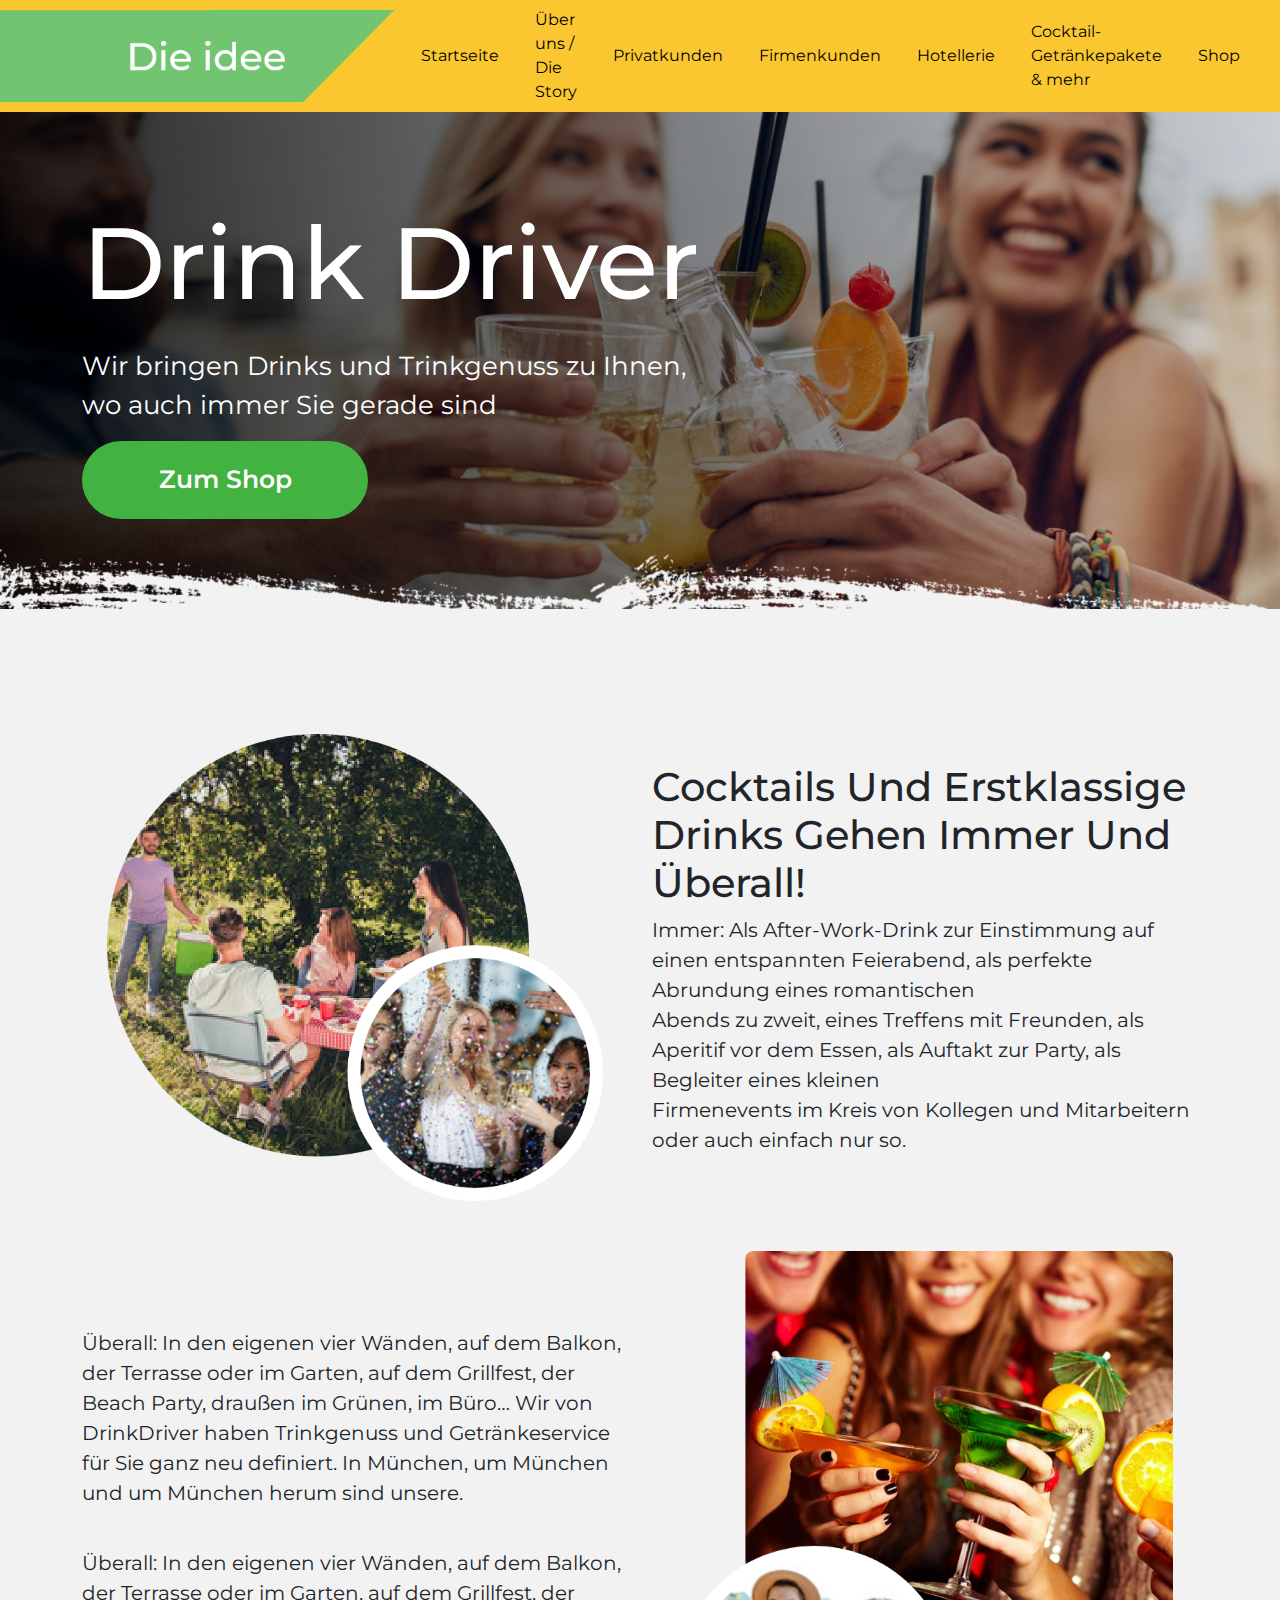
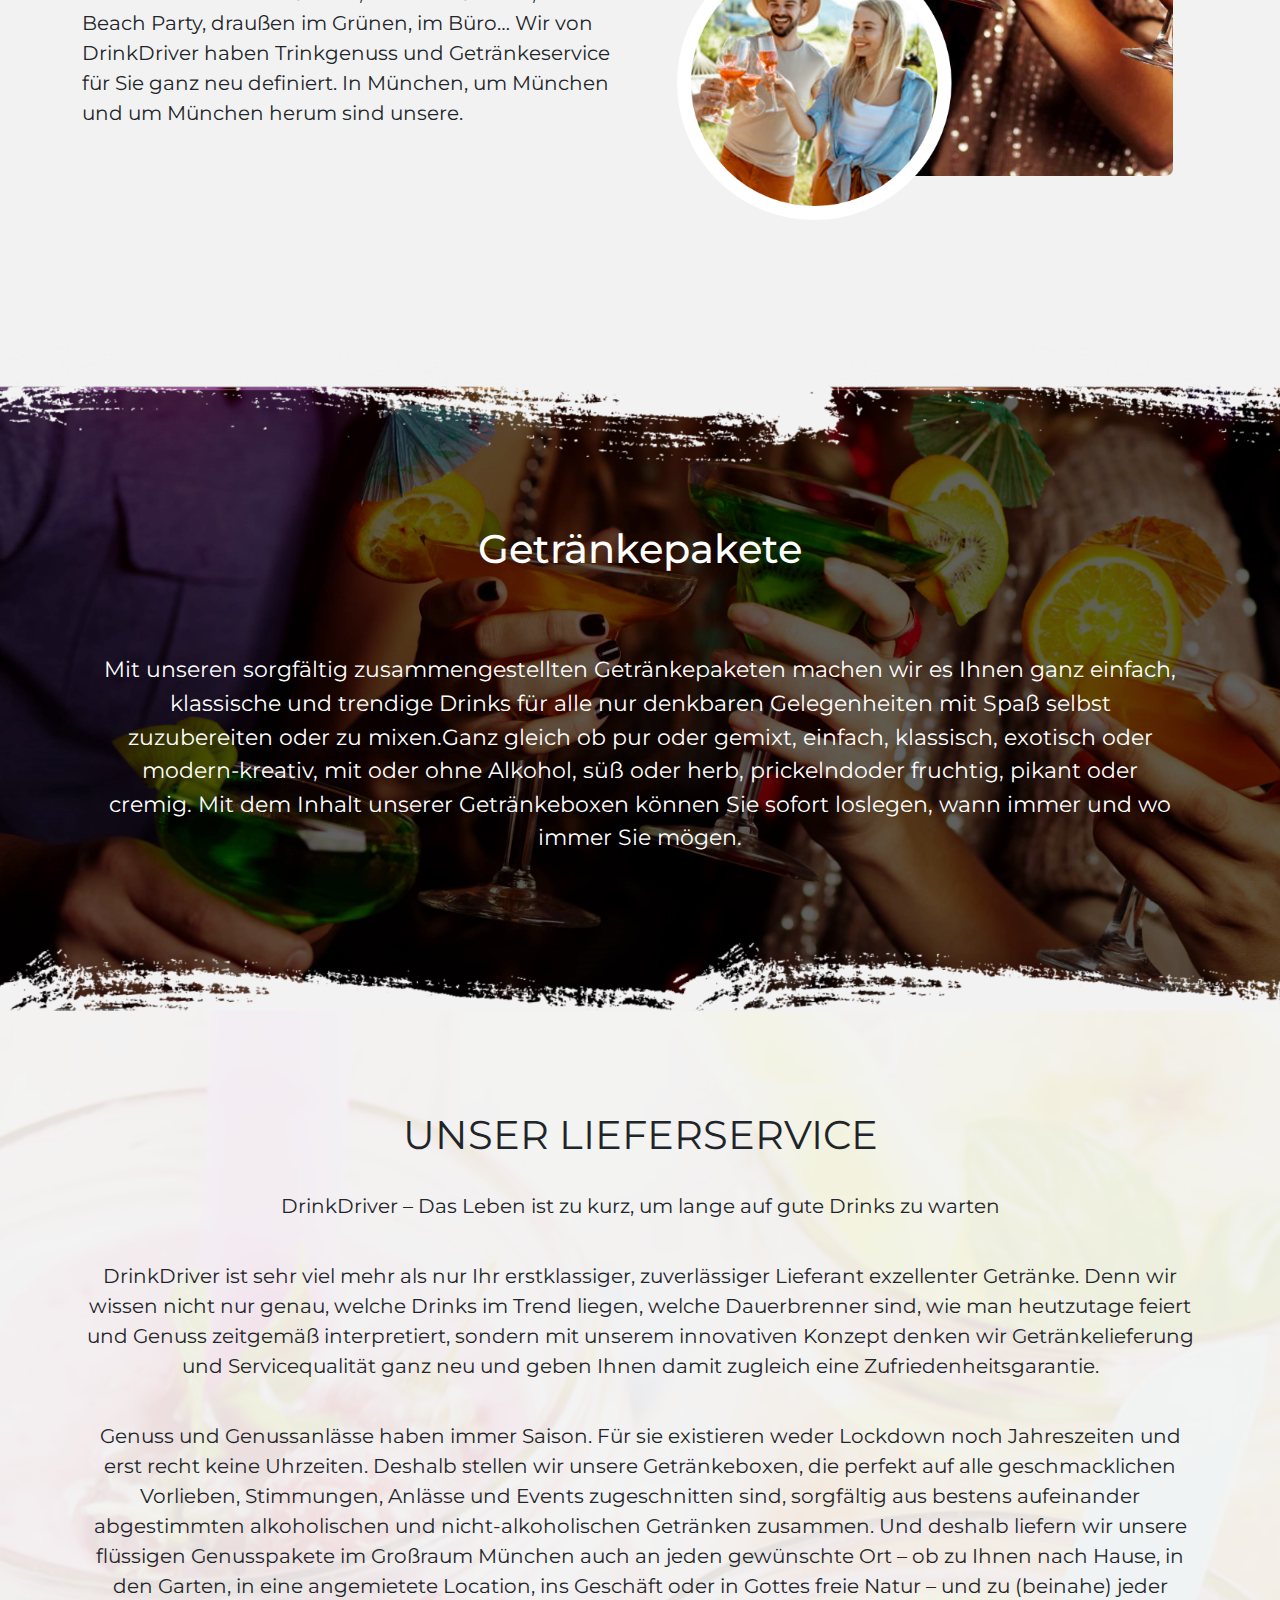
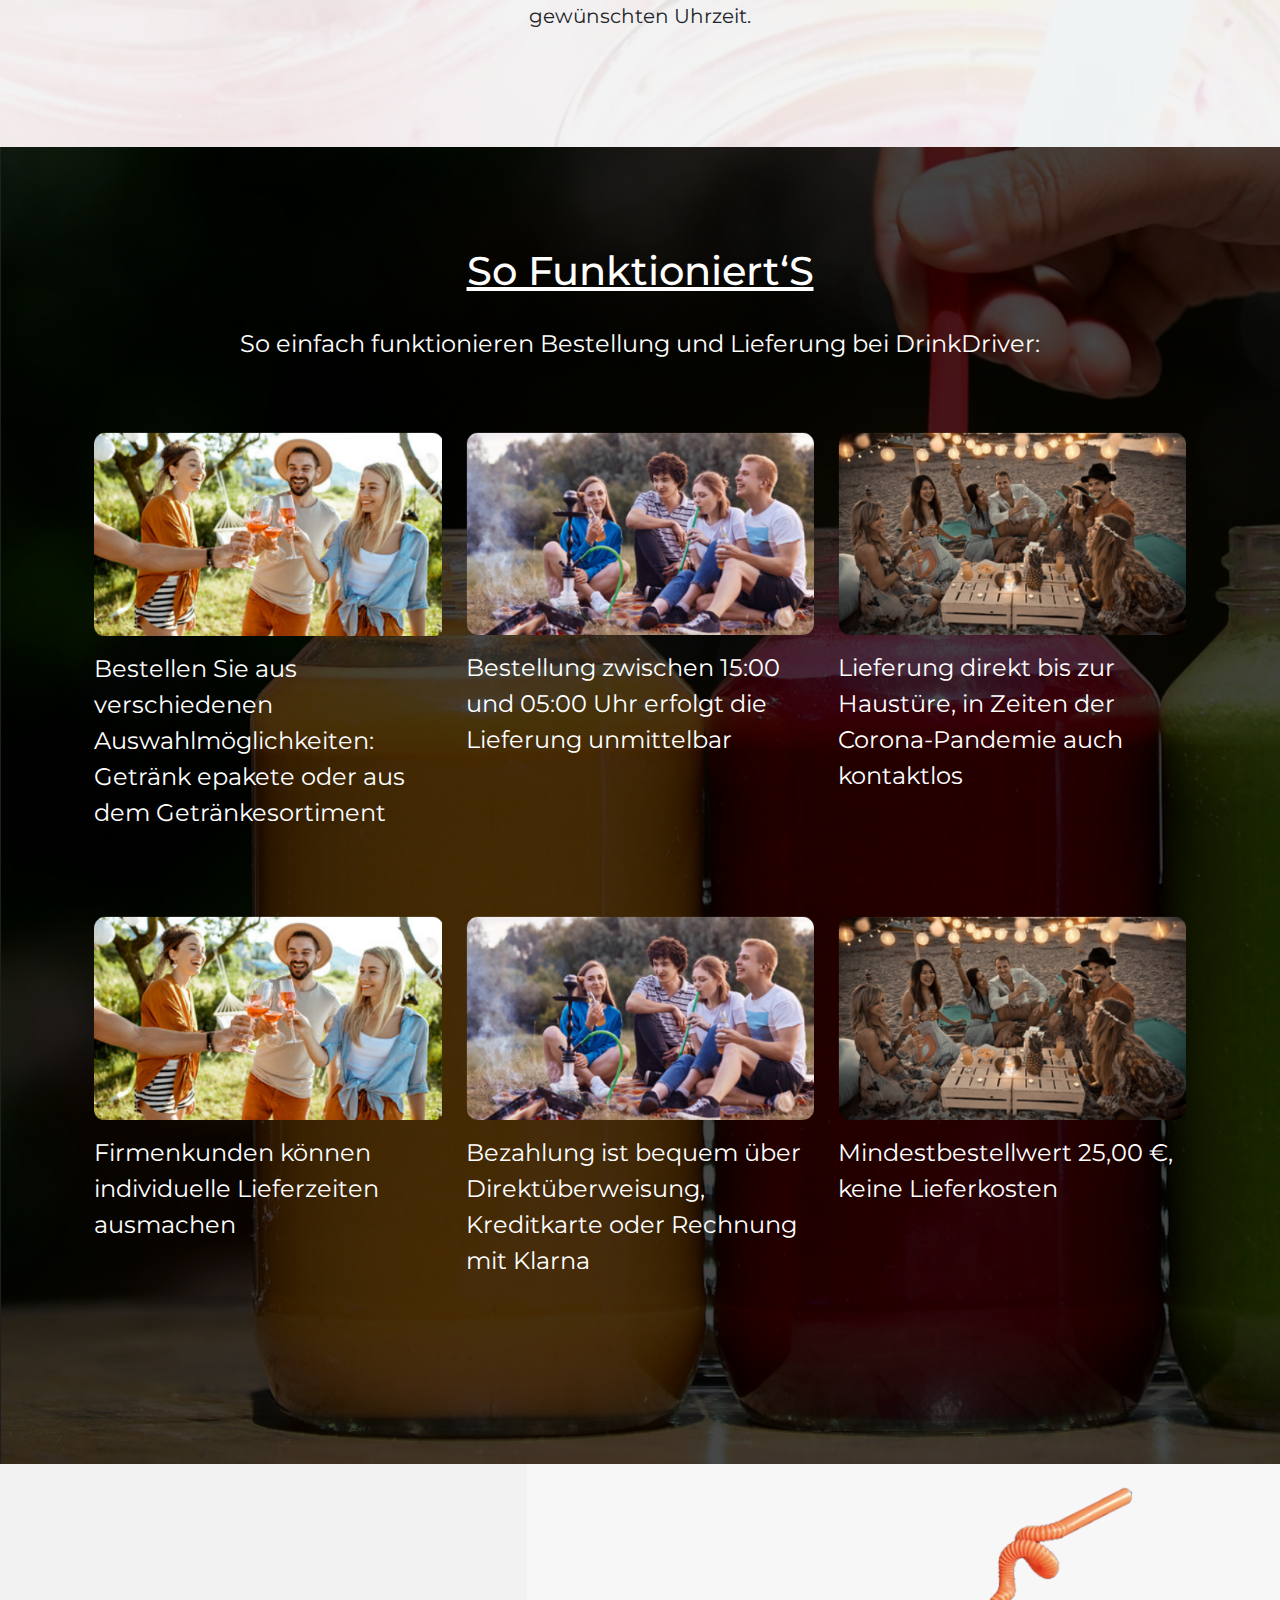
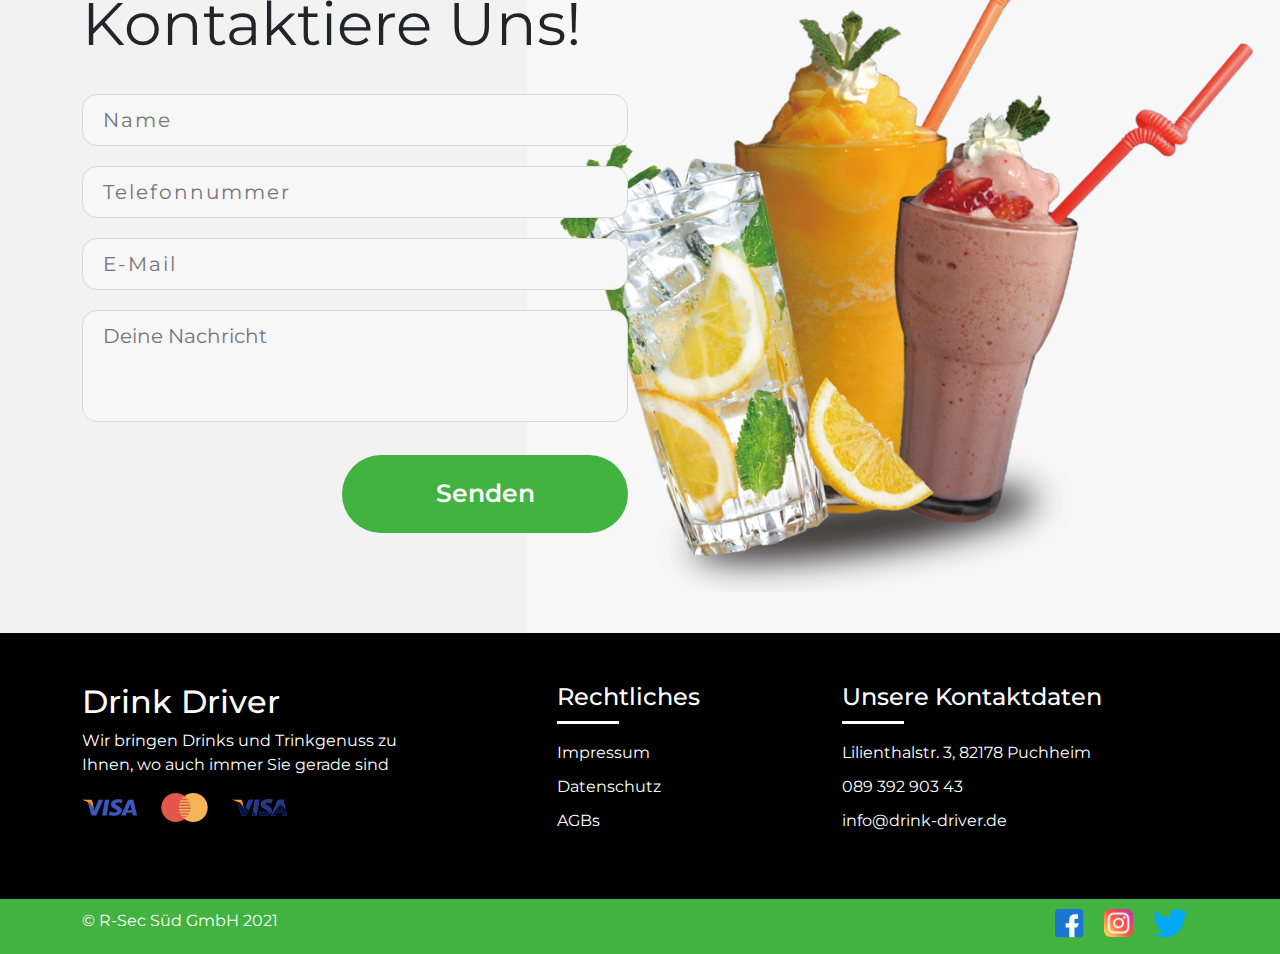
<file: index.html>
<!DOCTYPE html>
<html lang="en">

<head>
    <meta charset="UTF-8">
    <meta http-equiv="X-UA-Compatible" content="IE=edge">
    <meta name="viewport" content="width=device-width, initial-scale=1.0">
    <link href="https://cdn.jsdelivr.net/npm/bootstrap@5.0.1/dist/css/bootstrap.min.css" rel="stylesheet">
    <link rel="preconnect" href="https://fonts.gstatic.com">
    <link
        href="https://fonts.googleapis.com/css2?family=Montserrat:wght@100;200;300;400;500;600;700;800;900&display=swap"
        rel="stylesheet">
    <link rel="stylesheet" href="css/style.css">
    <title>Startseite</title>
</head>

<body>
    <section class="Header">
        <nav class="navbar navbar-expand-lg navbar-light p-0 ">
            <div class="container-fluid ps-0">
                <a class="navbar-brand p-0 " href="index.html"><img src="img/logo.png" alt=""></a>
                <button class="navbar-toggler" type="button" data-bs-toggle="collapse"
                    data-bs-target="#navbarSupportedContent" aria-controls="navbarSupportedContent"
                    aria-expanded="false" aria-label="Toggle navigation">
                    <span class="navbar-toggler-icon"></span>
                </button>
                <div class="collapse navbar-collapse" id="navbarSupportedContent">
                    <ul class="navbar-nav me-auto mb-2 mb-lg-0 align-items-center">
                        <li class="nav-item">
                            <a class="nav-link " href="index.html">Startseite</a>
                        </li>
                        <li class="nav-item">
                            <a class="nav-link" href="uber.html">Über uns / Die Story</a>
                        </li>
                        <li class="nav-item">
                            <a class="nav-link" href="privat.html">Privatkunden</a>
                        </li>
                        <li class="nav-item">
                            <a class="nav-link" href="firman.html">Firmenkunden</a>
                        </li>
                        <li class="nav-item">
                            <a class="nav-link" href="hotel.html">Hotellerie</a>
                        </li>
                        <li class="nav-item">
                            <a class="nav-link" href="cock.html">Cocktail-Getränkepakete & mehr</a>
                        </li>
                        <li class="nav-item">
                            <a class="nav-link" href="shop.html">Shop</a>
                        </li>

                    </ul>

                </div>
            </div>
        </nav>
    </section>

    <section class="hero">
        <div class="container">
            <div class="row">
                <div class="col-md-12">
                    <h1 class="mb-4">Drink Driver</h1>
                    <p>Wir bringen Drinks und Trinkgenuss zu Ihnen, <br>
                        wo auch immer Sie gerade sind</p>
                    <button class="btn my_custom_btn">Zum Shop</button>
                </div>
            </div>
        </div>
    </section>

    <section class="home2">
        <div class="container">
            <div class="row">
                <div class="col-md-6">
                    <div class="home2_img w-100">
                        <img src="img/home2.png" class="w-100" alt="">
                    </div>
                </div>
                <div class="col-md-6 align-self-center">
                    <h1>Cocktails Und Erstklassige
                        Drinks Gehen Immer
                        Und Überall! </h1>
                    <p>Immer: Als After-Work-Drink zur Einstimmung auf einen entspannten Feierabend, als perfekte
                        Abrundung eines romantischen <br>
                        Abends zu zweit, eines Treffens mit Freunden, als Aperitif vor dem Essen, als Auftakt zur Party,
                        als Begleiter eines kleinen <br>
                        Firmenevents im Kreis von Kollegen und Mitarbeitern oder auch einfach nur so.
                    </p>
                </div>
            </div>
            <div class="row">
                <div class="col-md-6 align-self-center">
                    <p>Überall: In den eigenen vier Wänden, auf dem Balkon, der Terrasse oder im Garten, auf dem
                        Grillfest, der Beach Party, draußen im Grünen, im Büro… Wir von DrinkDriver haben Trinkgenuss
                        und Getränkeservice für Sie ganz neu definiert. In München, um München und um München herum sind
                        unsere.</p>
                    <br>
                    <p>Überall: In den eigenen vier Wänden, auf dem Balkon, der Terrasse oder im Garten, auf dem
                        Grillfest, der Beach Party, draußen im Grünen, im Büro… Wir von DrinkDriver haben Trinkgenuss
                        und Getränkeservice für Sie ganz neu definiert. In München, um München und um München herum sind
                        unsere.</p>
                </div>
                <div class="col-md-6">
                    <div class="home3_img w-100">
                        <img src="img/home3.png" class="w-100" alt="">
                    </div>
                </div>
            </div>
        </div>
    </section>
    <section class="promo">
        <div class="container text-center">
            <h1>Getränkepakete
            </h1>
            <p>Mit unseren sorgfältig zusammengestellten Getränkepaketen machen wir es Ihnen ganz einfach, klassische
                und trendige Drinks für alle nur denkbaren Gelegenheiten mit Spaß selbst zuzubereiten oder zu mixen.Ganz
                gleich ob pur oder gemixt, einfach, klassisch, exotisch oder modern-kreativ, mit oder ohne Alkohol, süß
                oder herb, prickelndoder fruchtig, pikant oder cremig. Mit dem Inhalt unserer Getränkeboxen können Sie
                sofort loslegen, wann immer und wo immer Sie mögen.
            </p>
        </div>
    </section>
    <section class="unser">
        <div class="container text-center">
            <h1>Unser Lieferservice</h1>
            <br>
            <p>DrinkDriver – Das Leben ist zu kurz, um lange auf gute Drinks zu warten</p>
            <br>
            <p>DrinkDriver ist sehr viel mehr als nur Ihr erstklassiger, zuverlässiger Lieferant exzellenter Getränke.
                Denn wir wissen nicht
                nur genau, welche Drinks im Trend liegen, welche Dauerbrenner sind, wie man heutzutage feiert und Genuss
                zeitgemäß
                interpretiert, sondern mit unserem innovativen Konzept denken wir Getränkelieferung und Servicequalität
                ganz neu und
                geben Ihnen damit zugleich eine Zufriedenheitsgarantie.</p>
            <br>
            <p>Genuss und Genussanlässe haben immer Saison. Für sie existieren weder Lockdown noch Jahreszeiten und erst
                recht keine
                Uhrzeiten. Deshalb stellen wir unsere Getränkeboxen, die perfekt auf alle geschmacklichen Vorlieben,
                Stimmungen, Anlässe
                und Events zugeschnitten sind, sorgfältig aus bestens aufeinander abgestimmten alkoholischen und
                nicht-alkoholischen
                Getränken zusammen. Und deshalb liefern wir unsere flüssigen Genusspakete im Großraum München auch an
                jeden
                gewünschte Ort – ob zu Ihnen nach Hause, in den Garten, in eine angemietete Location, ins Geschäft oder
                in Gottes
                freie Natur – und zu (beinahe) jeder gewünschten Uhrzeit.
            </p>
        </div>
    </section>
    <section class="funkit">
        <div class="container">
            <h1 class="text-center pb-3">So Funktioniert‘S</h1>
            <p class="text-center">
                So einfach funktionieren Bestellung und Lieferung bei DrinkDriver:
            </p>
            <div class="row">
                <div class="col-lg-4">
                    <div class="card_img w-100">
                        <img src="img/card1.png" class="w-100" alt="">
                    </div>
                    <p>Bestellen Sie aus verschiedenen
                        Auswahlmöglichkeiten: Getränk
                        epakete oder aus dem
                        Getränkesortiment</p>
                </div>
                <div class="col-lg-4">
                    <div class="card_img w-100">
                        <img src="img/card2.png" class="w-100" alt="">
                    </div>
                    <p>Bestellung zwischen 15:00 und 05:00
                        Uhr erfolgt die Lieferung unmittelbar</p>
                </div>
                <div class="col-lg-4">
                    <div class="card_img w-100">
                        <img src="img/card3.png" class="w-100" alt="">
                    </div>
                    <p>Lieferung direkt bis zur Haustüre, in
                        Zeiten der Corona-Pandemie auch
                        kontaktlos</p>
                </div>
            </div>
            <div class="row">
                <div class="col-lg-4">
                    <div class="card_img w-100">
                        <img src="img/card1.png" class="w-100" alt="">
                    </div>
                    <p>Firmenkunden können
                        individuelle Lieferzeiten
                        ausmachen</p>
                </div>
                <div class="col-lg-4">
                    <div class="card_img w-100">
                        <img src="img/card2.png" class="w-100" alt="">
                    </div>
                    <p>Bezahlung ist bequem über
                        Direktüberweisung,
                        Kreditkarte oder Rechnung
                        mit Klarna</p>
                </div>
                <div class="col-lg-4">
                    <div class="card_img w-100">
                        <img src="img/card3.png" class="w-100" alt="">
                    </div>
                    <p>Mindestbestellwert 25,00 €,
                        keine Lieferkosten</p>
                </div>
            </div>

        </div>
    </section>
    <section class="contact">
        <div class="container">
            <div class="row">
                <div class="col-lg-6">
                    <form action="">
                        <h1 class="my-4"> Kontaktiere Uns!</h1>
                        <input type="text" placeholder="Name">
                        <input type="text" placeholder="Telefonnummer">
                        <input type="text" placeholder="E-Mail">
                        <textarea name="" id="" cols="30" rows="3" placeholder="Deine Nachricht"></textarea>

                    </form>
                    <button class="btn my_custom_btn float-end mt-3">Senden
                    </button>
                </div>
                <div class="col-lg-6">
                    <!-- <div class="contact_img w-100">
                        <img src="img/footjuice.png" class="w-100" alt="">
                    </div> -->
                </div>
            </div>

        </div>
    </section>
    <Section class="footer">
        <div class="container">
            <div class="row">
                <div class="col-lg-5">
                    <h2>Drink Driver</h2>
                    <p>Wir bringen Drinks und Trinkgenuss zu Ihnen,
                        wo auch immer Sie gerade sind</p>
                    <ul class="first_ul">
                        <li><img src="img/visa1.png" alt=""></li>
                        <li><img src="img/master.png" alt=""></li>
                        <li><img src="img/visa2.png" alt=""></li>
                    </ul>
                </div>
                <div class="col-lg-3 col-md-6">
                    <h4><span style="border-bottom: 3px solid #fff; padding-bottom: 10px;">Rech</span>tliches</h4>
                    <ul class="sec_ul">
                        <li><a href="">Impressum</a></li>
                        <li><a href="">Datenschutz</a></li>
                        <li><a href="">AGBs</a></li>
                    </ul>
                </div>
                <div class="col-lg-4 col-md-6">
                    <h4><span style="border-bottom: 3px solid #fff; padding-bottom: 10px;">Unse</span>re Kontaktdaten
                    </h4>
                    <ul class=" sec_ul">
                        <li>Lilienthalstr. 3, 82178 Puchheim</li>
                        <li>089 392 903 43</li>
                        <li>info@drink-driver.de</li>
                    </ul>
                </div>
            </div>
        </div>
    </Section>
    <section class="copy">
        <div class="container">
            <div class="copy_holder"> <a href="#">© R-Sec Süd GmbH 2021</a>
                <ul class="social_ul">
                    <li> <img src="img/facebook.png" alt=""> </li>
                    <li> <img src="img/instagram.png" alt=""></li>
                    <li><img src="img/twitter.png" alt=""> </li>

                </ul>
            </div>

        </div>
    </section>
    <script src="https://cdn.jsdelivr.net/npm/bootstrap@5.0.1/dist/js/bootstrap.bundle.min.js">
    </script>

</body>

</html>
</file>
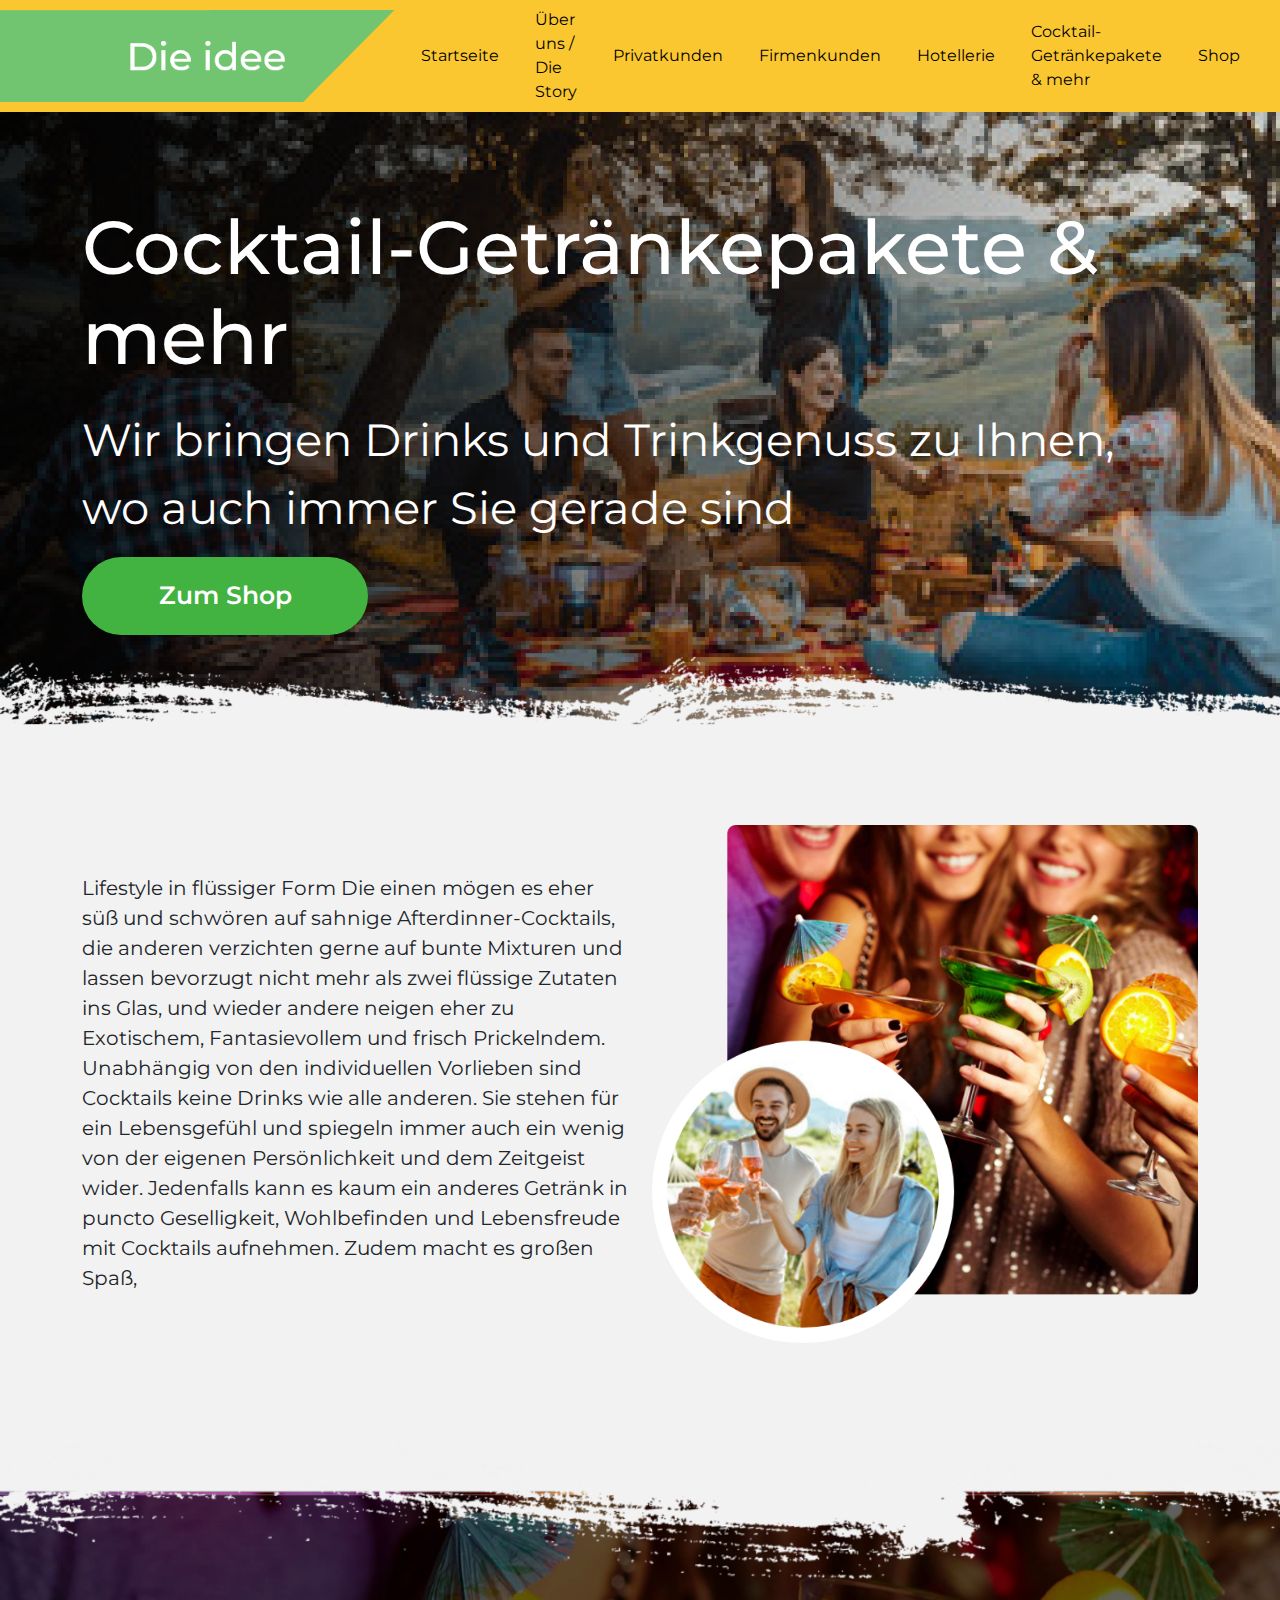
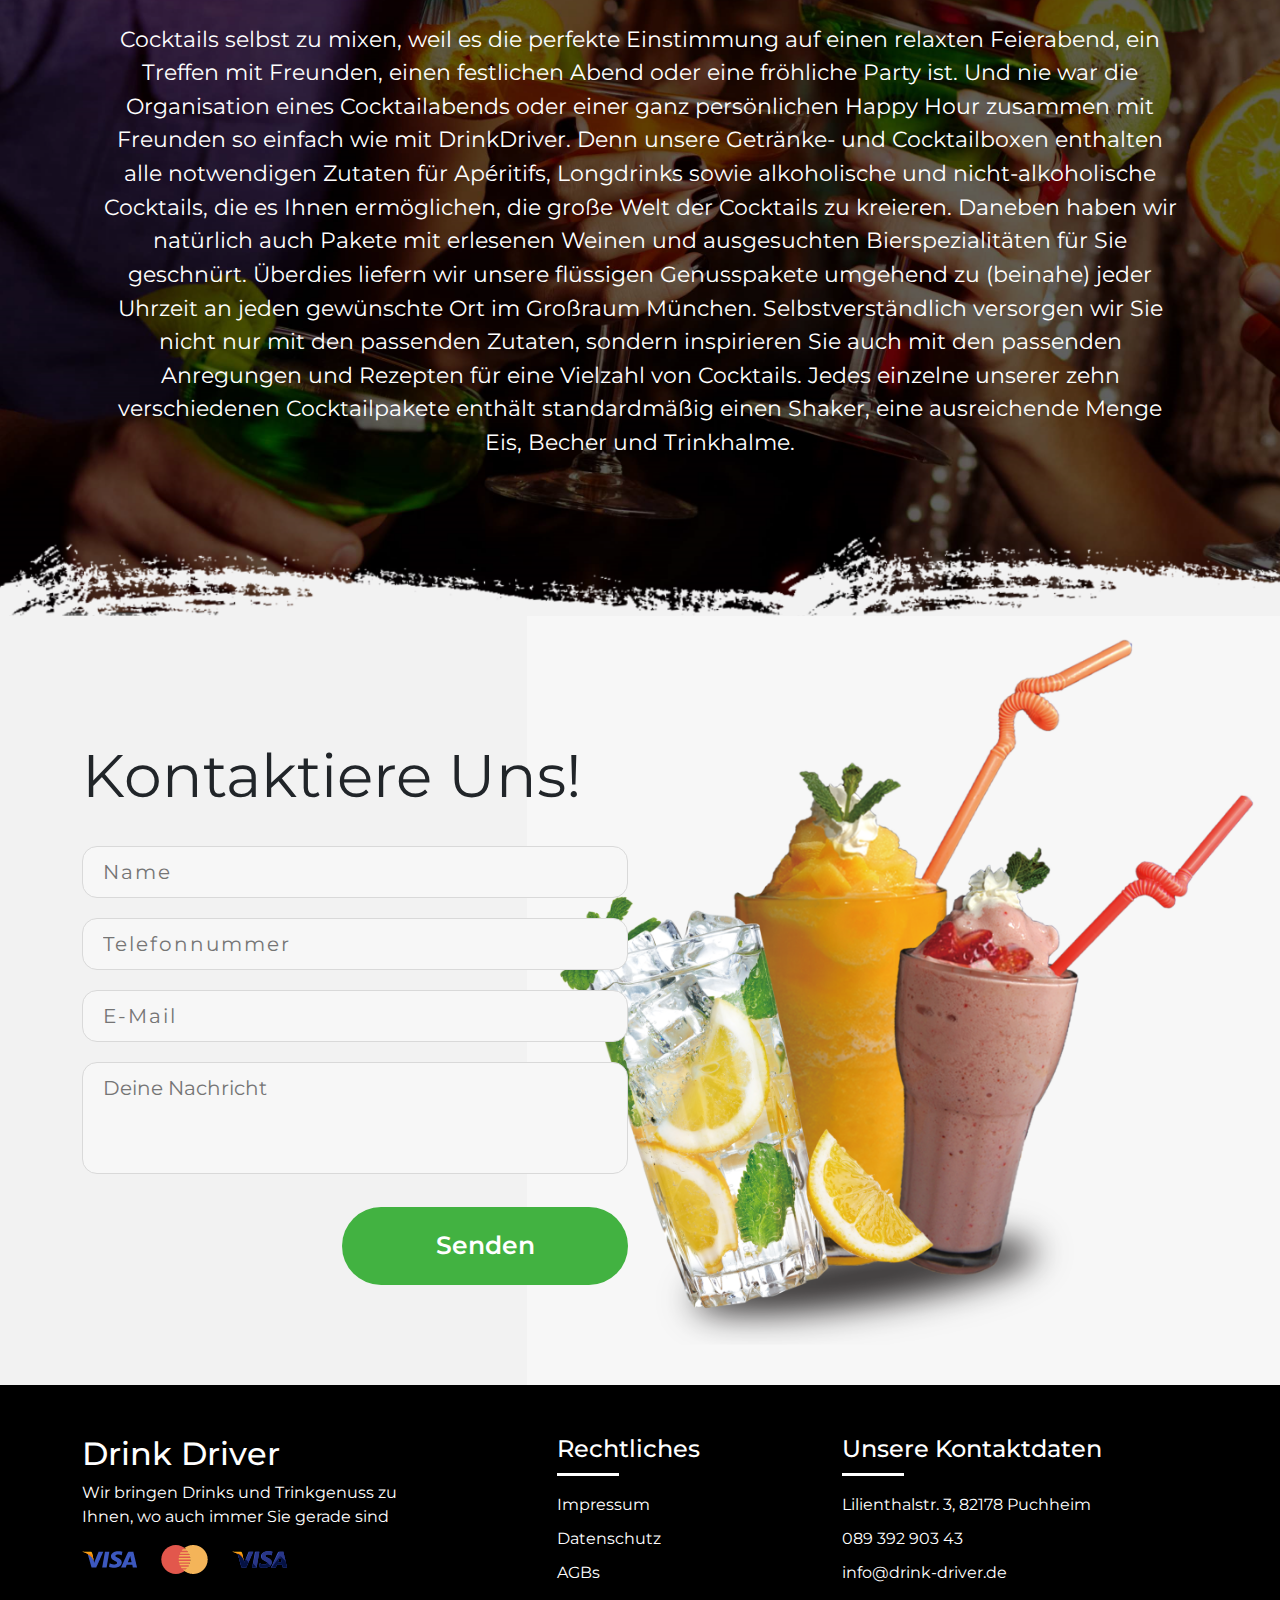
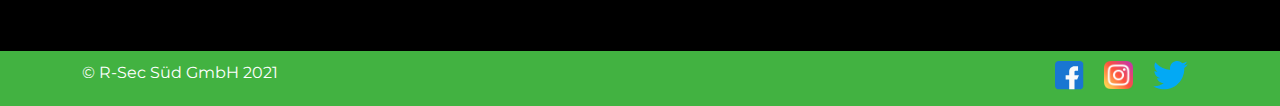
<file: cock.html>
<!DOCTYPE html>
<html lang="en">

<head>
    <meta charset="UTF-8">
    <meta http-equiv="X-UA-Compatible" content="IE=edge">
    <meta name="viewport" content="width=device-width, initial-scale=1.0">
    <link href="https://cdn.jsdelivr.net/npm/bootstrap@5.0.1/dist/css/bootstrap.min.css" rel="stylesheet">
    <link rel="preconnect" href="https://fonts.gstatic.com">
    <link
        href="https://fonts.googleapis.com/css2?family=Montserrat:wght@100;200;300;400;500;600;700;800;900&display=swap"
        rel="stylesheet">
    <link rel="stylesheet" href="css/cock.css">
    <title>Cocktail-Getränkepakete & mehr</title>
</head>

<body>
    <section class="Header">
        <nav class="navbar navbar-expand-lg navbar-light p-0">
            <div class="container-fluid ps-0">
                <a class="navbar-brand p-0 " href="index.html"><img src="img/logo.png" alt="" width="100%"></a>
                <button class="navbar-toggler" type="button" data-bs-toggle="collapse"
                    data-bs-target="#navbarSupportedContent" aria-controls="navbarSupportedContent"
                    aria-expanded="false" aria-label="Toggle navigation">
                    <span class="navbar-toggler-icon"></span>
                </button>
                <div class="collapse navbar-collapse" id="navbarSupportedContent">
                    <ul class="navbar-nav me-auto mb-2 mb-lg-0 align-items-center">
                        <li class="nav-item">
                            <a class="nav-link " href="index.html">Startseite</a>
                        </li>
                        <li class="nav-item">
                            <a class="nav-link" href="uber.html">Über uns / Die Story</a>
                        </li>
                        <li class="nav-item">
                            <a class="nav-link" href="privat.html">Privatkunden</a>
                        </li>
                        <li class="nav-item">
                            <a class="nav-link" href="firman.html">Firmenkunden</a>
                        </li>
                        <li class="nav-item">
                            <a class="nav-link" href="hotel.html">Hotellerie</a>
                        </li>
                        <li class="nav-item">
                            <a class="nav-link" href="cock.html">Cocktail-Getränkepakete & mehr</a>
                        </li>
                        <li class="nav-item">
                            <a class="nav-link" href="shop.html">Shop</a>
                        </li>

                    </ul>

                </div>
            </div>
        </nav>
    </section>
    <section class="hero">
        <div class="container">
            <div class="row">
                <div class="col-md-12">
                    <h1 class="mb-4">Cocktail-Getränkepakete & mehr</h1>
                    <p>Wir bringen Drinks und Trinkgenuss zu Ihnen, <br>
                        wo auch immer Sie gerade sind</p>
                    <button class="btn my_custom_btn">Zum Shop</button>
                </div>
            </div>
        </div>
    </section>
    <section class="cock_hero">
        <div class="container">
            <div class="row">
                <div class="col-md-6 ">
                    <p class="mt-5">Lifestyle in flüssiger Form Die einen mögen es eher süß und schwören auf sahnige
                        Afterdinner-Cocktails, die anderen verzichten gerne auf bunte Mixturen und lassen bevorzugt
                        nicht
                        mehr als zwei flüssige Zutaten ins Glas, und wieder andere neigen eher zu Exotischem,
                        Fantasievollem
                        und frisch Prickelndem. Unabhängig von den individuellen Vorlieben sind Cocktails keine Drinks
                        wie
                        alle anderen. Sie stehen für ein Lebensgefühl und spiegeln immer auch ein wenig von der eigenen
                        Persönlichkeit und dem Zeitgeist wider. Jedenfalls kann es kaum ein anderes Getränk in puncto
                        Geselligkeit, Wohlbefinden und Lebensfreude mit Cocktails aufnehmen. Zudem macht es großen Spaß,
                    </p>
                </div>
                <div class="col-md-6">
                    <div class="cock_img w-100">
                        <img src="img/uber_promo2.png" class="w-100" alt="">
                    </div>
                </div>
            </div>
        </div>
    </section>

    <section class="promo">
        <div class="container text-center">

            <p>Cocktails selbst zu mixen, weil es die perfekte Einstimmung auf einen relaxten Feierabend, ein Treffen
                mit Freunden, einen festlichen Abend oder eine fröhliche Party ist. Und nie war die Organisation eines
                Cocktailabends oder einer ganz persönlichen Happy Hour zusammen mit Freunden so einfach wie mit
                DrinkDriver. Denn unsere Getränke- und Cocktailboxen enthalten alle notwendigen Zutaten für Apéritifs,
                Longdrinks sowie alkoholische und nicht-alkoholische Cocktails, die es Ihnen ermöglichen, die große Welt
                der Cocktails zu kreieren. Daneben haben wir natürlich auch Pakete mit erlesenen Weinen und ausgesuchten
                Bierspezialitäten für Sie geschnürt. Überdies liefern wir unsere flüssigen Genusspakete umgehend zu
                (beinahe) jeder Uhrzeit an jeden gewünschte Ort im Großraum München. Selbstverständlich versorgen wir
                Sie nicht nur mit den passenden Zutaten, sondern inspirieren Sie auch mit den passenden Anregungen und
                Rezepten für eine Vielzahl von Cocktails. Jedes einzelne unserer zehn verschiedenen Cocktailpakete
                enthält standardmäßig einen Shaker, eine ausreichende Menge Eis, Becher und Trinkhalme.
            </p>
        </div>
    </section>

    <section class="contact">
        <div class="container">
            <div class="row">
                <div class="col-lg-6">
                    <form action="">
                        <h1 class="my-4"> Kontaktiere Uns!</h1>
                        <input type="text" placeholder="Name">
                        <input type="text" placeholder="Telefonnummer">
                        <input type="text" placeholder="E-Mail">
                        <textarea name="" id="" cols="30" rows="3" placeholder="Deine Nachricht"></textarea>

                    </form>
                    <button class="btn my_custom_btn float-end mt-3">Senden
                    </button>
                </div>
                <div class="col-lg-6">
                    <!-- <div class="contact_img w-100">
                        <img src="img/footjuice.png" class="w-100" alt="">
                    </div> -->
                </div>
            </div>

        </div>
    </section>
    <Section class="footer">
        <div class="container">
            <div class="row">
                <div class="col-lg-5">
                    <h2>Drink Driver</h2>
                    <p>Wir bringen Drinks und Trinkgenuss zu Ihnen,
                        wo auch immer Sie gerade sind</p>
                    <ul class="first_ul">
                        <li><img src="img/visa1.png" alt=""></li>
                        <li><img src="img/master.png" alt=""></li>
                        <li><img src="img/visa2.png" alt=""></li>
                    </ul>
                </div>
                <div class="col-lg-3 col-md-6">
                    <h4><span style="border-bottom: 3px solid #fff; padding-bottom: 10px;">Rech</span>tliches</h4>
                    <ul class="sec_ul">
                        <li><a href="">Impressum</a></li>
                        <li><a href="">Datenschutz</a></li>
                        <li><a href="">AGBs</a></li>
                    </ul>
                </div>
                <div class="col-lg-4 col-md-6">
                    <h4><span style="border-bottom: 3px solid #fff; padding-bottom: 10px;">Unse</span>re Kontaktdaten
                    </h4>
                    <ul class=" sec_ul">
                        <li>Lilienthalstr. 3, 82178 Puchheim</li>
                        <li>089 392 903 43</li>
                        <li>info@drink-driver.de</li>
                    </ul>
                </div>
            </div>
        </div>
    </Section>
    <section class="copy">
        <div class="container">
            <div class="copy_holder"> <a href="#">© R-Sec Süd GmbH 2021</a>
                <ul class="social_ul">
                    <li> <img src="img/facebook.png" alt=""> </li>
                    <li> <img src="img/instagram.png" alt=""></li>
                    <li><img src="img/twitter.png" alt=""> </li>

                </ul>
            </div>

        </div>
    </section>
    <script src="https://cdn.jsdelivr.net/npm/bootstrap@5.0.1/dist/js/bootstrap.bundle.min.js">
    </script>

</body>

</html>
</file>
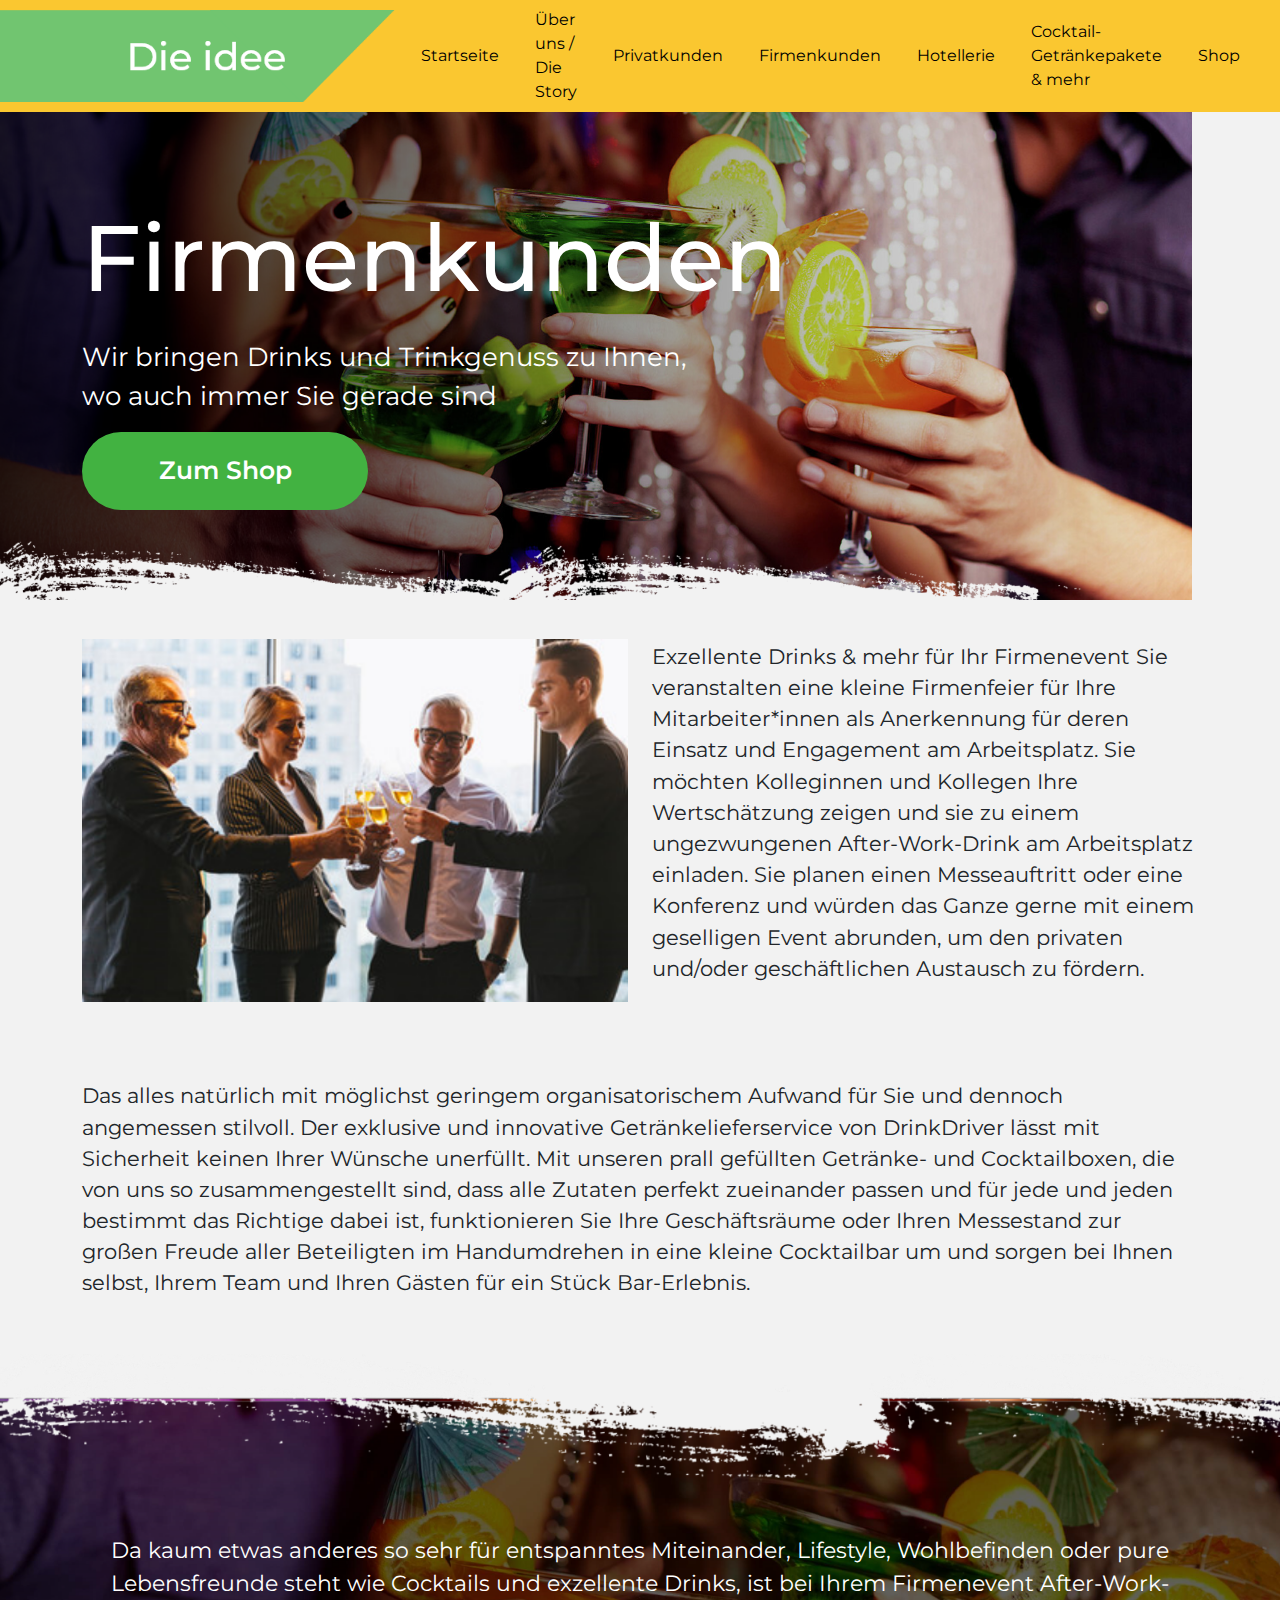
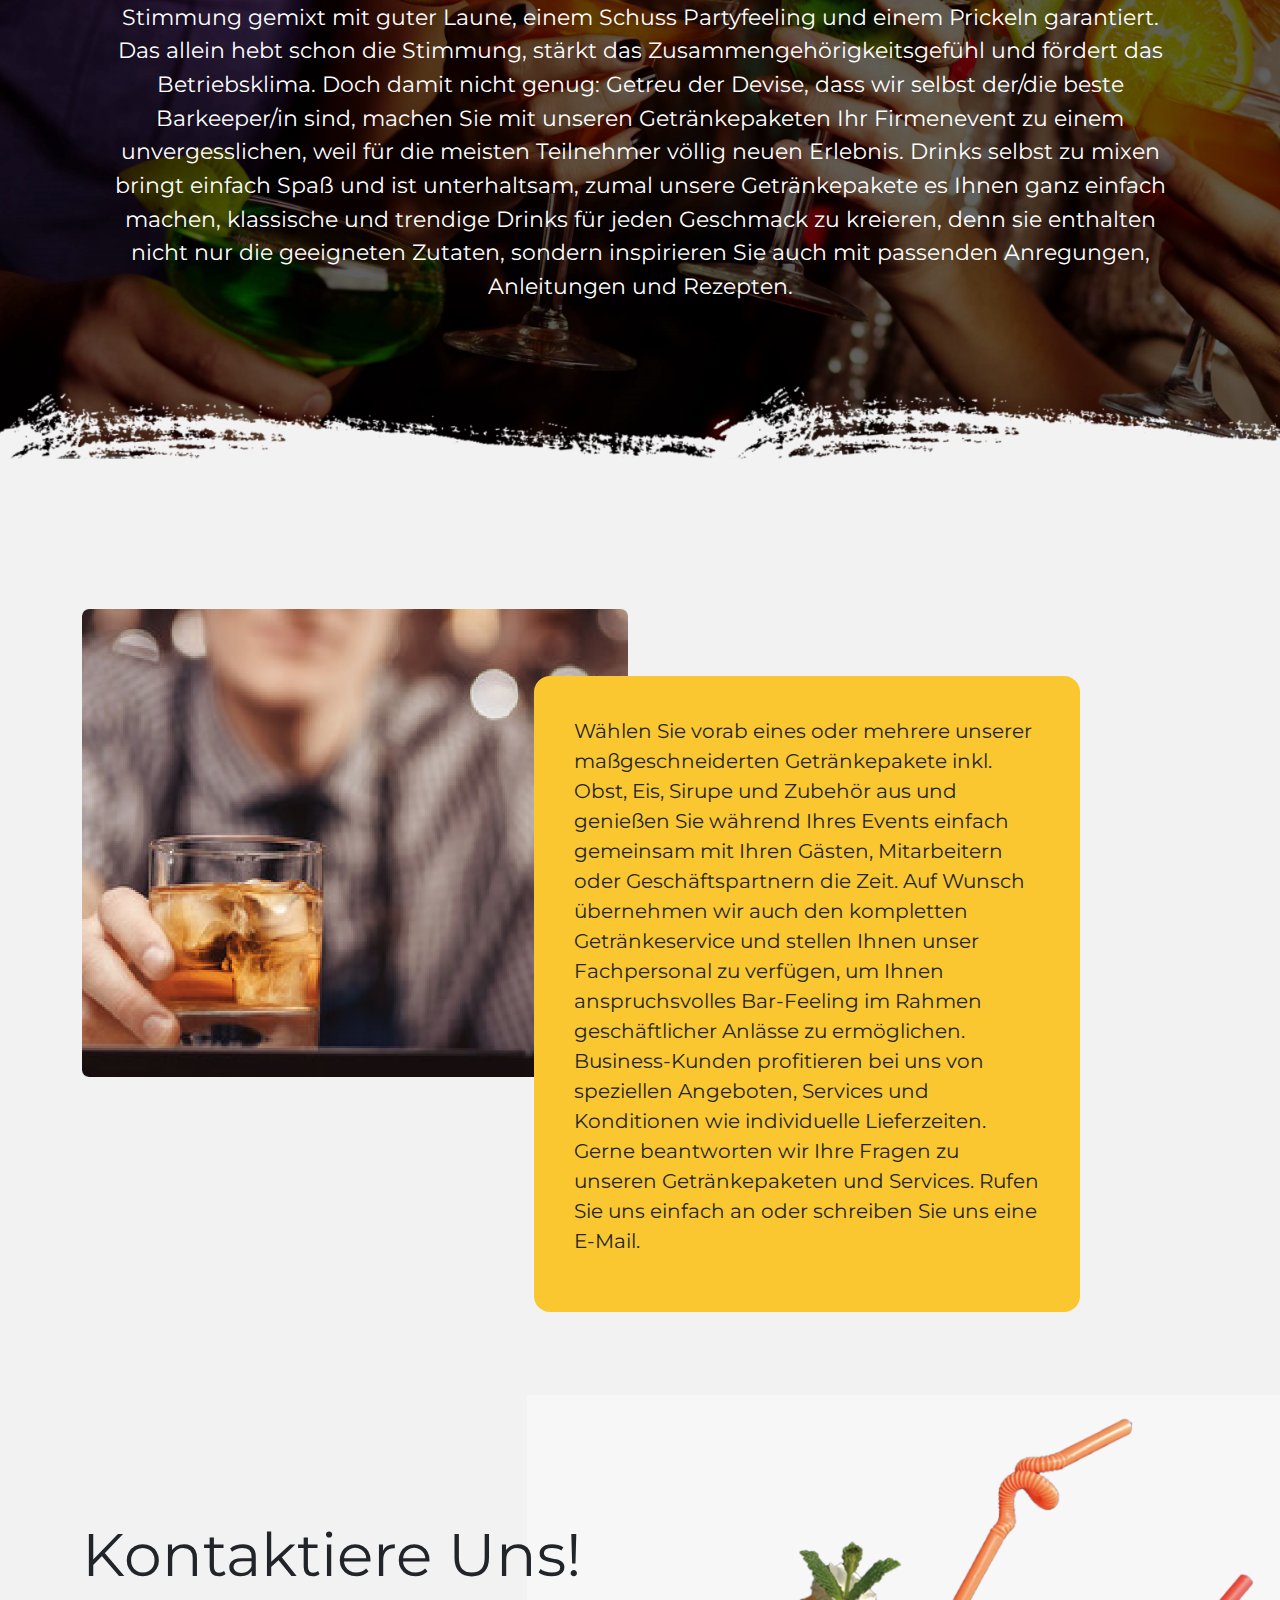
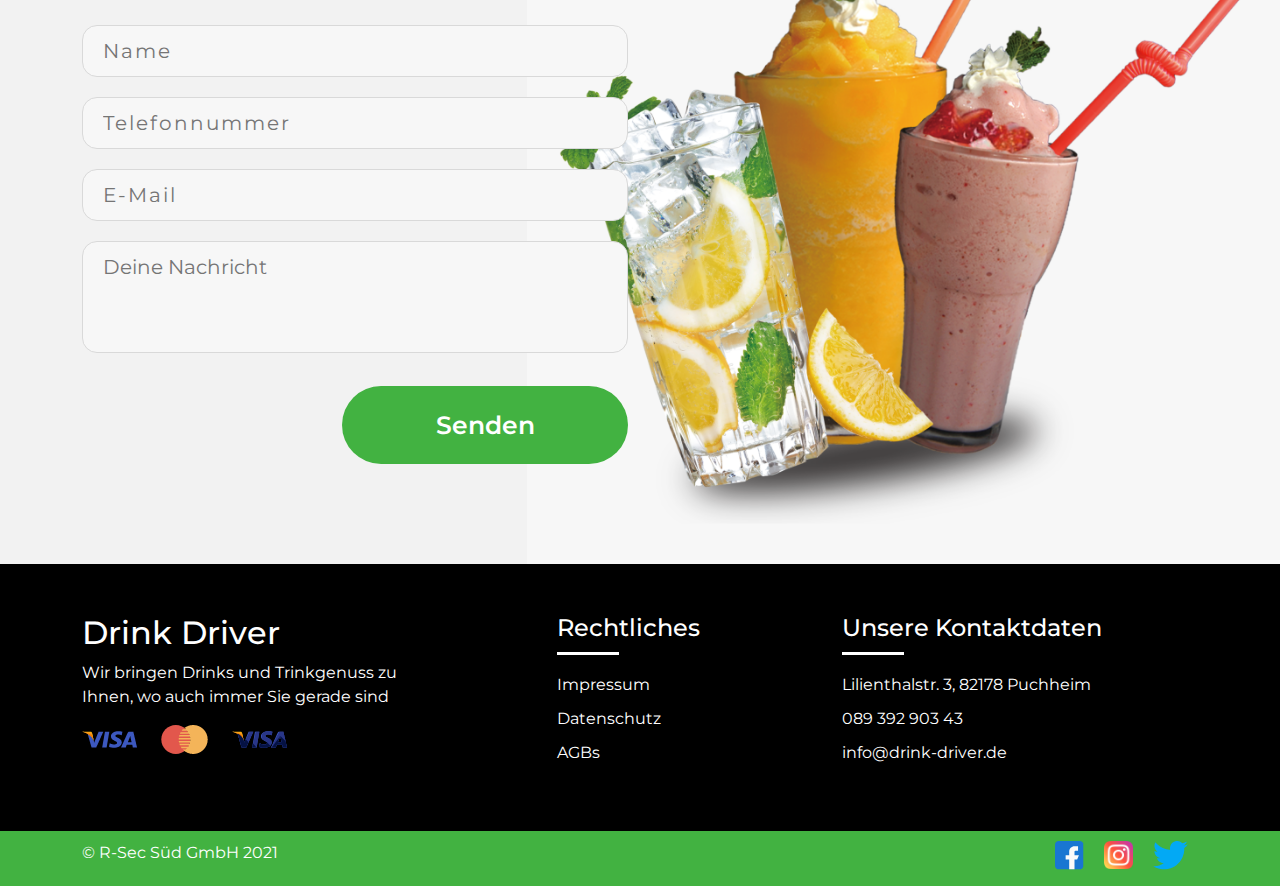
<file: firman.html>
<!DOCTYPE html>
<html lang="en">

<head>
    <meta charset="UTF-8">
    <meta http-equiv="X-UA-Compatible" content="IE=edge">
    <meta name="viewport" content="width=device-width, initial-scale=1.0">
    <link href="https://cdn.jsdelivr.net/npm/bootstrap@5.0.1/dist/css/bootstrap.min.css" rel="stylesheet">
    <link rel="preconnect" href="https://fonts.gstatic.com">
    <link
        href="https://fonts.googleapis.com/css2?family=Montserrat:wght@100;200;300;400;500;600;700;800;900&display=swap"
        rel="stylesheet">
    <link rel="stylesheet" href="css/firman.css">
    <title>Firmenkunden</title>
</head>


<body>
    <section class="Header">
        <nav class="navbar navbar-expand-lg navbar-light p-0">
            <div class="container-fluid ps-0">
                <a class="navbar-brand p-0 " href="index.html"><img src="img/logo.png" alt="" width="100%"></a>
                <button class="navbar-toggler" type="button" data-bs-toggle="collapse"
                    data-bs-target="#navbarSupportedContent" aria-controls="navbarSupportedContent"
                    aria-expanded="false" aria-label="Toggle navigation">
                    <span class="navbar-toggler-icon"></span>
                </button>
                <div class="collapse navbar-collapse" id="navbarSupportedContent">
                    <ul class="navbar-nav me-auto mb-2 mb-lg-0 align-items-center">
                        <li class="nav-item">
                            <a class="nav-link " href="index.html">Startseite</a>
                        </li>
                        <li class="nav-item">
                            <a class="nav-link" href="uber.html">Über uns / Die Story</a>
                        </li>
                        <li class="nav-item">
                            <a class="nav-link" href="privat.html">Privatkunden</a>
                        </li>
                        <li class="nav-item">
                            <a class="nav-link" href="firman.html">Firmenkunden</a>
                        </li>
                        <li class="nav-item">
                            <a class="nav-link" href="hotel.html">Hotellerie</a>
                        </li>
                        <li class="nav-item">
                            <a class="nav-link" href="cock.html">Cocktail-Getränkepakete & mehr</a>
                        </li>
                        <li class="nav-item">
                            <a class="nav-link" href="shop.html">Shop</a>
                        </li>

                    </ul>

                </div>
            </div>
        </nav>
    </section>

    <section class="hero">
        <div class="container">
            <div class="row">
                <div class="col-md-12">
                    <h1 class="mb-4">Firmenkunden</h1>
                    <p>Wir bringen Drinks und Trinkgenuss zu Ihnen, <br>
                        wo auch immer Sie gerade sind</p>
                    <button class="btn my_custom_btn">Zum Shop</button>
                </div>
            </div>
        </div>
    </section>
    <section class="firman">
        <div class="container">
            <div class="row">
                <div class="col-md-6 ">
                    <div class="firman_img w-100">
                        <img src="img/firman_hero2.png" class="w-100" alt="">
                    </div>
                </div>
                <div class="col-md-6 align-self-center">
                    <p>Exzellente Drinks & mehr für Ihr Firmenevent Sie veranstalten eine kleine Firmenfeier für Ihre
                        Mitarbeiter*innen als Anerkennung für deren Einsatz und Engagement am Arbeitsplatz. Sie möchten
                        Kolleginnen und Kollegen Ihre Wertschätzung zeigen und sie zu einem ungezwungenen
                        After-Work-Drink am Arbeitsplatz einladen. Sie planen einen Messeauftritt oder eine Konferenz
                        und würden das Ganze gerne mit einem geselligen Event abrunden, um den privaten und/oder
                        geschäftlichen Austausch zu fördern.</p>
                </div>
            </div>
            <div class="row">
                <div class="col-md-12">
                    <p> Das alles natürlich mit möglichst geringem organisatorischem Aufwand für Sie und dennoch
                        angemessen
                        stilvoll. Der exklusive und innovative Getränkelieferservice von DrinkDriver lässt mit
                        Sicherheit keinen
                        Ihrer Wünsche unerfüllt. Mit unseren prall gefüllten Getränke- und Cocktailboxen, die von uns so
                        zusammengestellt sind, dass alle Zutaten perfekt zueinander passen und für jede und jeden
                        bestimmt das
                        Richtige dabei ist, funktionieren Sie Ihre Geschäftsräume oder Ihren Messestand zur großen
                        Freude aller
                        Beteiligten im Handumdrehen in eine kleine Cocktailbar um und sorgen bei Ihnen selbst, Ihrem
                        Team und
                        Ihren Gästen für ein Stück Bar-Erlebnis.</p>
                </div>
            </div>
        </div>
    </section>
    <section class="promo">
        <div class="container text-center">

            <p>Da kaum etwas anderes so sehr für entspanntes Miteinander, Lifestyle, Wohlbefinden oder pure
                Lebensfreunde steht wie Cocktails und exzellente Drinks, ist bei Ihrem Firmenevent After-Work-Stimmung
                gemixt mit guter Laune, einem Schuss Partyfeeling und einem Prickeln garantiert. Das allein hebt schon
                die Stimmung, stärkt das Zusammengehörigkeitsgefühl und fördert das Betriebsklima. Doch damit nicht
                genug: Getreu der Devise, dass wir selbst der/die beste Barkeeper/in sind, machen Sie mit unseren
                Getränkepaketen Ihr Firmenevent zu einem unvergesslichen, weil für die meisten Teilnehmer völlig neuen
                Erlebnis. Drinks selbst zu mixen bringt einfach Spaß und ist unterhaltsam, zumal unsere Getränkepakete
                es Ihnen ganz einfach machen, klassische und trendige Drinks für jeden Geschmack zu kreieren, denn sie
                enthalten nicht nur die geeigneten Zutaten, sondern inspirieren Sie auch mit passenden Anregungen,
                Anleitungen und Rezepten.
            </p>
        </div>
    </section>
    <section class="fir_bot">
        <div class="container">
            <div class="row">
                <div class="col-md-6">
                    <div class="fir_bot_img">
                        <img src="img/firman_bot.png " class="w-100" alt="">
                    </div>
                </div>
                <div class="col-md-6 align-self-end">
                    <div class="fir_text">
                        <p>Wählen Sie vorab eines oder mehrere unserer maßgeschneiderten Getränkepakete inkl. Obst,
                            Eis, Sirupe und Zubehör aus und genießen Sie während Ihres Events einfach gemeinsam mit
                            Ihren Gästen, Mitarbeitern oder Geschäftspartnern die Zeit. Auf Wunsch übernehmen wir
                            auch den kompletten Getränkeservice und stellen Ihnen unser Fachpersonal zu verfügen, um
                            Ihnen anspruchsvolles Bar-Feeling im Rahmen geschäftlicher Anlässe zu ermöglichen.
                            Business-Kunden profitieren bei uns von speziellen Angeboten, Services und Konditionen
                            wie individuelle Lieferzeiten. Gerne beantworten wir Ihre Fragen zu unseren
                            Getränkepaketen und Services. Rufen Sie uns einfach an oder schreiben Sie uns eine
                            E-Mail.</p>
                    </div>
                </div>
            </div>
        </div>
    </section>
    <section class="contact">
        <div class="container">
            <div class="row">
                <div class="col-lg-6">
                    <form action="">
                        <h1 class="my-4"> Kontaktiere Uns!</h1>
                        <input type="text" placeholder="Name">
                        <input type="text" placeholder="Telefonnummer">
                        <input type="text" placeholder="E-Mail">
                        <textarea name="" id="" cols="30" rows="3" placeholder="Deine Nachricht"></textarea>

                    </form>
                    <button class="btn my_custom_btn float-end mt-3">Senden
                    </button>
                </div>
                <div class="col-lg-6">
                    <!-- <div class="contact_img w-100">
                        <img src="img/footjuice.png" class="w-100" alt="">
                    </div> -->
                </div>
            </div>

        </div>
    </section>
    <Section class="footer">
        <div class="container">
            <div class="row">
                <div class="col-lg-5">
                    <h2>Drink Driver</h2>
                    <p>Wir bringen Drinks und Trinkgenuss zu Ihnen,
                        wo auch immer Sie gerade sind</p>
                    <ul class="first_ul">
                        <li><img src="img/visa1.png" alt=""></li>
                        <li><img src="img/master.png" alt=""></li>
                        <li><img src="img/visa2.png" alt=""></li>
                    </ul>
                </div>
                <div class="col-lg-3 col-md-6">
                    <h4><span style="border-bottom: 3px solid #fff; padding-bottom: 10px;">Rech</span>tliches</h4>
                    <ul class="sec_ul">
                        <li><a href="">Impressum</a></li>
                        <li><a href="">Datenschutz</a></li>
                        <li><a href="">AGBs</a></li>
                    </ul>
                </div>
                <div class="col-lg-4 col-md-6">
                    <h4><span style="border-bottom: 3px solid #fff; padding-bottom: 10px;">Unse</span>re Kontaktdaten
                    </h4>
                    <ul class=" sec_ul">
                        <li>Lilienthalstr. 3, 82178 Puchheim</li>
                        <li>089 392 903 43</li>
                        <li>info@drink-driver.de</li>
                    </ul>
                </div>
            </div>
        </div>
    </Section>
    <section class="copy">
        <div class="container">
            <div class="copy_holder"> <a href="#">© R-Sec Süd GmbH 2021</a>
                <ul class="social_ul">
                    <li> <img src="img/facebook.png" alt=""> </li>
                    <li> <img src="img/instagram.png" alt=""></li>
                    <li><img src="img/twitter.png" alt=""> </li>

                </ul>
            </div>

        </div>
    </section>
    <script src="https://cdn.jsdelivr.net/npm/bootstrap@5.0.1/dist/js/bootstrap.bundle.min.js">
    </script>

</body>

</html>
</file>
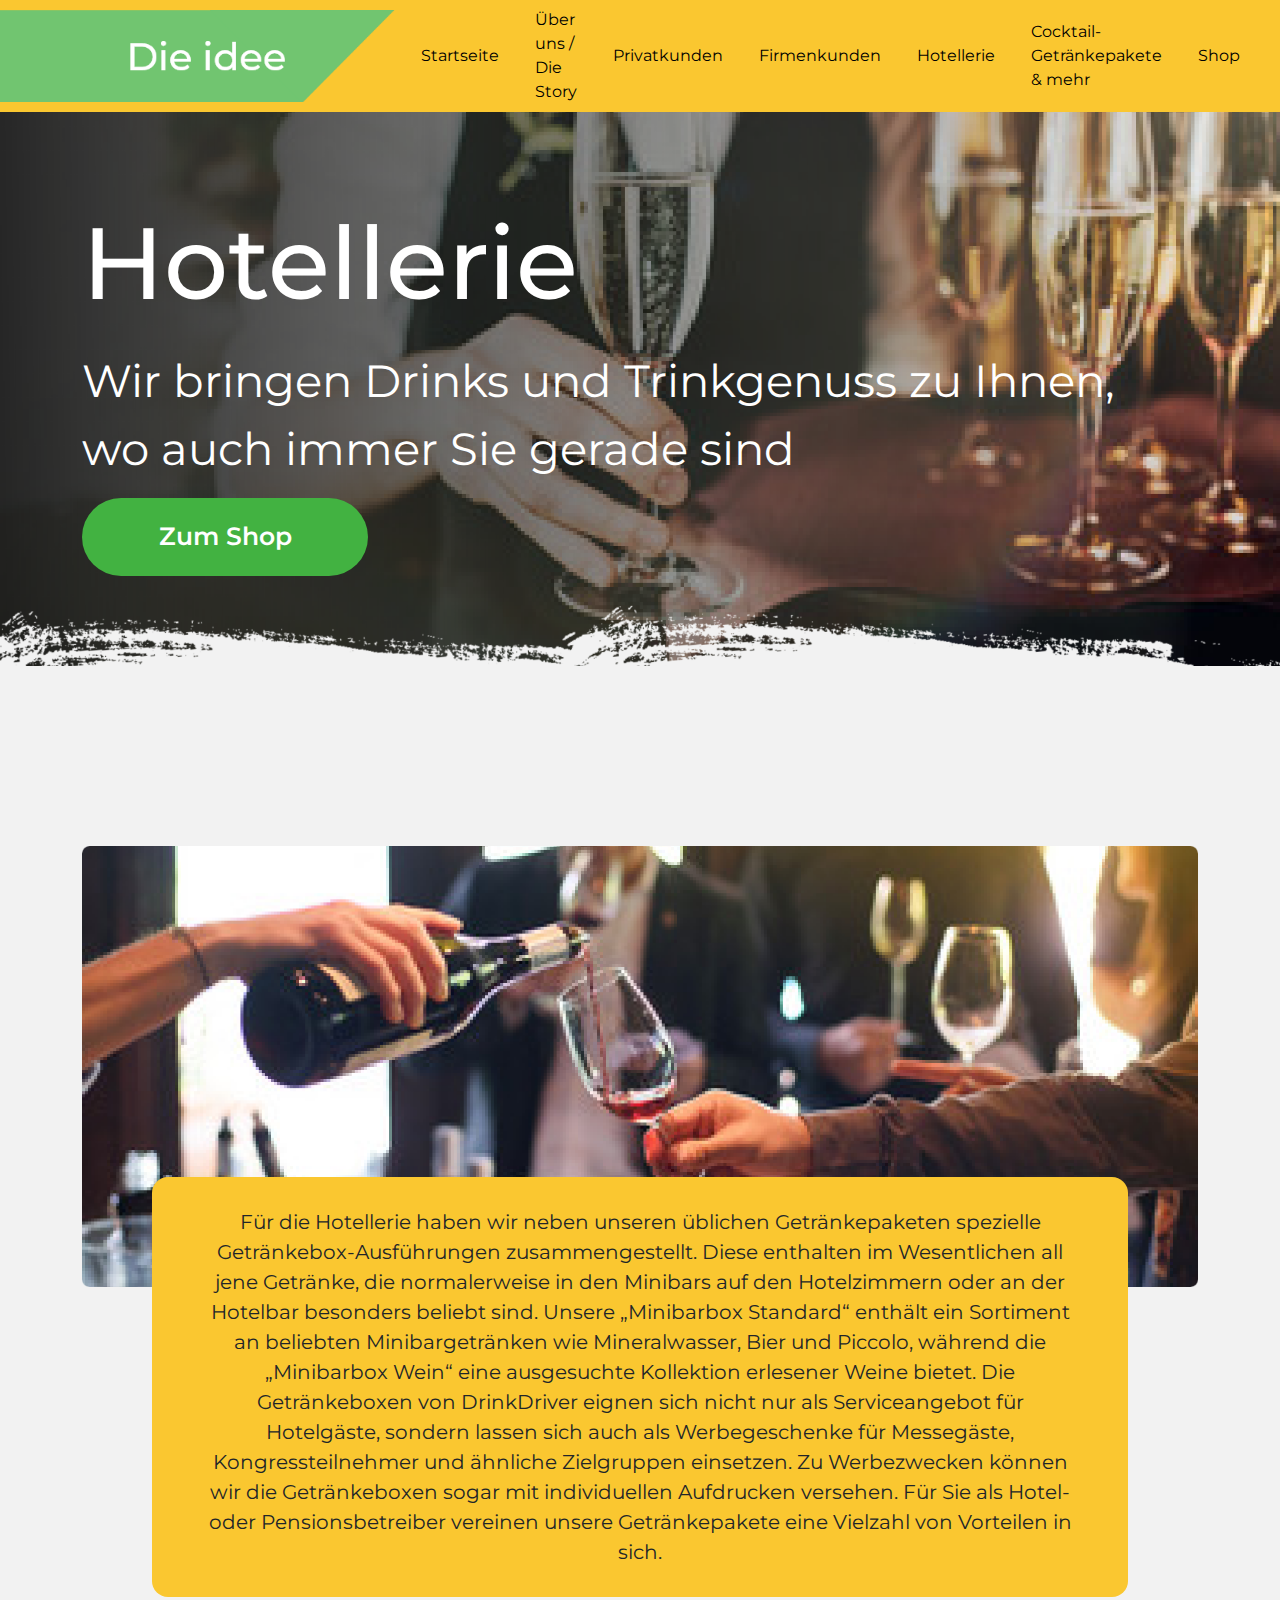
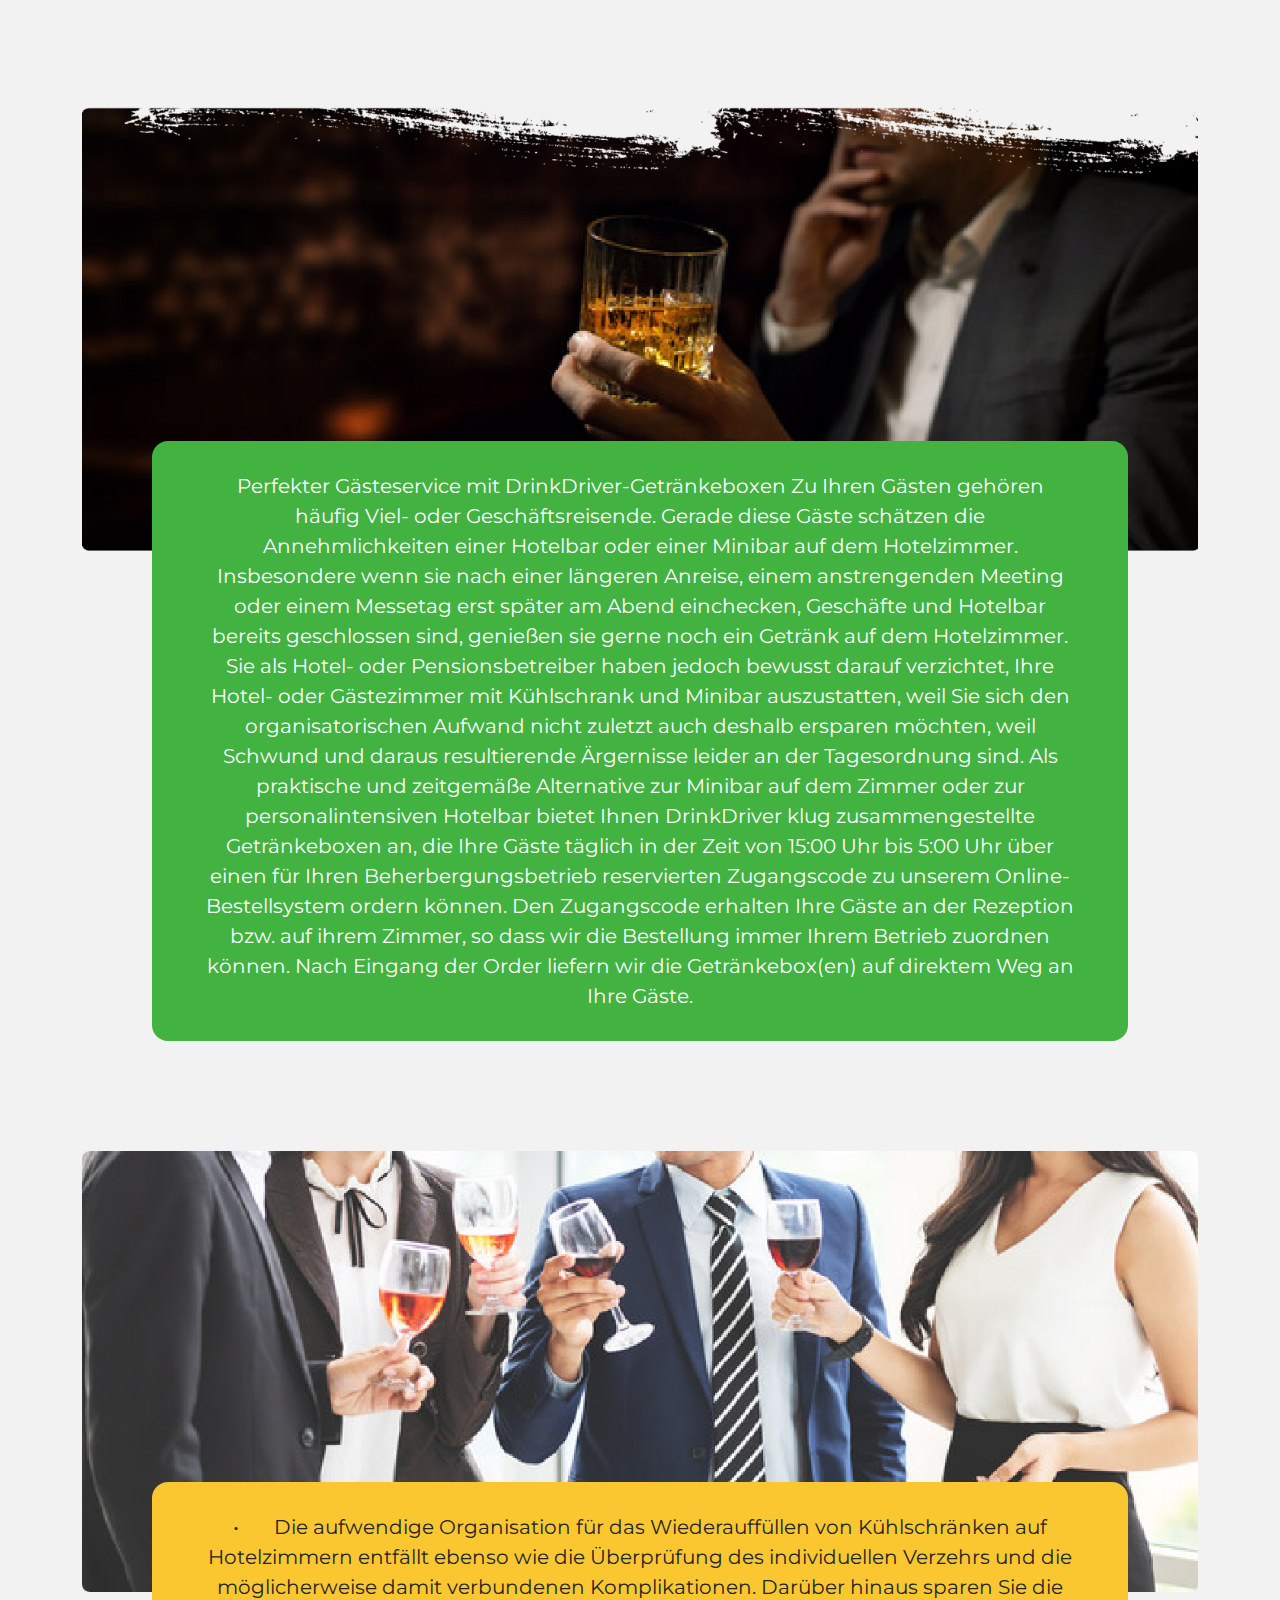
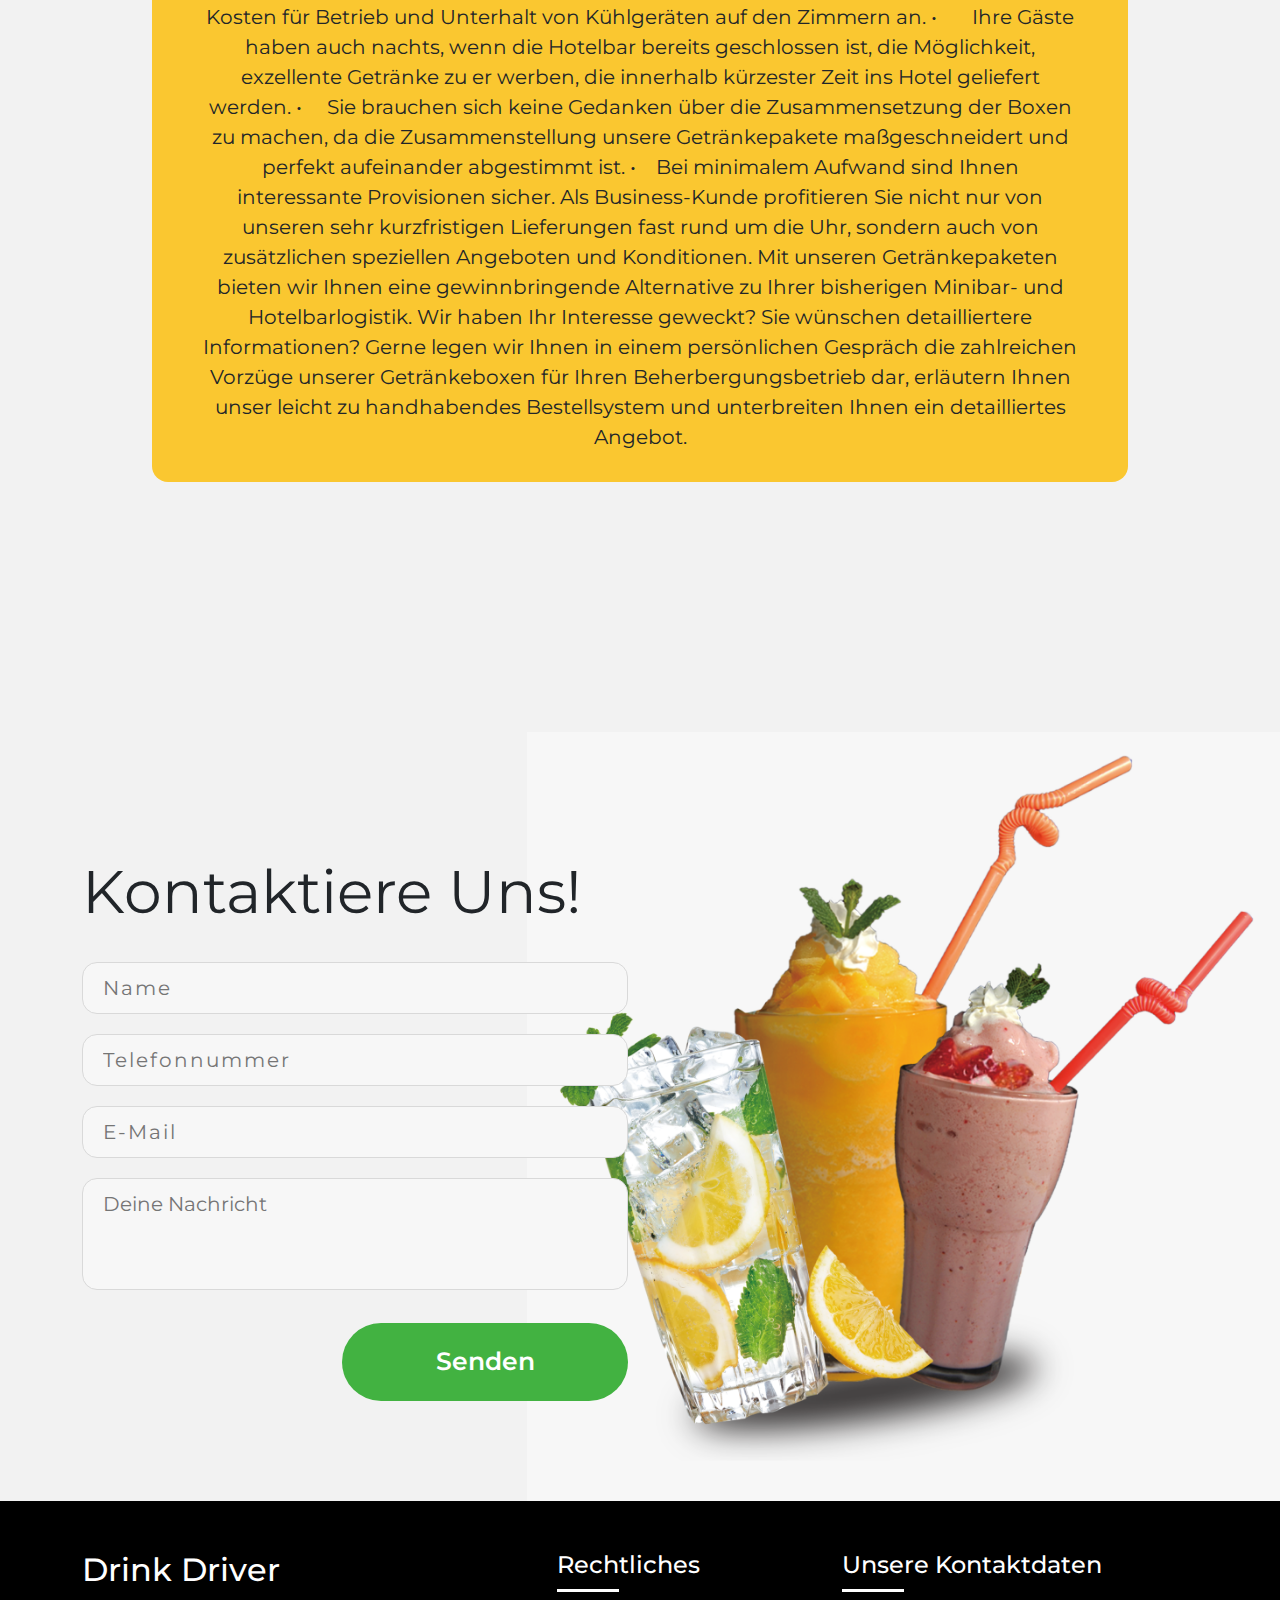
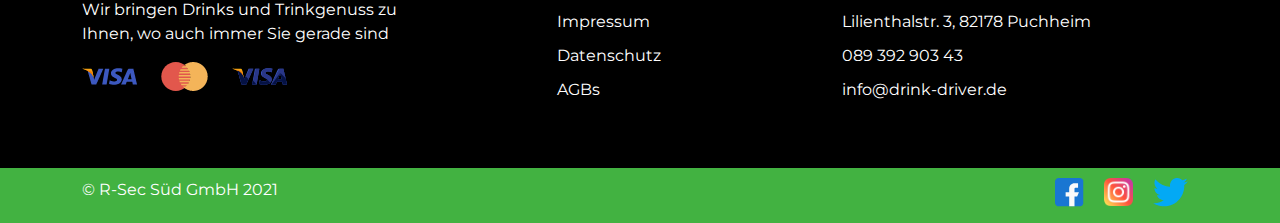
<file: hotel.html>
<!DOCTYPE html>
<html lang="en">

<head>
    <meta charset="UTF-8">
    <meta http-equiv="X-UA-Compatible" content="IE=edge">
    <meta name="viewport" content="width=device-width, initial-scale=1.0">
    <link href="https://cdn.jsdelivr.net/npm/bootstrap@5.0.1/dist/css/bootstrap.min.css" rel="stylesheet">
    <link rel="preconnect" href="https://fonts.gstatic.com">
    <link
        href="https://fonts.googleapis.com/css2?family=Montserrat:wght@100;200;300;400;500;600;700;800;900&display=swap"
        rel="stylesheet">
    <link rel="stylesheet" href="css/hotel.css">
    <title>Hotellerie</title>
</head>

<body>
    <section class="Header">
        <nav class="navbar navbar-expand-lg navbar-light p-0">
            <div class="container-fluid ps-0">
                <a class="navbar-brand p-0 " href="index.html"><img src="img/logo.png" alt="" width="100%"></a>
                <button class="navbar-toggler" type="button" data-bs-toggle="collapse"
                    data-bs-target="#navbarSupportedContent" aria-controls="navbarSupportedContent"
                    aria-expanded="false" aria-label="Toggle navigation">
                    <span class="navbar-toggler-icon"></span>
                </button>
                <div class="collapse navbar-collapse" id="navbarSupportedContent">
                    <ul class="navbar-nav me-auto mb-2 mb-lg-0 align-items-center">
                        <li class="nav-item">
                            <a class="nav-link " href="index.html">Startseite</a>
                        </li>
                        <li class="nav-item">
                            <a class="nav-link" href="uber.html">Über uns / Die Story</a>
                        </li>
                        <li class="nav-item">
                            <a class="nav-link" href="privat.html">Privatkunden</a>
                        </li>
                        <li class="nav-item">
                            <a class="nav-link" href="firman.html">Firmenkunden</a>
                        </li>
                        <li class="nav-item">
                            <a class="nav-link" href="hotel.html">Hotellerie</a>
                        </li>
                        <li class="nav-item">
                            <a class="nav-link" href="cock.html">Cocktail-Getränkepakete & mehr</a>
                        </li>
                        <li class="nav-item">
                            <a class="nav-link" href="shop.html">Shop</a>
                        </li>

                    </ul>

                </div>
            </div>
        </nav>
    </section>
    <section class="hero">
        <div class="container">
            <div class="row">
                <div class="col-md-12">
                    <h1 class="mb-4">Hotellerie</h1>
                    <p>Wir bringen Drinks und Trinkgenuss zu Ihnen, <br>
                        wo auch immer Sie gerade sind</p>
                    <button class="btn my_custom_btn">Zum Shop</button>
                </div>
            </div>
        </div>
    </section>

    <section class="promo">
        <div class="container">
            <div class="row">
                <div class="col-md-12">
                    <div class="pri_img w-100">
                        <img src="img/hotel.png" class="w-100" alt="">
                    </div>
                    <div class="pri_text">
                        Für die Hotellerie haben wir neben unseren üblichen Getränkepaketen spezielle
                        Getränkebox-Ausführungen zusammengestellt. Diese enthalten im Wesentlichen all jene Getränke,
                        die normalerweise in den Minibars auf den Hotelzimmern oder an der Hotelbar besonders beliebt
                        sind. Unsere „Minibarbox Standard“ enthält ein Sortiment an beliebten Minibargetränken wie
                        Mineralwasser, Bier und Piccolo, während die „Minibarbox Wein“ eine ausgesuchte Kollektion
                        erlesener Weine bietet. Die Getränkeboxen von DrinkDriver eignen sich nicht nur als
                        Serviceangebot für Hotelgäste, sondern lassen sich auch als Werbegeschenke für Messegäste,
                        Kongressteilnehmer und ähnliche Zielgruppen einsetzen. Zu Werbezwecken können wir die
                        Getränkeboxen sogar mit individuellen Aufdrucken versehen. Für Sie als Hotel- oder
                        Pensionsbetreiber vereinen unsere Getränkepakete eine Vielzahl von Vorteilen in sich.

                    </div>
                </div>
            </div>
            <div class="row">
                <div class="col-md-12">
                    <div class="pri_img w-100">
                        <img src="img/hotel2.png" class="w-100" alt="">
                    </div>
                    <div class="pri_text2">
                        Perfekter Gästeservice mit DrinkDriver-Getränkeboxen Zu Ihren Gästen gehören häufig Viel- oder
                        Geschäftsreisende. Gerade diese Gäste schätzen die Annehmlichkeiten einer Hotelbar oder einer
                        Minibar auf dem Hotelzimmer. Insbesondere wenn sie nach einer längeren Anreise, einem
                        anstrengenden Meeting oder einem Messetag erst später am Abend einchecken, Geschäfte und
                        Hotelbar bereits geschlossen sind, genießen sie gerne noch ein Getränk auf dem Hotelzimmer. Sie
                        als Hotel- oder Pensionsbetreiber haben jedoch bewusst darauf verzichtet, Ihre Hotel- oder
                        Gästezimmer mit Kühlschrank und Minibar auszustatten, weil Sie sich den organisatorischen
                        Aufwand nicht zuletzt auch deshalb ersparen möchten, weil Schwund und daraus resultierende
                        Ärgernisse leider an der Tagesordnung sind. Als praktische und zeitgemäße Alternative zur
                        Minibar auf dem Zimmer oder zur personalintensiven Hotelbar bietet Ihnen DrinkDriver klug
                        zusammengestellte Getränkeboxen an, die Ihre Gäste täglich in der Zeit von 15:00 Uhr bis 5:00
                        Uhr über einen für Ihren Beherbergungsbetrieb reservierten Zugangscode zu unserem
                        Online-Bestellsystem ordern können. Den Zugangscode erhalten Ihre Gäste an der Rezeption bzw.
                        auf ihrem Zimmer, so dass wir die Bestellung immer Ihrem Betrieb zuordnen können. Nach Eingang
                        der Order liefern wir die Getränkebox(en) auf direktem Weg an Ihre Gäste.

                    </div>
                </div>
            </div>
            <div class="row">
                <div class="col-md-12">
                    <div class="pri_img w-100">
                        <img src="img/hotel3.png" class="w-100" alt="">
                    </div>
                    <div class="pri_text">
                        • &nbsp; &nbsp; &nbsp; Die aufwendige Organisation für das Wiederauffüllen von Kühlschränken auf
                        Hotelzimmern
                        entfällt ebenso wie die Überprüfung des individuellen Verzehrs und die möglicherweise damit
                        verbundenen Komplikationen. Darüber hinaus sparen Sie die Kosten für Betrieb und Unterhalt von
                        Kühlgeräten auf den Zimmern an. • &nbsp; &nbsp; &nbsp; Ihre Gäste haben auch nachts, wenn die
                        Hotelbar bereits
                        geschlossen ist, die Möglichkeit, exzellente Getränke zu er werben, die innerhalb kürzester Zeit
                        ins Hotel geliefert werden. • &nbsp; &nbsp; Sie brauchen sich keine Gedanken über die
                        Zusammensetzung der
                        Boxen zu machen, da die Zusammenstellung unsere Getränkepakete maßgeschneidert und perfekt
                        aufeinander abgestimmt ist. • &nbsp;&nbsp; Bei minimalem Aufwand sind Ihnen interessante
                        Provisionen sicher.
                        Als Business-Kunde profitieren Sie nicht nur von unseren sehr kurzfristigen Lieferungen fast
                        rund um die Uhr, sondern auch von zusätzlichen speziellen Angeboten und Konditionen. Mit unseren
                        Getränkepaketen bieten wir Ihnen eine gewinnbringende Alternative zu Ihrer bisherigen Minibar-
                        und Hotelbarlogistik. Wir haben Ihr Interesse geweckt? Sie wünschen detailliertere
                        Informationen? Gerne legen wir Ihnen in einem persönlichen Gespräch die zahlreichen Vorzüge
                        unserer Getränkeboxen für Ihren Beherbergungsbetrieb dar, erläutern Ihnen unser leicht zu
                        handhabendes Bestellsystem und unterbreiten Ihnen ein detailliertes Angebot.

                    </div>
                </div>
            </div>
        </div>
    </section>
    <section class="contact">
        <div class="container">
            <div class="row">
                <div class="col-lg-6">
                    <form action="">
                        <h1 class="my-4"> Kontaktiere Uns!</h1>
                        <input type="text" placeholder="Name">
                        <input type="text" placeholder="Telefonnummer">
                        <input type="text" placeholder="E-Mail">
                        <textarea name="" id="" cols="30" rows="3" placeholder="Deine Nachricht"></textarea>

                    </form>
                    <button class="btn my_custom_btn float-end mt-3">Senden
                    </button>
                </div>
                <div class="col-lg-6">
                    <!-- <div class="contact_img w-100">
                        <img src="img/footjuice.png" class="w-100" alt="">
                    </div> -->
                </div>
            </div>

        </div>
    </section>
    <Section class="footer">
        <div class="container">
            <div class="row">
                <div class="col-lg-5">
                    <h2>Drink Driver</h2>
                    <p>Wir bringen Drinks und Trinkgenuss zu Ihnen,
                        wo auch immer Sie gerade sind</p>
                    <ul class="first_ul">
                        <li><img src="img/visa1.png" alt=""></li>
                        <li><img src="img/master.png" alt=""></li>
                        <li><img src="img/visa2.png" alt=""></li>
                    </ul>
                </div>
                <div class="col-lg-3 col-md-6">
                    <h4><span style="border-bottom: 3px solid #fff; padding-bottom: 10px;">Rech</span>tliches</h4>
                    <ul class="sec_ul">
                        <li><a href="">Impressum</a></li>
                        <li><a href="">Datenschutz</a></li>
                        <li><a href="">AGBs</a></li>
                    </ul>
                </div>
                <div class="col-lg-4 col-md-6">
                    <h4><span style="border-bottom: 3px solid #fff; padding-bottom: 10px;">Unse</span>re Kontaktdaten
                    </h4>
                    <ul class=" sec_ul">
                        <li>Lilienthalstr. 3, 82178 Puchheim</li>
                        <li>089 392 903 43</li>
                        <li>info@drink-driver.de</li>
                    </ul>
                </div>
            </div>
        </div>
    </Section>
    <section class="copy">
        <div class="container">
            <div class="copy_holder"> <a href="#">© R-Sec Süd GmbH 2021</a>
                <ul class="social_ul">
                    <li> <img src="img/facebook.png" alt=""> </li>
                    <li> <img src="img/instagram.png" alt=""></li>
                    <li><img src="img/twitter.png" alt=""> </li>

                </ul>
            </div>

        </div>
    </section>
    <script src="https://cdn.jsdelivr.net/npm/bootstrap@5.0.1/dist/js/bootstrap.bundle.min.js">
    </script>

</body>

</html>
</file>
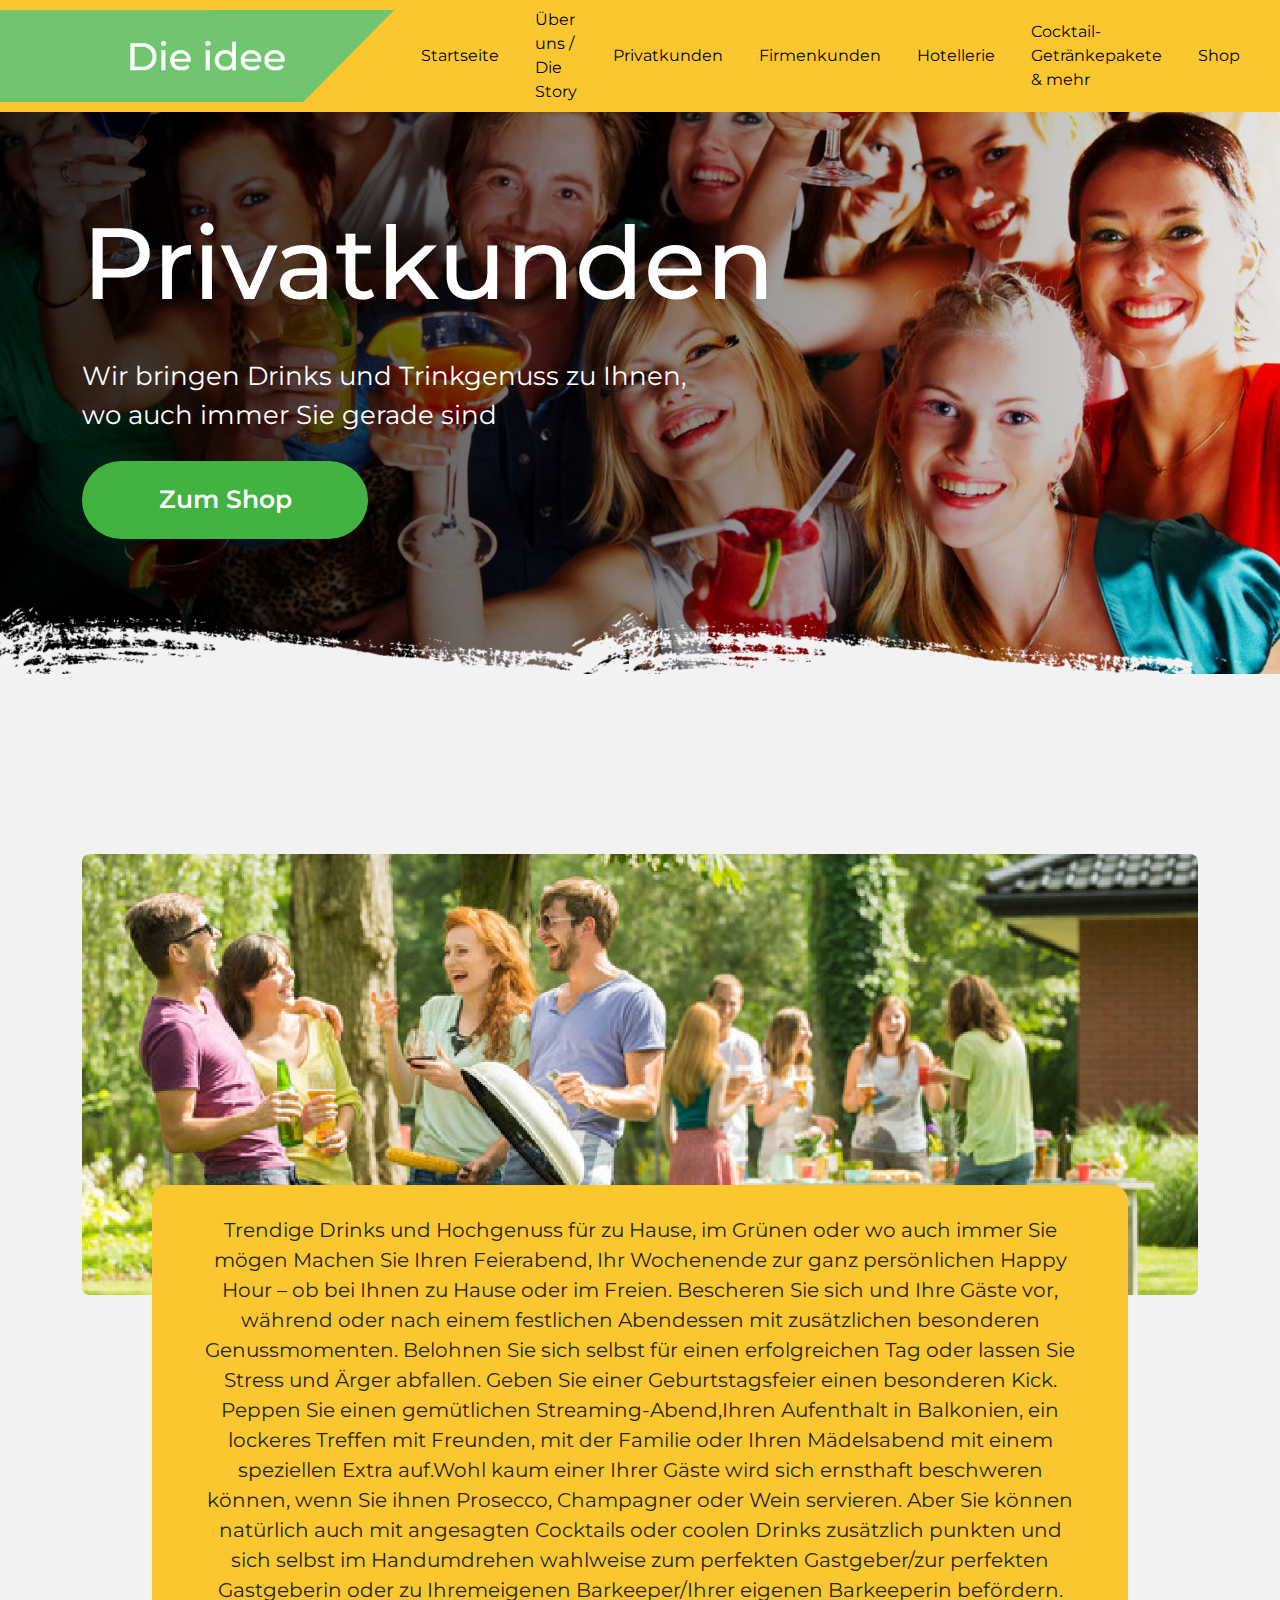
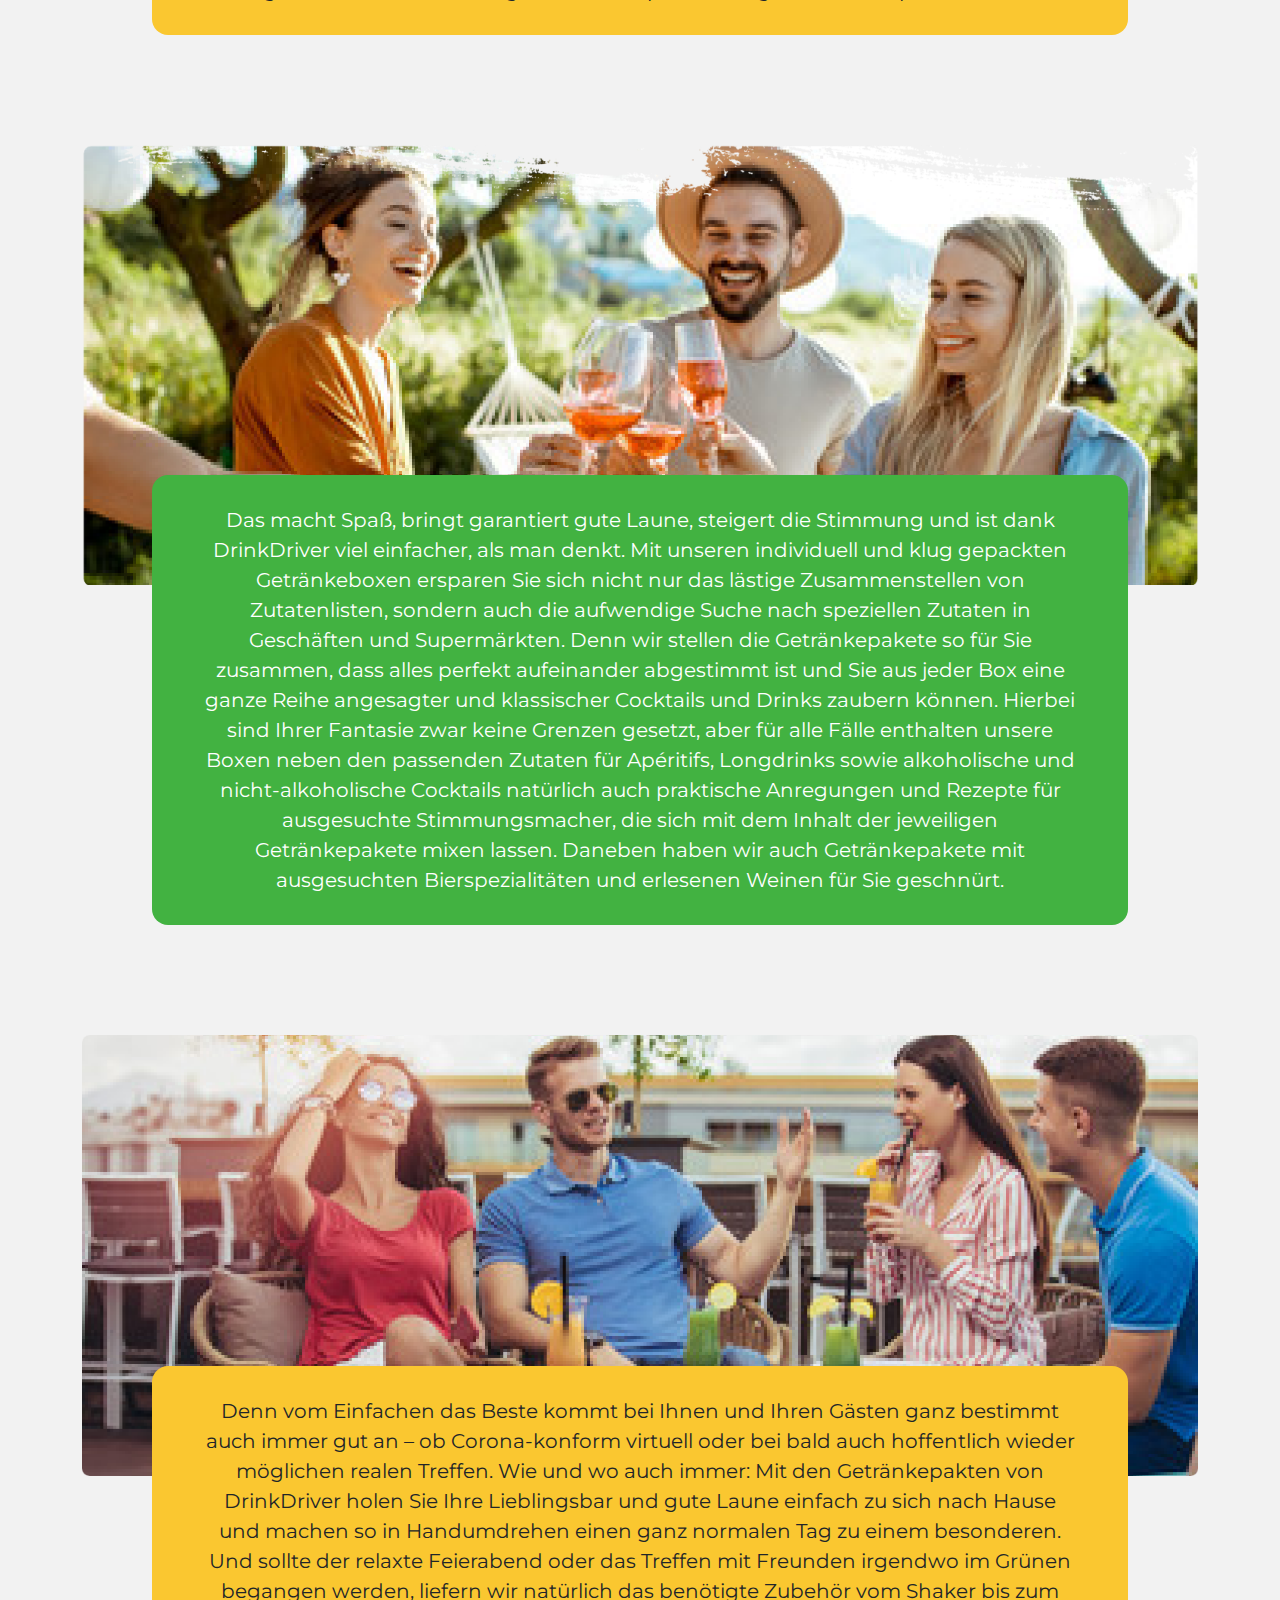
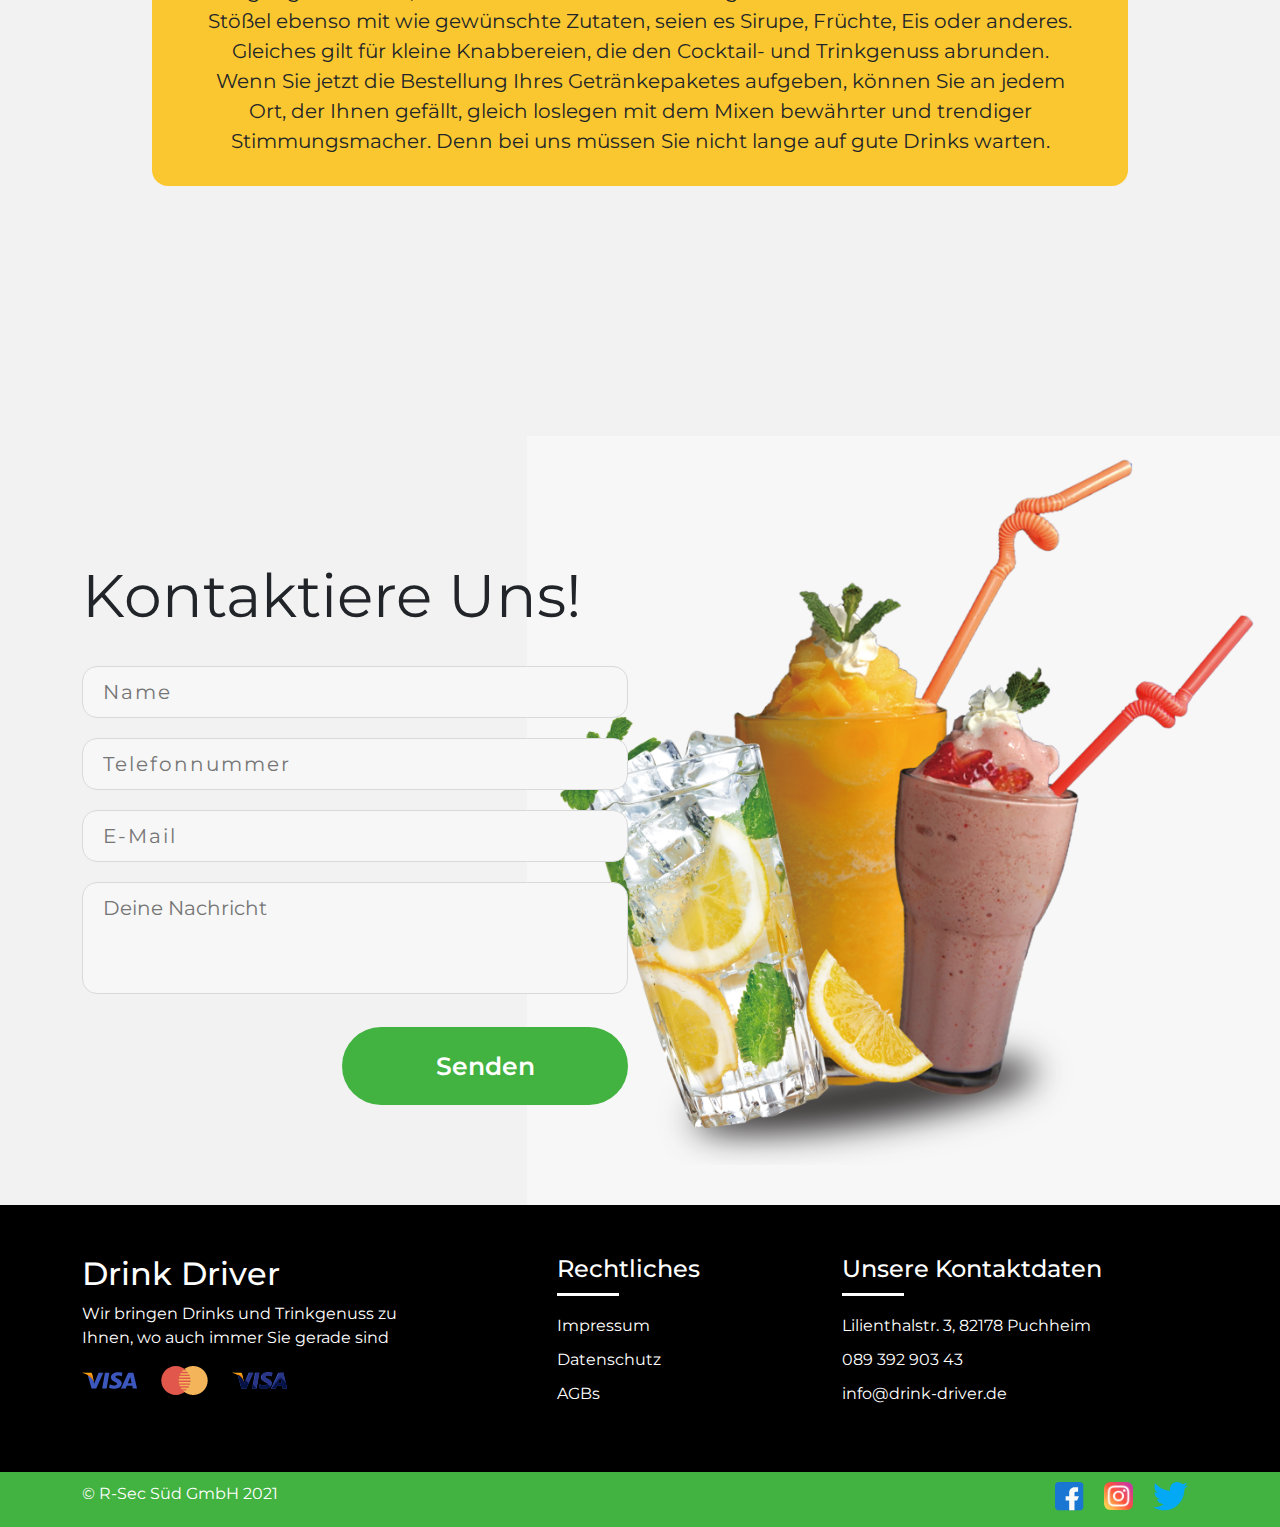
<file: privat.html>
<!DOCTYPE html>
<html lang="en">

<head>
    <meta charset="UTF-8">
    <meta http-equiv="X-UA-Compatible" content="IE=edge">
    <meta name="viewport" content="width=device-width, initial-scale=1.0">
    <link href="https://cdn.jsdelivr.net/npm/bootstrap@5.0.1/dist/css/bootstrap.min.css" rel="stylesheet">
    <link rel="preconnect" href="https://fonts.gstatic.com">
    <link
        href="https://fonts.googleapis.com/css2?family=Montserrat:wght@100;200;300;400;500;600;700;800;900&display=swap"
        rel="stylesheet">
    <link rel="stylesheet" href="css/privat.css">
    <title>Privatkunden</title>
</head>


<body>
    <section class="Header">
        <nav class="navbar navbar-expand-lg navbar-light p-0">
            <div class="container-fluid ps-0">
                <a class="navbar-brand p-0 " href="index.html"><img src="img/logo.png" alt="" width="100%"></a>
                <button class="navbar-toggler" type="button" data-bs-toggle="collapse"
                    data-bs-target="#navbarSupportedContent" aria-controls="navbarSupportedContent"
                    aria-expanded="false" aria-label="Toggle navigation">
                    <span class="navbar-toggler-icon"></span>
                </button>
                <div class="collapse navbar-collapse" id="navbarSupportedContent">
                    <ul class="navbar-nav me-auto mb-2 mb-lg-0 align-items-center">
                        <li class="nav-item">
                            <a class="nav-link " href="index.html">Startseite</a>
                        </li>
                        <li class="nav-item">
                            <a class="nav-link" href="uber.html">Über uns / Die Story</a>
                        </li>
                        <li class="nav-item">
                            <a class="nav-link" href="privat.html">Privatkunden</a>
                        </li>
                        <li class="nav-item">
                            <a class="nav-link" href="firman.html">Firmenkunden</a>
                        </li>
                        <li class="nav-item">
                            <a class="nav-link" href="hotel.html">Hotellerie</a>
                        </li>
                        <li class="nav-item">
                            <a class="nav-link" href="cock.html">Cocktail-Getränkepakete & mehr</a>
                        </li>
                        <li class="nav-item">
                            <a class="nav-link" href="shop.html">Shop</a>
                        </li>

                    </ul>

                </div>
            </div>
        </nav>
    </section>
    <section class="hero">
        <div class="container">
            <div class="row">
                <div class="col-md-12">
                    <h1 class="mb-4">Privatkunden</h1>
                    <p>Wir bringen Drinks und Trinkgenuss zu Ihnen, <br>
                        wo auch immer Sie gerade sind</p>
                    <button class="btn my_custom_btn">Zum Shop</button>
                </div>
            </div>
        </div>
    </section>
    <section class="promo">
        <div class="container">
            <div class="row">
                <div class="col-md-12">
                    <div class="pri_img w-100">
                        <img src="img/pri_promo.png" class="w-100" alt="">
                    </div>
                    <div class="pri_text">
                        Trendige Drinks und Hochgenuss für zu Hause, im Grünen oder wo auch immer Sie mögen Machen Sie
                        Ihren Feierabend, Ihr Wochenende zur ganz persönlichen Happy Hour – ob bei Ihnen zu Hause oder
                        im Freien. Bescheren Sie sich und Ihre Gäste vor, während oder nach
                        einem festlichen Abendessen mit zusätzlichen besonderen Genussmomenten. Belohnen Sie sich selbst
                        für einen erfolgreichen Tag oder lassen Sie Stress und Ärger abfallen. Geben Sie einer
                        Geburtstagsfeier einen besonderen Kick. Peppen Sie einen gemütlichen Streaming-Abend,Ihren
                        Aufenthalt in Balkonien, ein lockeres Treffen mit Freunden, mit der Familie oder Ihren
                        Mädelsabend mit einem speziellen Extra auf.Wohl kaum einer Ihrer Gäste wird sich ernsthaft
                        beschweren können, wenn Sie ihnen Prosecco, Champagner oder Wein servieren. Aber Sie können
                        natürlich auch mit angesagten Cocktails oder coolen Drinks zusätzlich punkten und sich selbst im
                        Handumdrehen wahlweise zum perfekten Gastgeber/zur perfekten Gastgeberin oder zu Ihremeigenen
                        Barkeeper/Ihrer eigenen Barkeeperin befördern.

                    </div>
                </div>
            </div>
            <div class="row">
                <div class="col-md-12">
                    <div class="pri_img w-100">
                        <img src="img/pri_promo2.png" class="w-100" alt="">
                    </div>
                    <div class="pri_text2">
                        Das macht Spaß, bringt garantiert gute Laune, steigert die Stimmung und ist dank DrinkDriver
                        viel einfacher, als man denkt. Mit unseren individuell und klug gepackten Getränkeboxen ersparen
                        Sie sich nicht nur das lästige Zusammenstellen von Zutatenlisten, sondern auch die aufwendige
                        Suche nach speziellen Zutaten in Geschäften und Supermärkten. Denn wir stellen die
                        Getränkepakete so für Sie zusammen, dass alles perfekt aufeinander abgestimmt ist und Sie aus
                        jeder Box eine ganze Reihe angesagter und klassischer Cocktails und Drinks zaubern können.
                        Hierbei sind Ihrer Fantasie zwar keine Grenzen gesetzt, aber für alle Fälle enthalten unsere
                        Boxen neben den passenden Zutaten für Apéritifs, Longdrinks sowie alkoholische und
                        nicht-alkoholische Cocktails natürlich auch praktische Anregungen und Rezepte für ausgesuchte
                        Stimmungsmacher, die sich mit dem Inhalt der jeweiligen Getränkepakete mixen lassen. Daneben
                        haben wir auch Getränkepakete mit ausgesuchten Bierspezialitäten und erlesenen Weinen für Sie
                        geschnürt.

                    </div>
                </div>
            </div>
            <div class="row">
                <div class="col-md-12">
                    <div class="pri_img w-100">
                        <img src="img/pri_promo3.png" class="w-100" alt="">
                    </div>
                    <div class="pri_text">
                        Denn vom Einfachen das Beste kommt bei Ihnen und Ihren Gästen ganz bestimmt auch immer gut an –
                        ob Corona-konform virtuell oder bei bald auch hoffentlich wieder möglichen realen Treffen. Wie
                        und wo auch immer: Mit den Getränkepakten von DrinkDriver holen Sie Ihre Lieblingsbar und gute
                        Laune einfach zu sich nach Hause und machen so in Handumdrehen einen ganz normalen Tag zu einem
                        besonderen. Und sollte der relaxte Feierabend oder das Treffen mit Freunden irgendwo im Grünen
                        begangen werden, liefern wir natürlich das benötigte Zubehör vom Shaker bis zum Stößel ebenso
                        mit wie gewünschte Zutaten, seien es Sirupe, Früchte, Eis oder anderes. Gleiches gilt für kleine
                        Knabbereien, die den Cocktail- und Trinkgenuss abrunden. Wenn Sie jetzt die Bestellung Ihres
                        Getränkepaketes aufgeben, können Sie an jedem Ort, der Ihnen gefällt, gleich loslegen mit dem
                        Mixen bewährter und trendiger Stimmungsmacher. Denn bei uns müssen Sie nicht lange auf gute
                        Drinks warten.

                    </div>
                </div>
            </div>
        </div>
    </section>
    <section class="contact">
        <div class="container">
            <div class="row">
                <div class="col-lg-6">
                    <form action="">
                        <h1 class="my-4"> Kontaktiere Uns!</h1>
                        <input type="text" placeholder="Name">
                        <input type="text" placeholder="Telefonnummer">
                        <input type="text" placeholder="E-Mail">
                        <textarea name="" id="" cols="30" rows="3" placeholder="Deine Nachricht"></textarea>

                    </form>
                    <button class="btn my_custom_btn float-end mt-3">Senden
                    </button>
                </div>
                <div class="col-lg-6">
                    <!-- <div class="contact_img w-100">
                        <img src="img/footjuice.png" class="w-100" alt="">
                    </div> -->
                </div>
            </div>

        </div>
    </section>
    <Section class="footer">
        <div class="container">
            <div class="row">
                <div class="col-lg-5">
                    <h2>Drink Driver</h2>
                    <p>Wir bringen Drinks und Trinkgenuss zu Ihnen,
                        wo auch immer Sie gerade sind</p>
                    <ul class="first_ul">
                        <li><img src="img/visa1.png" alt=""></li>
                        <li><img src="img/master.png" alt=""></li>
                        <li><img src="img/visa2.png" alt=""></li>
                    </ul>
                </div>
                <div class="col-lg-3 col-md-6">
                    <h4><span style="border-bottom: 3px solid #fff; padding-bottom: 10px;">Rech</span>tliches</h4>
                    <ul class="sec_ul">
                        <li><a href="">Impressum</a></li>
                        <li><a href="">Datenschutz</a></li>
                        <li><a href="">AGBs</a></li>
                    </ul>
                </div>
                <div class="col-lg-4 col-md-6">
                    <h4><span style="border-bottom: 3px solid #fff; padding-bottom: 10px;">Unse</span>re Kontaktdaten
                    </h4>
                    <ul class=" sec_ul">
                        <li>Lilienthalstr. 3, 82178 Puchheim</li>
                        <li>089 392 903 43</li>
                        <li>info@drink-driver.de</li>
                    </ul>
                </div>
            </div>
        </div>
    </Section>
    <section class="copy">
        <div class="container">
            <div class="copy_holder"> <a href="#">© R-Sec Süd GmbH 2021</a>
                <ul class="social_ul">
                    <li> <img src="img/facebook.png" alt=""> </li>
                    <li> <img src="img/instagram.png" alt=""></li>
                    <li><img src="img/twitter.png" alt=""> </li>

                </ul>
            </div>

        </div>
    </section>
    <script src="https://cdn.jsdelivr.net/npm/bootstrap@5.0.1/dist/js/bootstrap.bundle.min.js">
    </script>

</body>

</html>
</file>
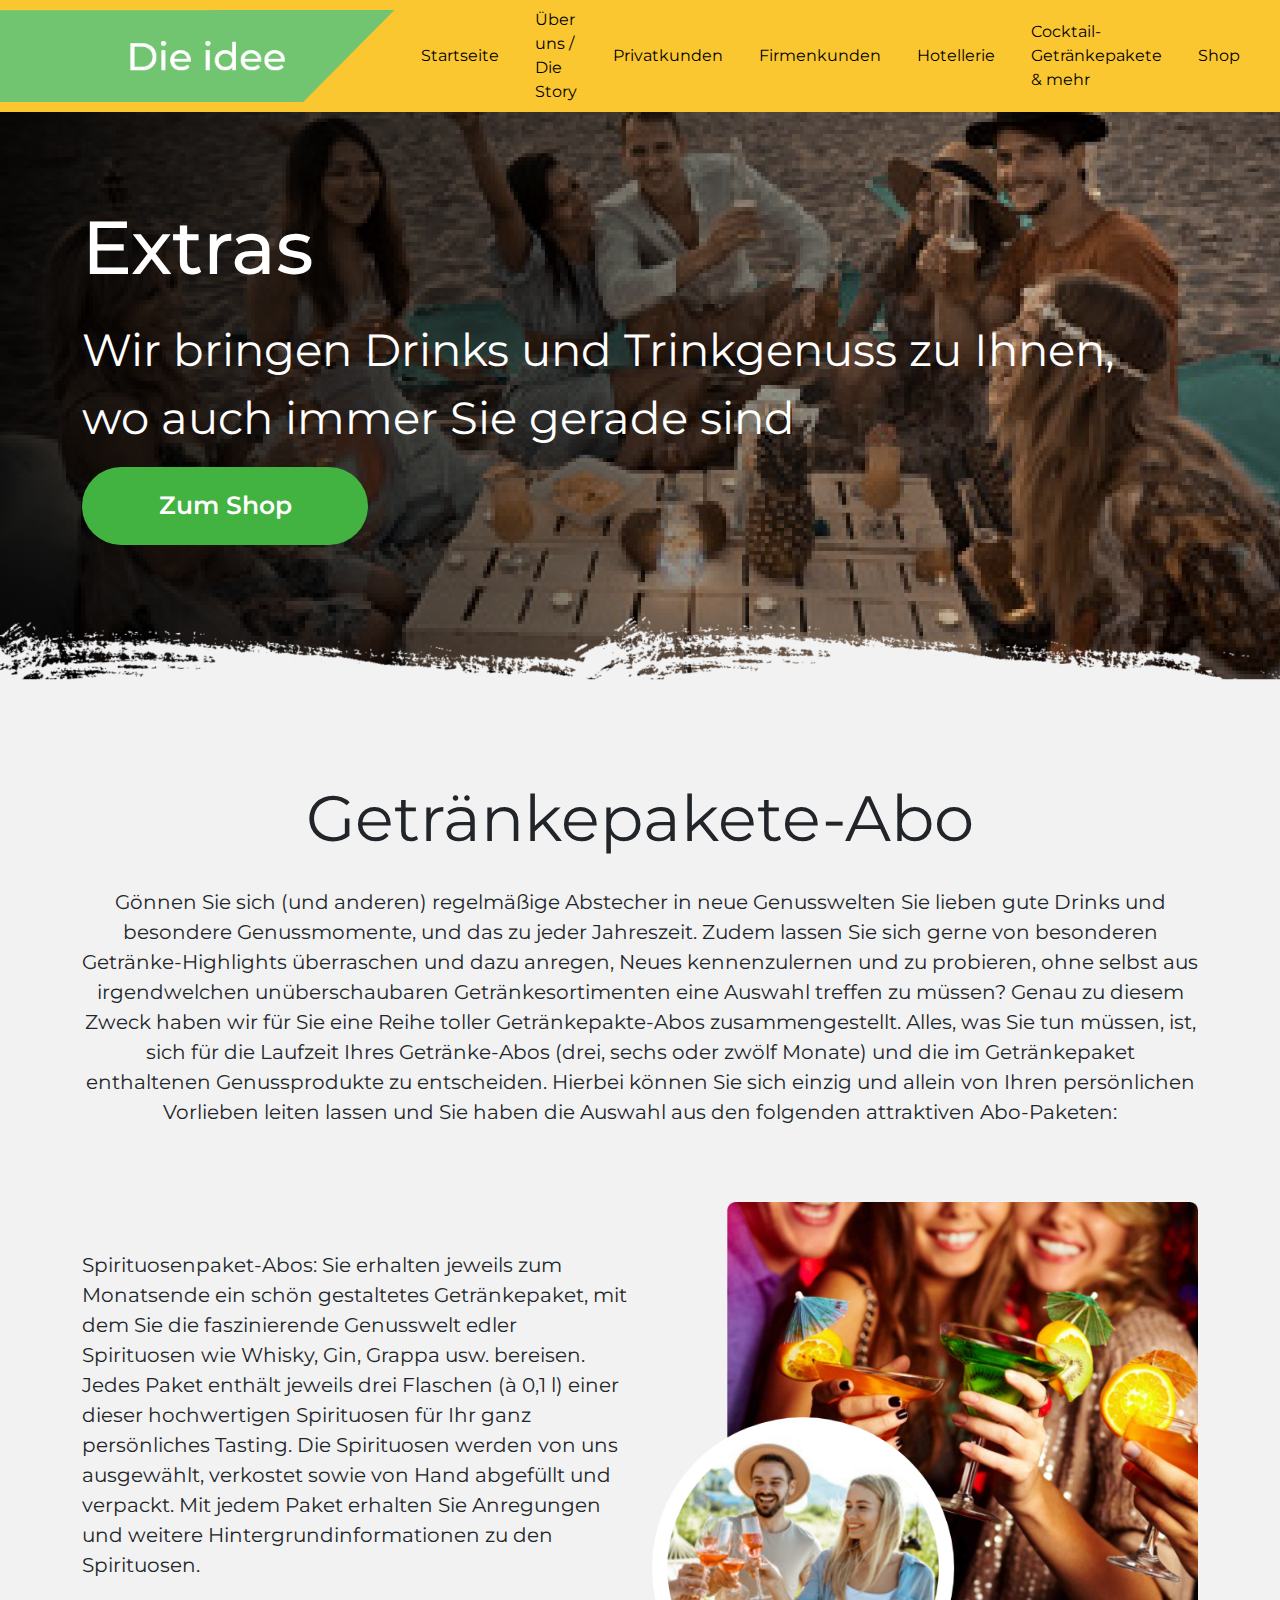
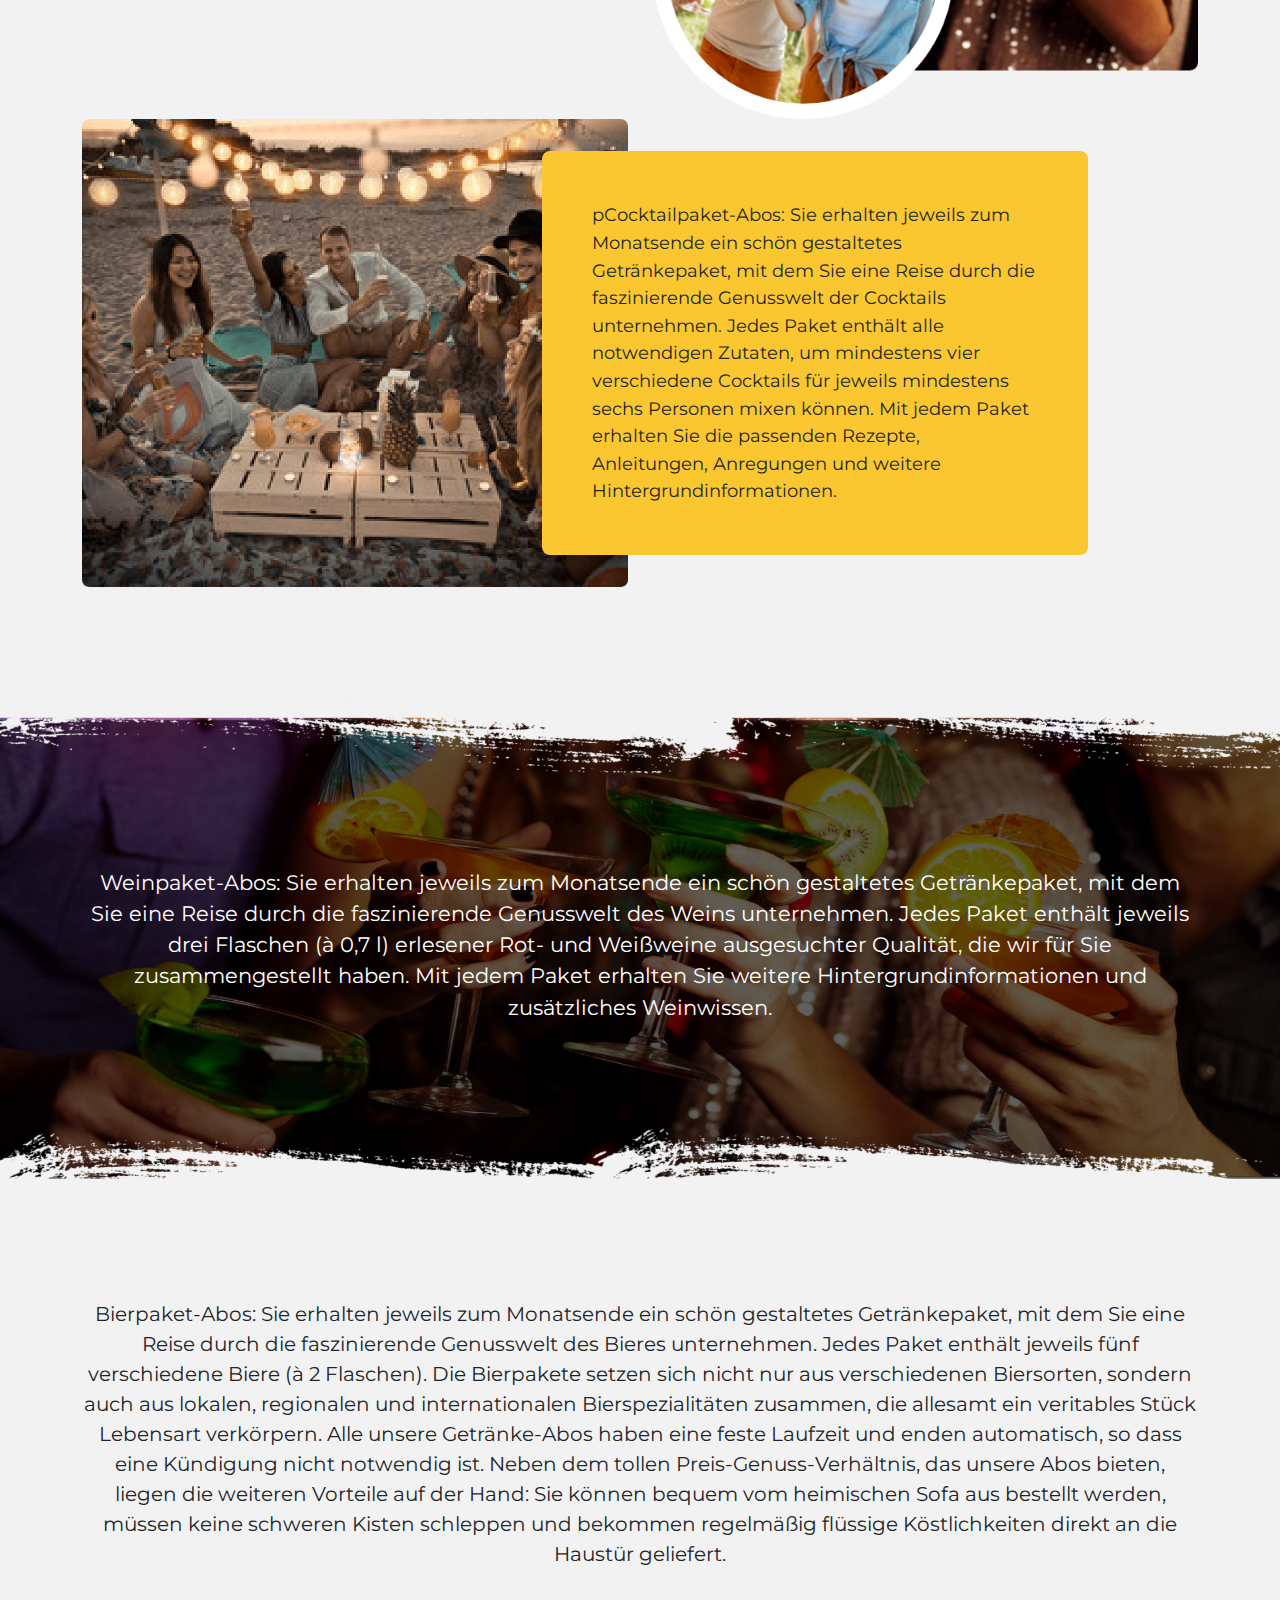
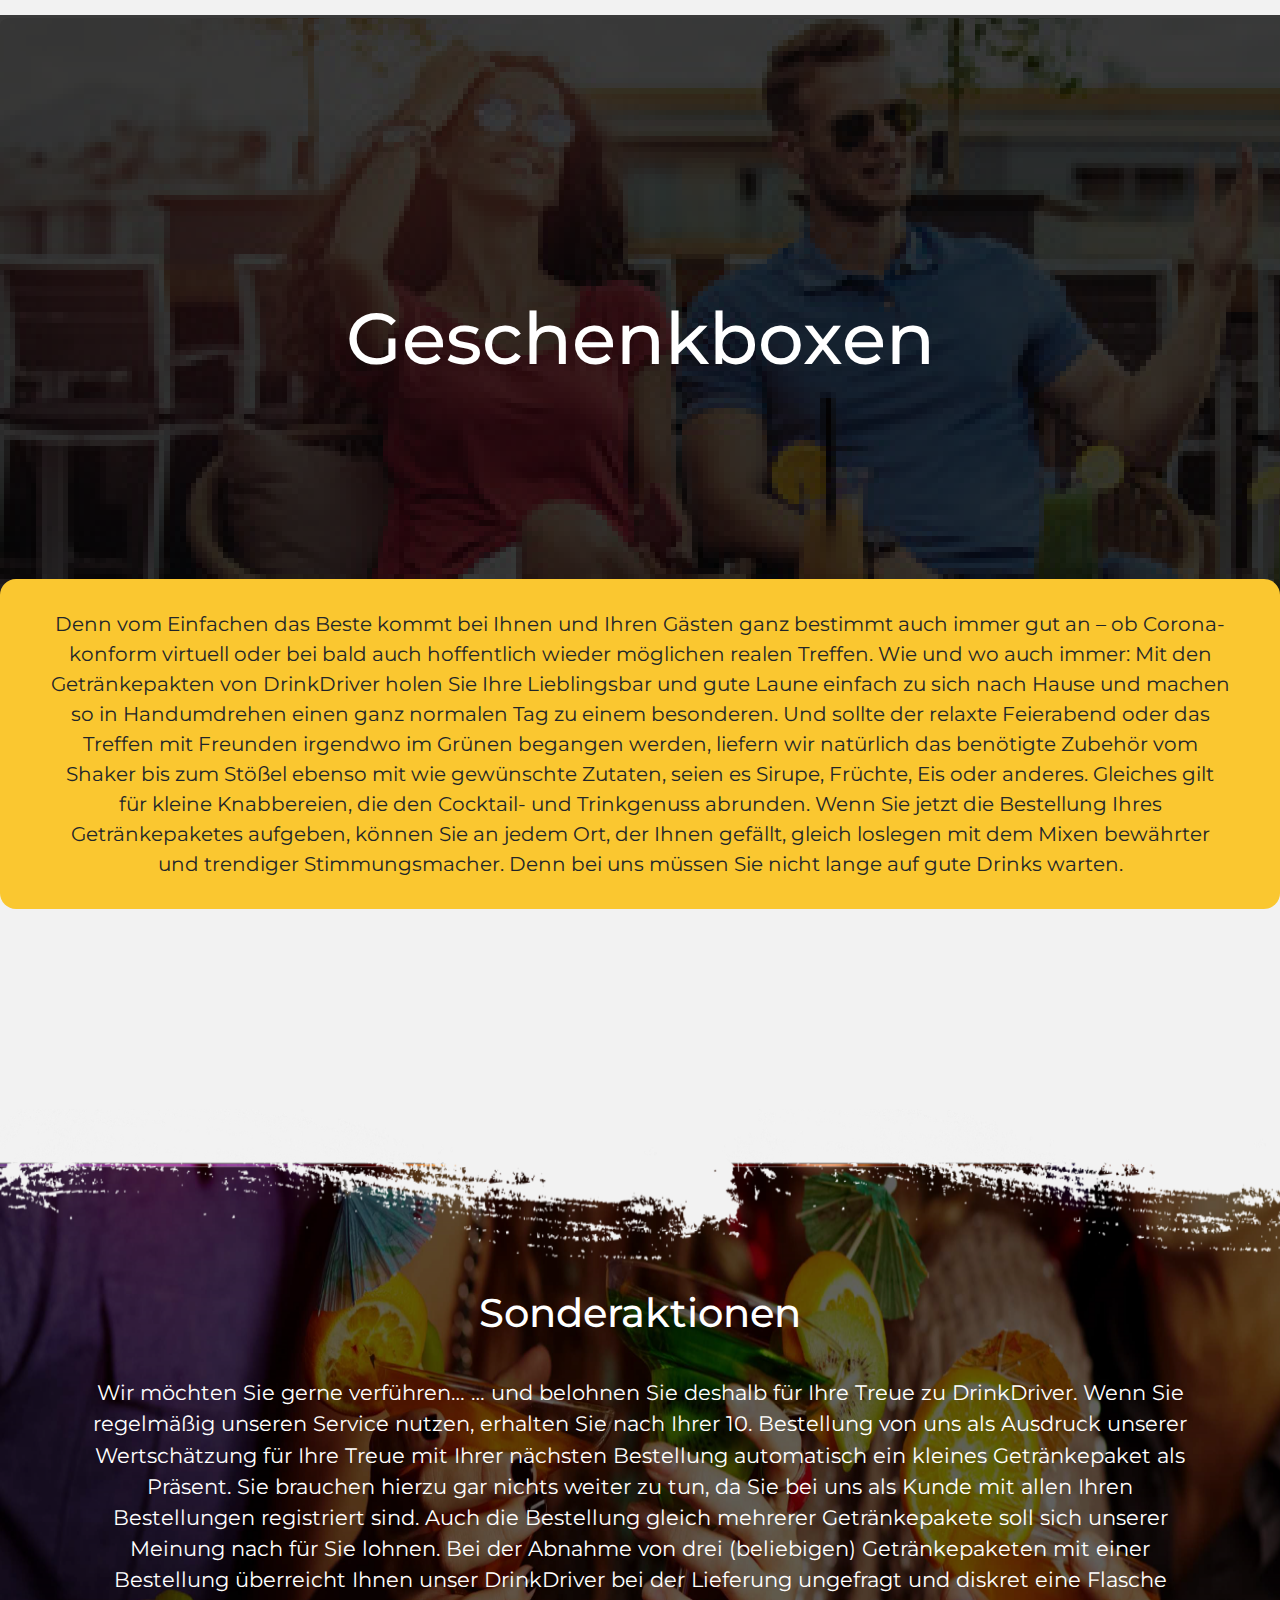
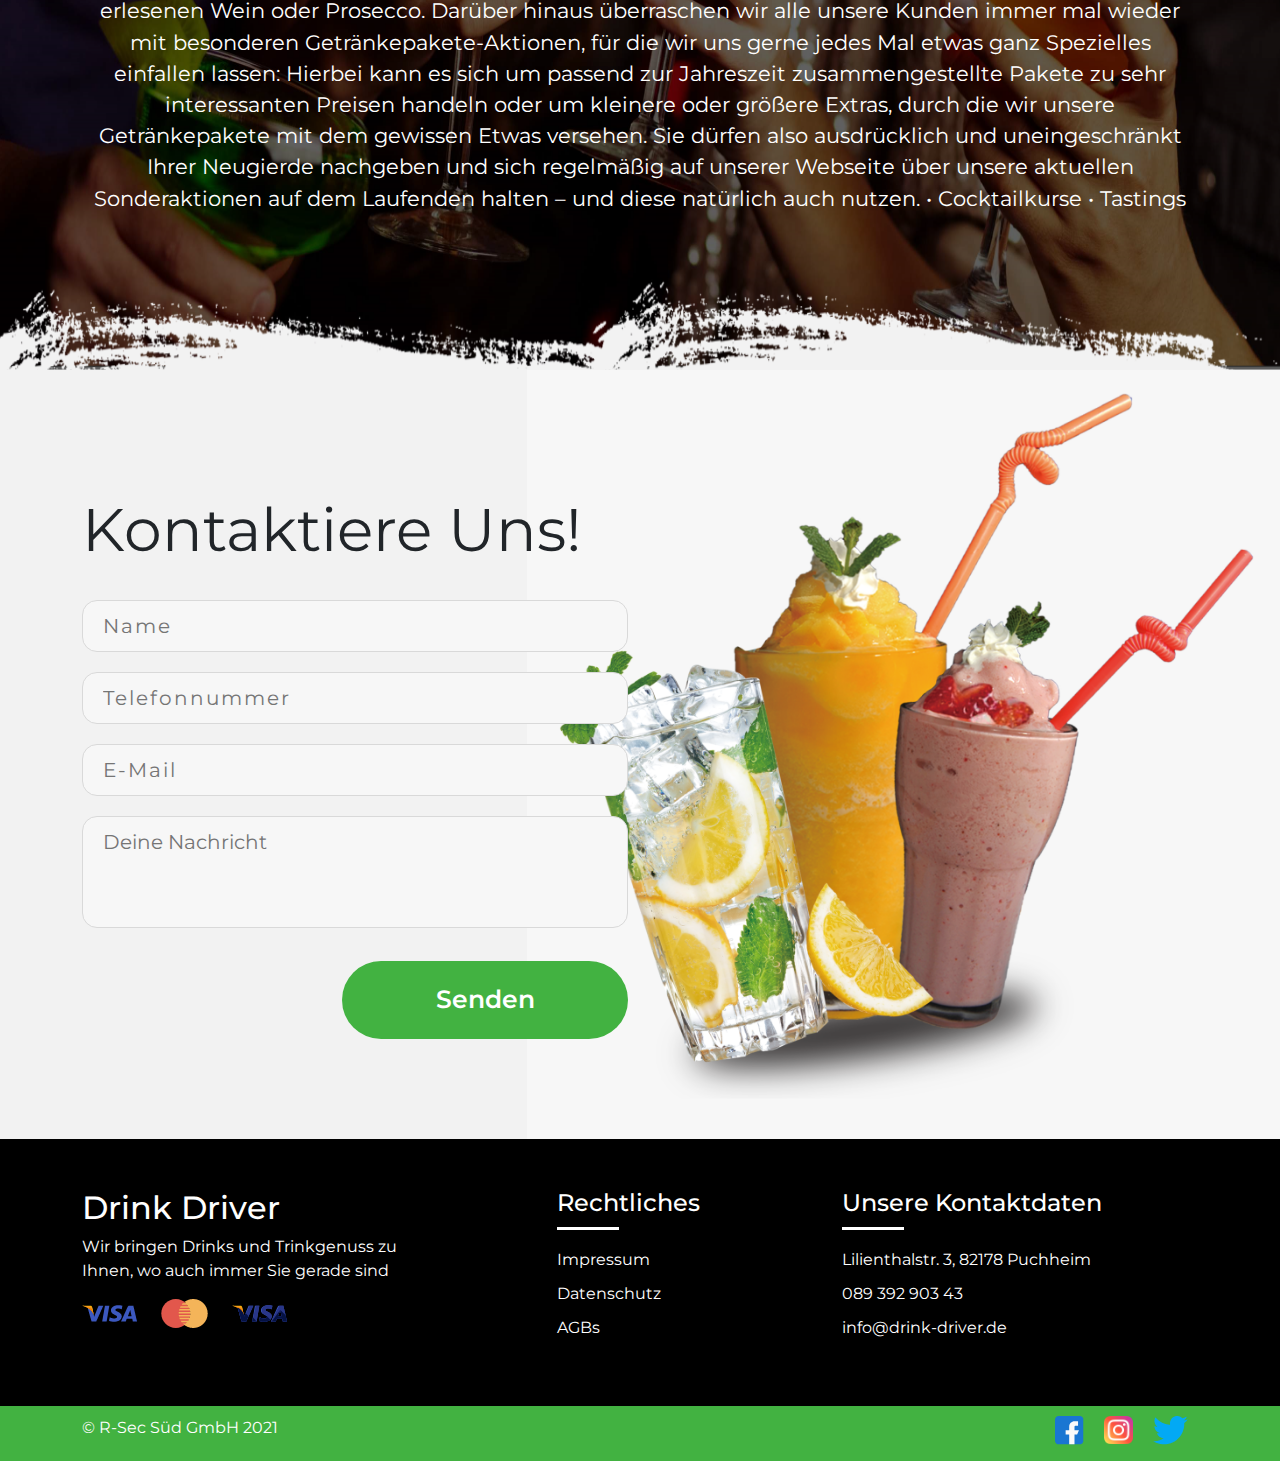
<file: shop.html>
<!DOCTYPE html>
<html lang="en">

<head>
    <meta charset="UTF-8">
    <meta http-equiv="X-UA-Compatible" content="IE=edge">
    <meta name="viewport" content="width=device-width, initial-scale=1.0">
    <link href="https://cdn.jsdelivr.net/npm/bootstrap@5.0.1/dist/css/bootstrap.min.css" rel="stylesheet">
    <link rel="preconnect" href="https://fonts.gstatic.com">
    <link
        href="https://fonts.googleapis.com/css2?family=Montserrat:wght@100;200;300;400;500;600;700;800;900&display=swap"
        rel="stylesheet">
    <link rel="stylesheet" href="css/shop.css">
    <title>Extras</title>
</head>

<body>
    <section class="Header">
        <nav class="navbar navbar-expand-lg navbar-light p-0">
            <div class="container-fluid ps-0">
                <a class="navbar-brand p-0 " href="index.html"><img src="img/logo.png" alt="" width="100%"></a>
                <button class="navbar-toggler" type="button" data-bs-toggle="collapse"
                    data-bs-target="#navbarSupportedContent" aria-controls="navbarSupportedContent"
                    aria-expanded="false" aria-label="Toggle navigation">
                    <span class="navbar-toggler-icon"></span>
                </button>
                <div class="collapse navbar-collapse" id="navbarSupportedContent">
                    <ul class="navbar-nav me-auto mb-2 mb-lg-0 align-items-center">
                        <li class="nav-item">
                            <a class="nav-link " href="index.html">Startseite</a>
                        </li>
                        <li class="nav-item">
                            <a class="nav-link" href="uber.html">Über uns / Die Story</a>
                        </li>
                        <li class="nav-item">
                            <a class="nav-link" href="privat.html">Privatkunden</a>
                        </li>
                        <li class="nav-item">
                            <a class="nav-link" href="firman.html">Firmenkunden</a>
                        </li>
                        <li class="nav-item">
                            <a class="nav-link" href="hotel.html">Hotellerie</a>
                        </li>
                        <li class="nav-item">
                            <a class="nav-link" href="cock.html">Cocktail-Getränkepakete & mehr</a>
                        </li>
                        <li class="nav-item">
                            <a class="nav-link" href="shop.html">Shop</a>
                        </li>
                    </ul>
                </div>
            </div>
        </nav>
    </section>
    <section class="hero">
        <div class="container">
            <div class="row">
                <div class="col-md-12">
                    <h1 class="mb-4">Extras</h1>
                    <p>Wir bringen Drinks und Trinkgenuss zu Ihnen, <br>
                        wo auch immer Sie gerade sind</p>
                    <button class="btn my_custom_btn">Zum Shop</button>
                </div>
            </div>
        </div>
    </section>
    <section class="get_rank">
        <div class="container">
            <div class="get_text text-center">
                <h1>Getränkepakete-Abo</h1>
                <p>Gönnen Sie sich (und anderen) regelmäßige Abstecher in neue Genusswelten Sie lieben gute Drinks und
                    besondere Genussmomente, und das zu jeder Jahreszeit. Zudem lassen Sie sich gerne von besonderen
                    Getränke-Highlights überraschen und dazu anregen, Neues kennenzulernen und zu probieren, ohne selbst
                    aus
                    irgendwelchen unüberschaubaren Getränkesortimenten eine Auswahl treffen zu müssen? Genau zu diesem
                    Zweck
                    haben wir für Sie eine Reihe toller Getränkepakte-Abos zusammengestellt. Alles, was Sie tun müssen,
                    ist,
                    sich für die Laufzeit Ihres Getränke-Abos (drei, sechs oder zwölf Monate) und die im Getränkepaket
                    enthaltenen Genussprodukte zu entscheiden. Hierbei können Sie sich einzig und allein von Ihren
                    persönlichen Vorlieben leiten lassen und Sie haben die Auswahl aus den folgenden attraktiven
                    Abo-Paketen:</p>
            </div>
            <div class="row">
                <div class="col-md-6">
                    <p class="mt-5">Spirituosenpaket-Abos: Sie erhalten jeweils zum Monatsende ein schön gestaltetes
                        Getränkepaket,
                        mit dem Sie die faszinierende Genusswelt edler Spirituosen wie Whisky, Gin, Grappa usw.
                        bereisen. Jedes Paket enthält jeweils drei Flaschen (à 0,1 l) einer dieser hochwertigen
                        Spirituosen für Ihr ganz persönliches Tasting. Die Spirituosen werden von uns ausgewählt,
                        verkostet sowie von Hand abgefüllt und verpackt. Mit jedem Paket erhalten Sie Anregungen und
                        weitere Hintergrundinformationen zu den Spirituosen.</p>
                </div>
                <div class="col-md-6">
                    <div class="get_img w-100">
                        <img src="img/uber_promo2.png" class="w-100" alt="">
                    </div>
                </div>
            </div>
            <div class="row">
                <div class="col-md-6">
                    <img src="img/get_rank.png" class="w-100" alt="">
                </div>
                <div class="col-md-6 align-self-center">
                    <div class="rank_text">
                        pCocktailpaket-Abos: Sie erhalten jeweils zum Monatsende ein schön gestaltetes Getränkepaket,
                        mit
                        dem Sie eine Reise durch die faszinierende Genusswelt der Cocktails unternehmen. Jedes Paket
                        enthält
                        alle notwendigen Zutaten, um mindestens vier verschiedene Cocktails für jeweils mindestens sechs
                        Personen mixen können. Mit jedem Paket erhalten Sie die passenden Rezepte, Anleitungen,
                        Anregungen
                        und weitere Hintergrundinformationen.
                    </div>
                </div>
            </div>
        </div>
    </section>
    <section class="promo">
        <div class="container text-center">
            <p>Weinpaket-Abos: Sie erhalten jeweils zum Monatsende ein schön gestaltetes Getränkepaket, mit dem Sie eine
                Reise durch die faszinierende Genusswelt des Weins unternehmen. Jedes Paket enthält jeweils drei
                Flaschen (à 0,7 l) erlesener Rot- und Weißweine ausgesuchter Qualität, die wir für Sie zusammengestellt
                haben. Mit jedem Paket erhalten Sie weitere Hintergrundinformationen und zusätzliches Weinwissen.
            </p>
        </div>
    </section>
    <section class="extra_pro">
        <div class="container">
            <p>Bierpaket-Abos: Sie erhalten jeweils zum Monatsende ein schön gestaltetes Getränkepaket, mit dem Sie eine
                Reise durch die faszinierende Genusswelt des Bieres unternehmen. Jedes Paket enthält jeweils fünf
                verschiedene Biere (à 2 Flaschen). Die Bierpakete setzen sich nicht nur aus verschiedenen Biersorten,
                sondern auch aus lokalen, regionalen und internationalen Bierspezialitäten zusammen, die allesamt ein
                veritables Stück Lebensart verkörpern. Alle unsere Getränke-Abos haben eine feste Laufzeit und enden
                automatisch, so dass eine Kündigung nicht notwendig ist. Neben dem tollen Preis-Genuss-Verhältnis, das
                unsere Abos bieten, liegen die weiteren Vorteile auf der Hand: Sie können bequem vom heimischen Sofa aus
                bestellt werden, müssen keine schweren Kisten schleppen und bekommen regelmäßig flüssige Köstlichkeiten
                direkt an die Haustür geliefert.</p>
        </div>
    </section>
    <section class="sec_promo">
        <div class="container">
            <h1 class="text-center">Geschenkboxen</h1>
        </div>
    </section>
    <div class="pri_text">
        Denn vom Einfachen das Beste kommt bei Ihnen und Ihren Gästen ganz bestimmt auch immer gut an –
        ob Corona-konform virtuell oder bei bald auch hoffentlich wieder möglichen realen Treffen. Wie
        und wo auch immer: Mit den Getränkepakten von DrinkDriver holen Sie Ihre Lieblingsbar und gute
        Laune einfach zu sich nach Hause und machen so in Handumdrehen einen ganz normalen Tag zu einem
        besonderen. Und sollte der relaxte Feierabend oder das Treffen mit Freunden irgendwo im Grünen
        begangen werden, liefern wir natürlich das benötigte Zubehör vom Shaker bis zum Stößel ebenso
        mit wie gewünschte Zutaten, seien es Sirupe, Früchte, Eis oder anderes. Gleiches gilt für kleine
        Knabbereien, die den Cocktail- und Trinkgenuss abrunden. Wenn Sie jetzt die Bestellung Ihres
        Getränkepaketes aufgeben, können Sie an jedem Ort, der Ihnen gefällt, gleich loslegen mit dem
        Mixen bewährter und trendiger Stimmungsmacher. Denn bei uns müssen Sie nicht lange auf gute
        Drinks warten.
    </div>

    <section class="promo">
        <div class="container text-center">
            <h1>Sonderaktionen</h1>
            <p>Wir möchten Sie gerne verführen… … und belohnen Sie deshalb für Ihre Treue zu DrinkDriver. Wenn Sie
                regelmäßig unseren Service nutzen, erhalten Sie nach Ihrer 10. Bestellung von uns als Ausdruck unserer
                Wertschätzung für Ihre Treue mit Ihrer nächsten Bestellung automatisch ein kleines Getränkepaket als
                Präsent. Sie brauchen hierzu gar nichts weiter zu tun, da Sie bei uns als Kunde mit allen Ihren
                Bestellungen registriert sind. Auch die Bestellung gleich mehrerer Getränkepakete soll sich unserer
                Meinung nach für Sie lohnen. Bei der Abnahme von drei (beliebigen) Getränkepaketen mit einer Bestellung
                überreicht Ihnen unser DrinkDriver bei der Lieferung ungefragt und diskret eine Flasche erlesenen Wein
                oder Prosecco. Darüber hinaus überraschen wir alle unsere Kunden immer mal wieder mit besonderen
                Getränkepakete-Aktionen, für die wir uns gerne jedes Mal etwas ganz Spezielles einfallen lassen: Hierbei
                kann es sich um passend zur Jahreszeit zusammengestellte Pakete zu sehr interessanten Preisen handeln
                oder um kleinere oder größere Extras, durch die wir unsere Getränkepakete mit dem gewissen Etwas
                versehen. Sie dürfen also ausdrücklich und uneingeschränkt Ihrer Neugierde nachgeben und sich regelmäßig
                auf unserer Webseite über unsere aktuellen Sonderaktionen auf dem Laufenden halten – und diese natürlich
                auch nutzen. • Cocktailkurse • Tastings
            </p>
        </div>
    </section>

    <section class="contact">
        <div class="container">
            <div class="row">
                <div class="col-lg-6">
                    <form action="">
                        <h1 class="my-4"> Kontaktiere Uns!</h1>
                        <input type="text" placeholder="Name">
                        <input type="text" placeholder="Telefonnummer">
                        <input type="text" placeholder="E-Mail">
                        <textarea name="" id="" cols="30" rows="3" placeholder="Deine Nachricht"></textarea>

                    </form>
                    <button class="btn my_custom_btn float-end mt-3">Senden
                    </button>
                </div>
                <div class="col-lg-6">
                    <!-- <div class="contact_img w-100">
                        <img src="img/footjuice.png" class="w-100" alt="">
                    </div> -->
                </div>
            </div>

        </div>
    </section>
    <Section class="footer">
        <div class="container">
            <div class="row">
                <div class="col-lg-5">
                    <h2>Drink Driver</h2>
                    <p>Wir bringen Drinks und Trinkgenuss zu Ihnen,
                        wo auch immer Sie gerade sind</p>
                    <ul class="first_ul">
                        <li><img src="img/visa1.png" alt=""></li>
                        <li><img src="img/master.png" alt=""></li>
                        <li><img src="img/visa2.png" alt=""></li>
                    </ul>
                </div>
                <div class="col-lg-3 col-md-6">
                    <h4><span style="border-bottom: 3px solid #fff; padding-bottom: 10px;">Rech</span>tliches</h4>
                    <ul class="sec_ul">
                        <li><a href="">Impressum</a></li>
                        <li><a href="">Datenschutz</a></li>
                        <li><a href="">AGBs</a></li>
                    </ul>
                </div>
                <div class="col-lg-4 col-md-6">
                    <h4><span style="border-bottom: 3px solid #fff; padding-bottom: 10px;">Unse</span>re Kontaktdaten
                    </h4>
                    <ul class=" sec_ul">
                        <li>Lilienthalstr. 3, 82178 Puchheim</li>
                        <li>089 392 903 43</li>
                        <li>info@drink-driver.de</li>
                    </ul>
                </div>
            </div>
        </div>
    </Section>
    <section class="copy">
        <div class="container">
            <div class="copy_holder"> <a href="#">© R-Sec Süd GmbH 2021</a>
                <ul class="social_ul">
                    <li> <img src="img/facebook.png" alt=""> </li>
                    <li> <img src="img/instagram.png" alt=""></li>
                    <li><img src="img/twitter.png" alt=""> </li>

                </ul>
            </div>

        </div>
    </section>
    <script src="https://cdn.jsdelivr.net/npm/bootstrap@5.0.1/dist/js/bootstrap.bundle.min.js">
    </script>

</body>

</html>
</file>
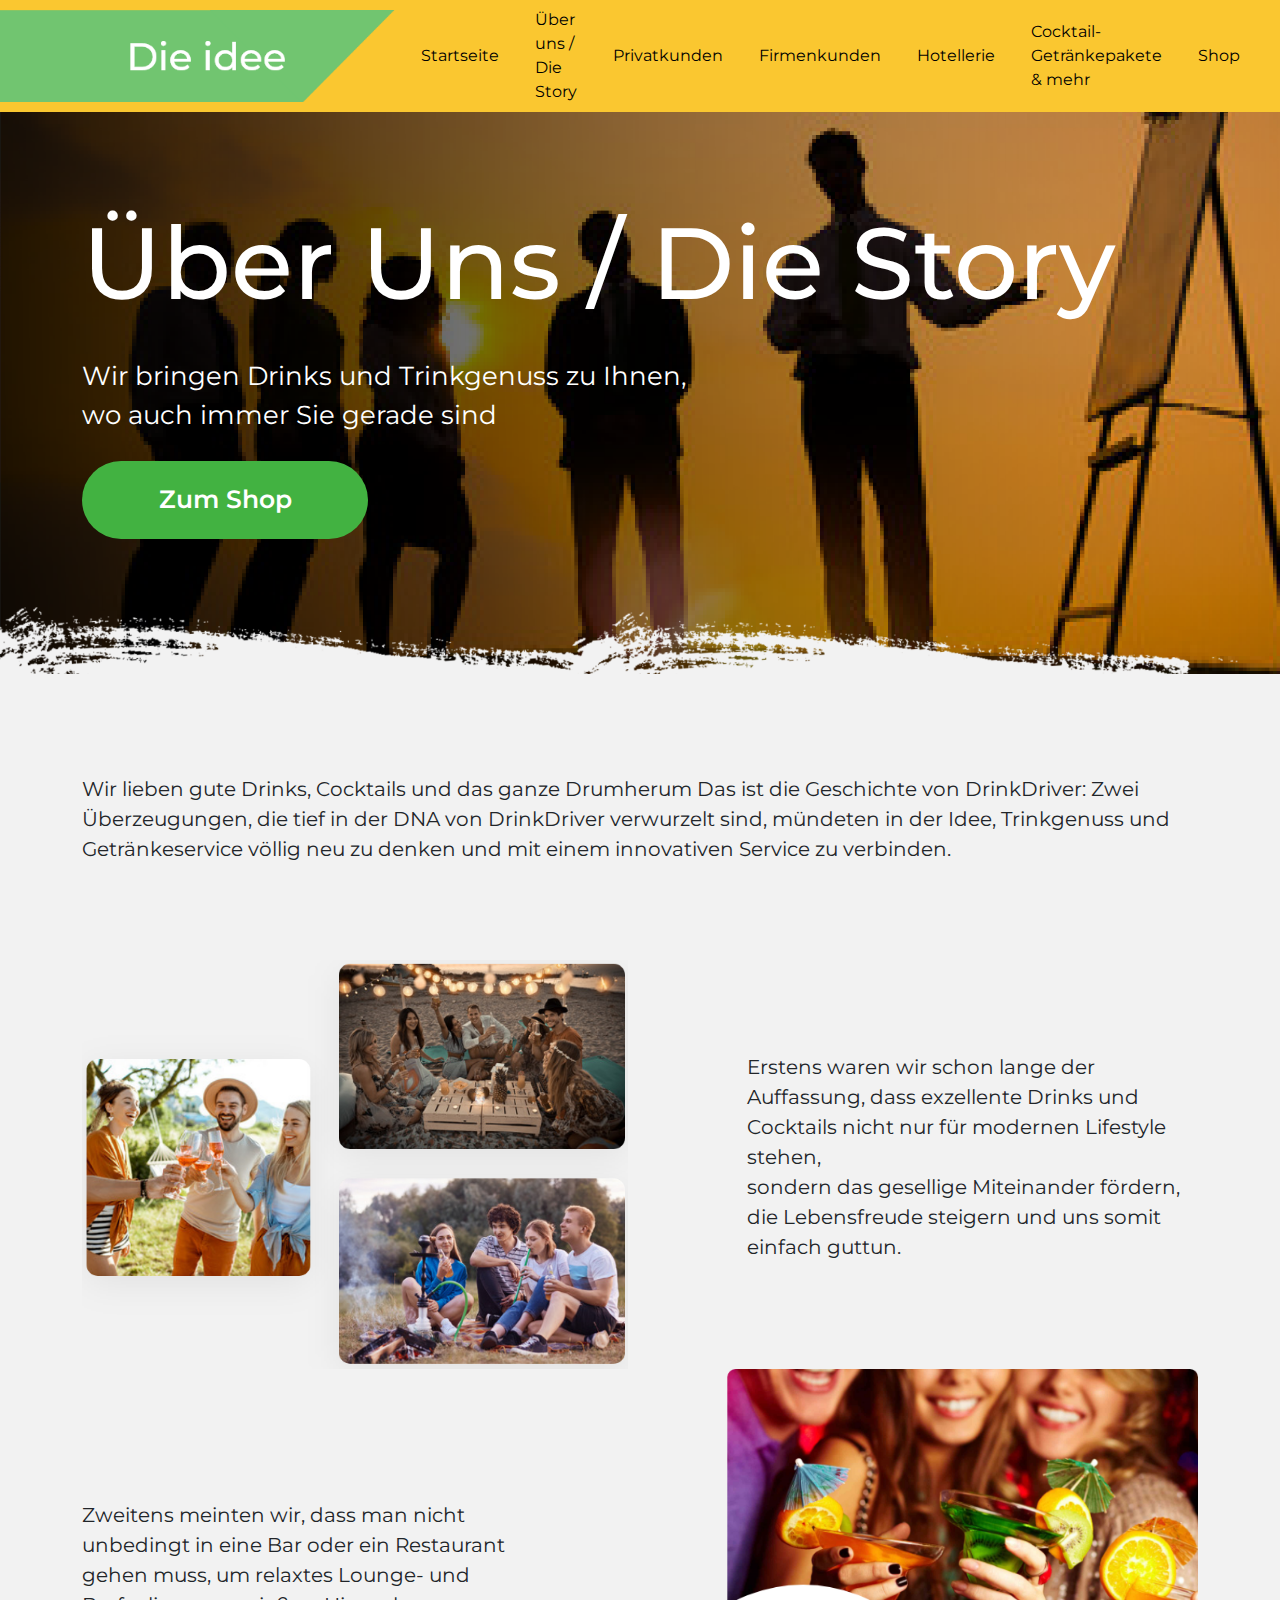
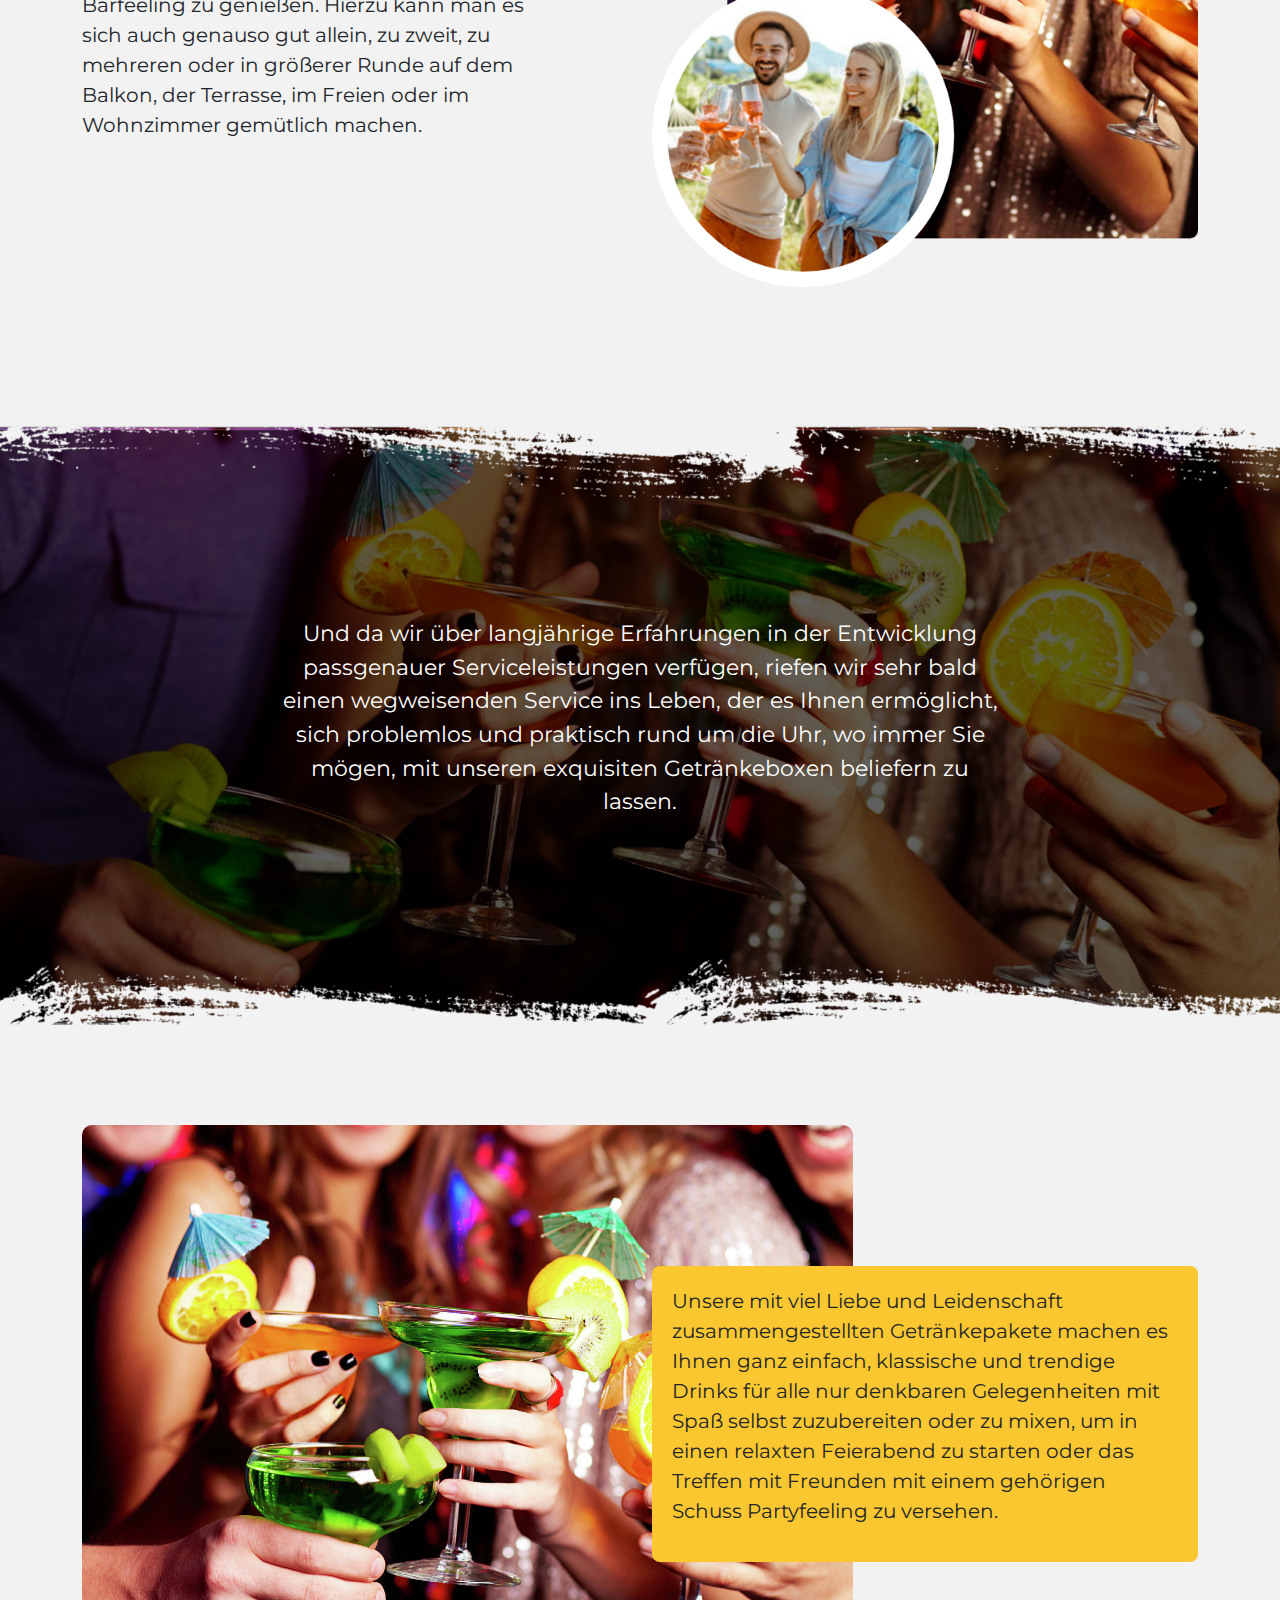
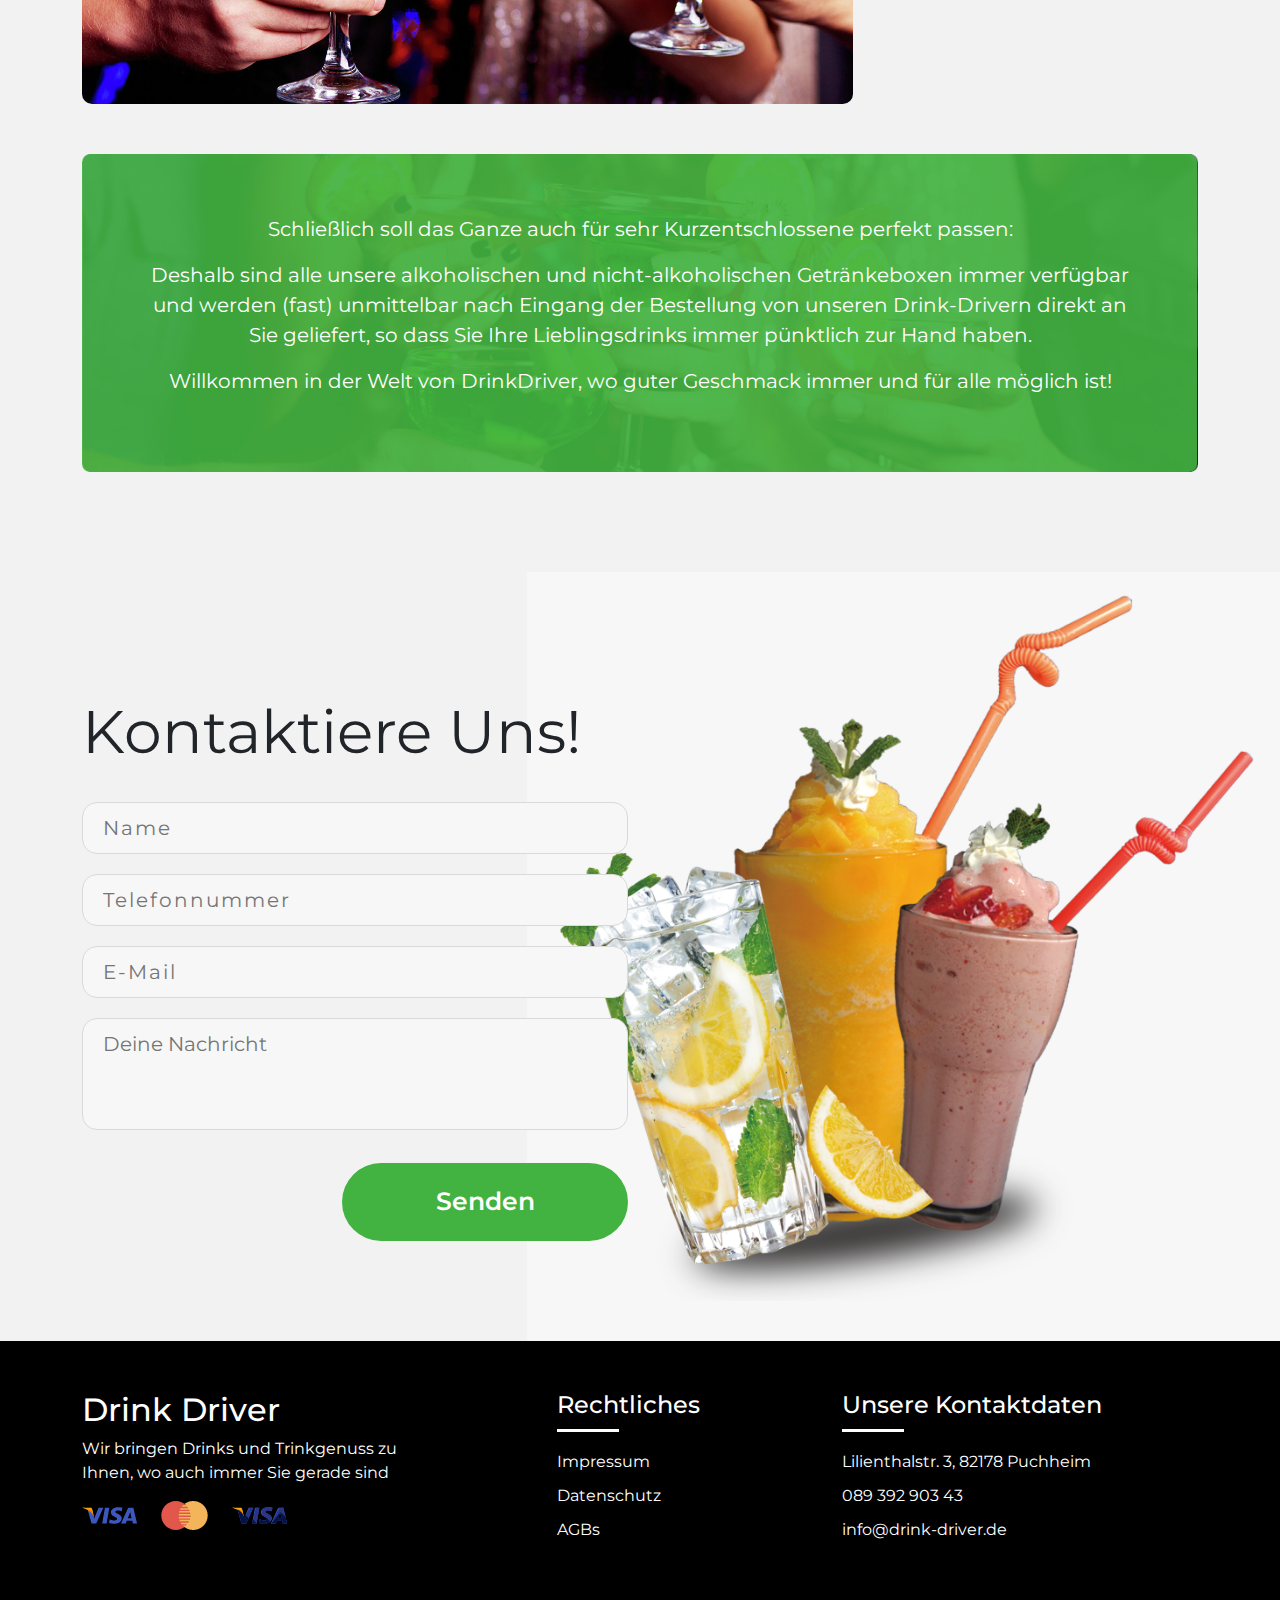
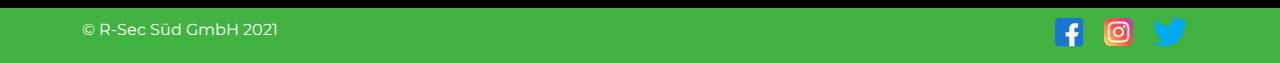
<file: uber.html>
<!DOCTYPE html>
<html lang="en">

<head>
    <meta charset="UTF-8">
    <meta http-equiv="X-UA-Compatible" content="IE=edge">
    <meta name="viewport" content="width=device-width, initial-scale=1.0">
    <link href="https://cdn.jsdelivr.net/npm/bootstrap@5.0.1/dist/css/bootstrap.min.css" rel="stylesheet">
    <link rel="preconnect" href="https://fonts.gstatic.com">
    <link
        href="https://fonts.googleapis.com/css2?family=Montserrat:wght@100;200;300;400;500;600;700;800;900&display=swap"
        rel="stylesheet">
    <link rel="stylesheet" href="css/uber.css">
    <title>Über uns</title>
</head>



<body>
    <section class="Header">
        <nav class="navbar navbar-expand-lg navbar-light p-0">
            <div class="container-fluid ps-0">
                <a class="navbar-brand p-0 " href="index.html"><img src="img/logo.png" alt="" width="100%"></a>
                <button class="navbar-toggler" type="button" data-bs-toggle="collapse"
                    data-bs-target="#navbarSupportedContent" aria-controls="navbarSupportedContent"
                    aria-expanded="false" aria-label="Toggle navigation">
                    <span class="navbar-toggler-icon"></span>
                </button>
                <div class="collapse navbar-collapse" id="navbarSupportedContent">
                    <ul class="navbar-nav me-auto mb-2 mb-lg-0 align-items-center">
                        <li class="nav-item">
                            <a class="nav-link " href="index.html">Startseite</a>
                        </li>
                        <li class="nav-item">
                            <a class="nav-link" href="uber.html">Über uns / Die Story</a>
                        </li>
                        <li class="nav-item">
                            <a class="nav-link" href="privat.html">Privatkunden</a>
                        </li>
                        <li class="nav-item">
                            <a class="nav-link" href="firman.html">Firmenkunden</a>
                        </li>
                        <li class="nav-item">
                            <a class="nav-link" href="hotel.html">Hotellerie</a>
                        </li>
                        <li class="nav-item">
                            <a class="nav-link" href="cock.html">Cocktail-Getränkepakete & mehr</a>
                        </li>
                        <li class="nav-item">
                            <a class="nav-link" href="shop.html">Shop</a>
                        </li>


                    </ul>

                </div>
            </div>
        </nav>
    </section>
    <section class="hero">
        <div class="container">
            <div class="row">
                <div class="col-md-12">
                    <h1 class="mb-4">Über Uns / Die Story</h1>
                    <p>Wir bringen Drinks und Trinkgenuss zu Ihnen,<br>
                        wo auch immer Sie gerade sind</p>
                    <button class="btn my_custom_btn">Zum Shop</button>
                </div>
            </div>
        </div>
    </section>
    <section class="jalebi">
        <div class="container">
            <p class="mb-5 pb-5">Wir lieben gute Drinks, Cocktails und das ganze Drumherum Das ist die Geschichte von
                DrinkDriver: Zwei
                Überzeugungen, die tief in der DNA von DrinkDriver verwurzelt sind, mündeten in der Idee, Trinkgenuss
                und Getränkeservice völlig neu zu denken und mit einem innovativen Service zu verbinden.
            </p>
            <div class="row">
                <div class="col-md-6">
                    <div class="promo_img w-100">
                        <img src="img/uber_promo1.png" class="w-100" alt="">
                    </div>
                </div>
                <div class="col-md-1"></div>
                <div class="col-md-5 align-self-center">
                    <p class="">Erstens waren wir schon lange der Auffassung,
                        dass exzellente Drinks und Cocktails nicht nur für
                        modernen Lifestyle stehen, <br>
                        sondern das gesellige Miteinander fördern,
                        die Lebensfreude steigern und uns somit einfach guttun.
                    </p>
                </div>
            </div>
            <div class="row">
                <div class="col-md-5 align-self-center">
                    <p>Zweitens meinten wir, dass man nicht unbedingt in eine
                        Bar oder ein Restaurant gehen muss, um relaxtes
                        Lounge- und Barfeeling zu genießen.
                        Hierzu kann man es sich auch genauso gut allein, zu zweit,
                        zu mehreren oder in größerer Runde auf dem Balkon,
                        der Terrasse, im Freien oder im Wohnzimmer
                        gemütlich machen.
                    </p>
                </div>
                <div class="col-md-1"></div>
                <div class="col-md-6">
                    <div class="promo_img w-100">
                        <img src="img/uber_promo2.png" class="w-100" alt="">
                    </div>
                </div>
            </div>
        </div>
    </section>
    <section class="promo">
        <div class="container text-center">
            <p>Und da wir über langjährige Erfahrungen in der Entwicklung passgenauer Serviceleistungen verfügen, riefen
                wir sehr bald einen wegweisenden Service ins Leben, der es Ihnen ermöglicht, sich problemlos und
                praktisch rund um die Uhr, wo immer Sie mögen, mit unseren exquisiten Getränkeboxen beliefern zu lassen.
            </p>
        </div>
    </section>
    <section class="overyel">
        <div class="container">
            <div class="row">
                <div class="col-md-6">
                    <div class="overyel_img w-100">
                        <img src="img/overyel.png" alt="">
                    </div>
                </div>
                <div class="col-md-6 align-self-center">
                    <div class="overyel_text">
                        <p>Unsere mit viel Liebe und Leidenschaft zusammengestellten Getränkepakete machen es Ihnen ganz
                            einfach, klassische und trendige Drinks für alle nur denkbaren Gelegenheiten mit Spaß selbst
                            zuzubereiten oder zu mixen, um in einen relaxten Feierabend zu starten oder das Treffen mit
                            Freunden mit einem gehörigen Schuss Partyfeeling zu versehen.
                        </p>
                    </div>
                </div>
            </div>
            <div class="row">
                <div class="col-md-12">
                    <div class="overyel_div text-center">
                        <p>Schließlich soll das Ganze auch für sehr Kurzentschlossene perfekt passen: </p>
                        <p>Deshalb sind alle unsere alkoholischen und nicht-alkoholischen Getränkeboxen immer verfügbar
                            und werden (fast) unmittelbar nach Eingang der Bestellung von unseren Drink-Drivern
                            direkt an Sie geliefert, so dass Sie Ihre Lieblingsdrinks immer pünktlich zur Hand haben.
                        </p>
                        <p>Willkommen in der Welt von DrinkDriver, wo guter Geschmack immer und für alle möglich ist!
                        </p>
                    </div>
                </div>
            </div>
        </div>
    </section>
    <section class="contact">
        <div class="container">
            <div class="row">
                <div class="col-lg-6">
                    <form action="">
                        <h1 class="my-4"> Kontaktiere Uns!</h1>
                        <input type="text" placeholder="Name">
                        <input type="text" placeholder="Telefonnummer">
                        <input type="text" placeholder="E-Mail">
                        <textarea name="" id="" cols="30" rows="3" placeholder="Deine Nachricht"></textarea>

                    </form>
                    <button class="btn my_custom_btn float-end mt-3">Senden
                    </button>
                </div>
                <div class="col-lg-6">
                    <!-- <div class="contact_img w-100">
                        <img src="img/footjuice.png" class="w-100" alt="">
                    </div> -->
                </div>
            </div>

        </div>
    </section>
    <Section class="footer">
        <div class="container">
            <div class="row">
                <div class="col-lg-5">
                    <h2>Drink Driver</h2>
                    <p>Wir bringen Drinks und Trinkgenuss zu Ihnen,
                        wo auch immer Sie gerade sind</p>
                    <ul class="first_ul">
                        <li><img src="img/visa1.png" alt=""></li>
                        <li><img src="img/master.png" alt=""></li>
                        <li><img src="img/visa2.png" alt=""></li>
                    </ul>
                </div>
                <div class="col-lg-3 col-md-6">
                    <h4><span style="border-bottom: 3px solid #fff; padding-bottom: 10px;">Rech</span>tliches</h4>
                    <ul class="sec_ul">
                        <li><a href="">Impressum</a></li>
                        <li><a href="">Datenschutz</a></li>
                        <li><a href="">AGBs</a></li>
                    </ul>
                </div>
                <div class="col-lg-4 col-md-6">
                    <h4><span style="border-bottom: 3px solid #fff; padding-bottom: 10px;">Unse</span>re Kontaktdaten
                    </h4>
                    <ul class=" sec_ul">
                        <li>Lilienthalstr. 3, 82178 Puchheim</li>
                        <li>089 392 903 43</li>
                        <li>info@drink-driver.de</li>
                    </ul>
                </div>
            </div>
        </div>
    </Section>
    <section class="copy">
        <div class="container">
            <div class="copy_holder"> <a href="#">© R-Sec Süd GmbH 2021</a>
                <ul class="social_ul">
                    <li> <img src="img/facebook.png" alt=""> </li>
                    <li> <img src="img/instagram.png" alt=""></li>
                    <li><img src="img/twitter.png" alt=""> </li>

                </ul>
            </div>

        </div>
    </section>
    <script src="https://cdn.jsdelivr.net/npm/bootstrap@5.0.1/dist/js/bootstrap.bundle.min.js">
    </script>

</body>

</html>
</file>
<file: css/style.css>
*{
    padding: 0;
    margin: 0;
    box-sizing: border-box;
    font-family: 'Montserrat', sans-serif;
}
:root{
    --main_bg:#FAC730;
    --btn_bg :#42B241;
}
body{
   background-color:  #F2F2F2;
}

.navbar{
    background-color: var(--main_bg) ;
}
.nav-link{
    color:  #000 !important;
}
.nav-item{
    margin-right: 20px;
}
.my_custom_btn{
    width: 286px;
    height: 78px;
    font-weight: 600;
    border-radius: 39px;
    font-size: 25px;
    color: #fff;
    background-color: var(--btn_bg) ;
}
.my_custom_btn:hover{
    color: var(--btn_bg);
    background-color: #fff;
    border: 1px solid var(--btn_bg);
}
.navbar-brand img{
    width: 100%;
}

/* hero  */
.hero{
    background-image: url(../img/home_hero.png);
    background-repeat: no-repeat;
    background-size:auto 100%;
    padding-top: 190px ;
    padding-bottom: 175px;
}

.hero h1{
    color: #fff;
    font-size: 101px;
}
.hero p{
    color: #fff;
    font-size: 26px;
}
/* home2 */
.home2_img img{
    padding: 25px;
}
.home3_img img{
    padding: 25px;
}
.home2{
    padding: 100px 0;
}
.home2 p{
    font-size: 1.25rem;
}
/* promo */
.promo{
    background-image: url(../img/home4.png);
    background-repeat: no-repeat;
    padding-top: 260px;
    background-size: auto 100%;
    padding-bottom: 300px;
}
.promo h1{
    color: #fff;
    margin-bottom: 80px ;
}
.promo p{
    color: #fff;
    padding: 0 20px;
    font-size: 1.4rem;
}
/* unser */
.unser{
    background-image: url(../img/unserBG.png);
    background-repeat: no-repeat;
    padding: 100px 0;
}
.unser h1{
    text-transform: uppercase;
    font-weight: 400;
}
.unser p{
    font-size: 1.25rem;
}
/* funkit */
.funkit {
    padding: 100px 0 ;
    background-image: url(../img/funkitBG.png);
    background-repeat: no-repeat;
    color: #fff;
    background-size: auto 100%;
}
.funkit h1{
    color: #fff;
    text-decoration: underline;
}
.funkit p{
    margin: 15px 0;
    font-size: 1.5rem;
}
.funkit .row{
    margin: 70px 0;
}
/* contact */
.contact{
    background-image: url(../img/footjuice.png) ;
    background-repeat: no-repeat;
    background-position: 86%;
    padding: 100px 0;
}
.contact h1{
    font-weight: 400;
    font-size: 3.75rem;
}
.contact input{
    font-size: 1.25rem;
    background-color: #f7f7f7 ;
    border: 1px solid #d9d9d9;
    margin: 10px 0;
    padding: 10px 20px;
    border-radius: 15px;
    width: 100%;
}
input:focus-visible {
	outline: none;
}
textarea:focus-visible{
    outline: none;
}
.contact textarea{
    font-size: 1.25rem;
    background-color: #f7f7f7 ;
    border: 1px solid #d9d9d9;
    margin: 10px 0;
    padding: 10px 20px;
    border-radius: 15px;
    width: 100%;
    resize: none;
}
.contact input:placeholder-shown{
    letter-spacing: 2px;
}
/* footer */
.footer{
    background-color: #000;
    color: #fff;
    padding: 50px 0;
}
.footer .first_ul{
    display: flex;
    list-style-type: none;
    padding: 0;
}
.footer ul li{
    margin-right: 20px;
}
.footer p{
    width: 75%;
}
.footer .sec_ul{
    margin-top: 30px;
    list-style: none;
    padding: 0;
}
.sec_ul li{
    margin: 10px 0;
}
.sec_ul a{
    color: #fff;
    text-decoration: none;
}
/* copy */
.copy{
    background-color: var(--btn_bg);
    padding-top: 10px;
}
.social_ul{
    display: flex;
    padding: 0;
    list-style: none;
}
.social_ul li{
    margin: 0 10px ;
}
.copy_holder{
    display: flex;
    justify-content: space-between;
}
.copy_holder a{
    text-decoration: none;
    color: #fff;
}
@media (max-width:1399px) {
    .hero{
        padding-top: 90px;
        padding-bottom: 90px;
    }
    .promo{
        padding-top: 180px;
        padding-bottom: 140px;
    }
    .contact {
        background-position: 100%;
    }
}
@media (max-width:991px) {
    .contact {
        background-size: 100%;
    }
}
@media (max-width:767px) {
    .navbar-brand.p-0 {
        width: 75%;
    }
    .hero h1 {
        font-size: 45px;
    }
    .hero p {
        font-size: 20px;
    }
    .my_custom_btn {
        width: 200px;
        height: 55px;
        font-weight: 600;
        border-radius: 39px;
        font-size: 20px;
        color: #fff;
        background-color: var(--btn_bg);
    }
    .contact h1 {
        font-size: 3rem;
    }
    .contact{
        background-size: auto 100%;
    background-position: 50%;    
}
    
}
</file>
<file: css/cock.css>
*{
    padding: 0;
    margin: 0;
    box-sizing: border-box;
    font-family: 'Montserrat', sans-serif;
}
:root{
    --main_bg:#FAC730;
    --btn_bg :#42B241;
}
body{
   background-color:  #F2F2F2;
}

.navbar{
    background-color: var(--main_bg) ;
}
.nav-link{
    color:  #000 !important;
}
.nav-item{
    margin-right: 20px;
}
.my_custom_btn{
    width: 286px;
    height: 78px;
    font-weight: 600;
    border-radius: 39px;
    font-size: 25px;
    color: #fff;
    background-color: var(--btn_bg) ;
}
.my_custom_btn:hover{
    color: var(--btn_bg);
    background-color: #fff;
    border: 1px solid var(--btn_bg);
}
/* hero  */
.hero{
    background-image: url(../img/cock_bg.png);
    background-repeat: no-repeat;
    background-size:auto 100%;
    padding-top: 190px ;
    padding-bottom: 320px;
}

.hero h1{
    color: #fff;
    font-size: 75px;
}
.hero p{
    color: #fff;
    font-size: 45px;
}
/* cock_hero */
.cock_hero{
    padding: 100px 0;
}
.cock_hero p{
    font-size: 1.25rem;
}

/* promo */
.promo {
	background-image: url(../img/home4.png);
	background-repeat: no-repeat;
	background-size: auto 100%;
	padding-top: 300px;
	padding-bottom: 250px;
}
.promo h1{
    color: #fff;
    margin-bottom: 80px ;
}
.promo p{
    color: #fff;
    padding: 0 20px;
    font-size: 1.4rem;
}




/* contact */
.contact{
    background-image: url(../img/footjuice.png) ;
    background-repeat: no-repeat;
    background-position: 86%;
    padding: 100px 0;
}
.contact h1{
    font-weight: 400;
    font-size: 3.75rem;
}
.contact input{
    font-size: 1.25rem;
    background-color: #f7f7f7 ;
    border: 1px solid #d9d9d9;
    margin: 10px 0;
    padding: 10px 20px;
    border-radius: 15px;
    width: 100%;
}
input:focus-visible {
	outline: none;
}
textarea:focus-visible{
    outline: none;
}
.contact textarea{
    font-size: 1.25rem;
    background-color: #f7f7f7 ;
    border: 1px solid #d9d9d9;
    margin: 10px 0;
    padding: 10px 20px;
    border-radius: 15px;
    width: 100%;
    resize: none;
}
.contact input:placeholder-shown{
    letter-spacing: 2px;
}
/* footer */
.footer{
    background-color: #000;
    color: #fff;
    padding: 50px 0;
}
.footer .first_ul{
    display: flex;
    list-style-type: none;
    padding: 0;
}
.footer ul li{
    margin-right: 20px;
}
.footer p{
    width: 75%;
}
.footer .sec_ul{
    margin-top: 30px;
    list-style: none;
    padding: 0;
}
.sec_ul li{
    margin: 10px 0;
}
.sec_ul a{
    color: #fff;
    text-decoration: none;
}
/* copy */
.copy{
    background-color: var(--btn_bg);
    padding-top: 10px;
}
.social_ul{
    display: flex;
    padding: 0;
    list-style: none;
}
.social_ul li{
    margin: 0 10px ;
}
.copy_holder{
    display: flex;
    justify-content: space-between;
}
.copy_holder a{
    text-decoration: none;
    color: #fff;
}
@media (max-width:1399px) {
    .hero{
        padding-top: 90px;
        padding-bottom: 90px;
    }
    .promo{
        padding-top: 180px;
        padding-bottom: 140px;
    }
    .contact {
        background-position: 100%;
    }
}
@media (max-width:991px) {
    .contact {
        background-size: 100%;
    }
}
@media (max-width:767px) {
    .navbar-brand.p-0 {
        width: 75%;
    }
    .hero h1 {
        font-size: 36px;
    }
    .hero p {
        font-size: 20px;
    }
    .my_custom_btn {
        width: 200px;
        height: 55px;
        font-weight: 600;
        border-radius: 39px;
        font-size: 20px;
        color: #fff;
        background-color: var(--btn_bg);
    }
    .contact h1 {
        font-size: 3rem;
    }
    .contact{
        background-size: auto 100%;
    background-position: 50%;    
}
.promo p {
	color: #fff;
	padding: 200px 20px;
	font-size: 1.4rem;
}
}
</file>
<file: css/firman.css>
*{
    padding: 0;
    margin: 0;
    box-sizing: border-box;
    font-family: 'Montserrat', sans-serif;
}
:root{
    --main_bg:#FAC730;
    --btn_bg :#42B241;
}
body{
   background-color:  #F2F2F2;
}

.navbar{
    background-color: var(--main_bg) ;
}
.nav-link{
    color:  #000 !important;
}
.nav-item{
    margin-right: 20px;
}
.my_custom_btn{
    width: 286px;
    height: 78px;
    font-weight: 600;
    border-radius: 39px;
    font-size: 25px;
    color: #fff;
    background-color: var(--btn_bg) ;
}
.my_custom_btn:hover{
    color: var(--btn_bg);
    background-color: #fff;
    border: 1px solid var(--btn_bg);
}

/* hero  */
.hero{
    background-image: url(../img/firman_hero.png);
    background-repeat: no-repeat;
    background-size:auto 100%;
    padding-top: 190px ;
    padding-bottom: 320px;
}

.hero h1{
    color: #fff;
    font-size: 101px;
}
.hero p{
    color: #fff;
    font-size: 45px;
}
/* firman */
.firman p{
    font-size: 1.3rem;
}
.firman .row{
    padding: 39px 0;
}
/* promo */
.promo {
	background-image: url(../img/home4.png);
	background-repeat: no-repeat;
	background-size: auto 100%;
	padding-top: 300px;
	padding-bottom: 250px;
}
.promo h1{
    color: #fff;
    margin-bottom: 80px ;
}
.promo p{
    color: #fff;
    padding: 0 20px;
    font-size: 1.4rem;
}
/* fir_bot */
.fir_bot{
    padding: 150px 0;
}
.fir_text{
    font-size: 1.25rem;
    background-color: var(--main_bg);
    padding: 40px ;
    border-radius: 1rem;
    position: relative;
    top: 67px;
    right: 118px;
}
/* contact */
.contact{
    background-image: url(../img/footjuice.png) ;
    background-repeat: no-repeat;
    background-position: 86%;
    padding: 100px 0;
}
.contact h1{
    font-weight: 400;
    font-size: 3.75rem;
}
.contact input{
    font-size: 1.25rem;
    background-color: #f7f7f7 ;
    border: 1px solid #d9d9d9;
    margin: 10px 0;
    padding: 10px 20px;
    border-radius: 15px;
    width: 100%;
}
input:focus-visible {
	outline: none;
}
textarea:focus-visible{
    outline: none;
}
.contact textarea{
    font-size: 1.25rem;
    background-color: #f7f7f7 ;
    border: 1px solid #d9d9d9;
    margin: 10px 0;
    padding: 10px 20px;
    border-radius: 15px;
    width: 100%;
    resize: none;
}
.contact input:placeholder-shown{
    letter-spacing: 2px;
}
/* footer */
.footer{
    background-color: #000;
    color: #fff;
    padding: 50px 0;
}
.footer .first_ul{
    display: flex;
    list-style-type: none;
    padding: 0;
}
.footer ul li{
    margin-right: 20px;
}
.footer p{
    width: 75%;
}
.footer .sec_ul{
    margin-top: 30px;
    list-style: none;
    padding: 0;
}
.sec_ul li{
    margin: 10px 0;
}
.sec_ul a{
    color: #fff;
    text-decoration: none;
}
/* copy */
.copy{
    background-color: var(--btn_bg);
    padding-top: 10px;
}
.social_ul{
    display: flex;
    padding: 0;
    list-style: none;
}
.social_ul li{
    margin: 0 10px ;
}
.copy_holder{
    display: flex;
    justify-content: space-between;
}
.copy_holder a{
    text-decoration: none;
    color: #fff;
}

@media (max-width:1399px) {
    .hero h1 {
        font-size: 93px;
    }
    .hero p{
        font-size: 26px;
    }
    .hero{
        padding-top: 90px;
        padding-bottom: 90px;
    }
    .promo{
        padding-top: 180px;
        padding-bottom: 140px;
    }
    .contact {
        background-position: 100%;
    }
}
@media (max-width:991px) {
    .contact {
        background-size: 100%;
    }
}
@media (max-width:767px) {
    
    .navbar-brand.p-0 {
        width: 75%;
    }
    .hero h1 {
        font-size: 38px;
    }
    .hero p {
        font-size: 20px;
    }
    .my_custom_btn {
        width: 200px;
        height: 55px;
        font-weight: 600;
        border-radius: 39px;
        font-size: 20px;
        color: #fff;
        background-color: var(--btn_bg);
    }
    .contact h1 {
        font-size: 3rem;
    }
    .contact{
        background-size: auto 100%;
    background-position: 50%;    
}
.fir_text {
	
 position:static ; 
 padding: 20px;
 
	
}
    
}
</file>
<file: css/hotel.css>
*{
    padding: 0;
    margin: 0;
    box-sizing: border-box;
    font-family: 'Montserrat', sans-serif;
}
:root{
    --main_bg:#FAC730;
    --btn_bg :#42B241;
}
body{
   background-color:  #F2F2F2;
}

.navbar{
    background-color: var(--main_bg) ;
}
.nav-link{
    color:  #000 !important;
}
.nav-item{
    margin-right: 20px;
}
.my_custom_btn{
    width: 286px;
    height: 78px;
    font-weight: 600;
    border-radius: 39px;
    font-size: 25px;
    color: #fff;
    background-color: var(--btn_bg) ;
}
.my_custom_btn:hover{
    color: var(--btn_bg);
    background-color: #fff;
    border: 1px solid var(--btn_bg);
}
/* hero  */
.hero{
    background-image: url(../img/hotel_hero.png);
    background-repeat: no-repeat;
    background-size: auto 100%;
    padding-top: 190px ;
    padding-bottom: 320px;
}

.hero h1{
    color: #fff;
    font-size: 101px;
}
.hero p{
    color: #fff;
    font-size: 45px;
}


/* promo */
.promo{
    padding-top: 100px;
}
.promo .pri_text{
    font-size: 1.25rem;
    text-align: center;
    background-color: var(--main_bg);
    padding:30px 50px;
    margin: 0 70px;
    position: relative;
    top: -110px;
    border-radius: 1rem;
}

.promo .pri_text2{
    font-size: 1.25rem;
    text-align: center;
    background-color: var(--btn_bg);
    padding:30px 50px;
    margin: 0 70px;
    position: relative;
    top: -110px;
    color: #fff;
    border-radius: 1rem;
}

/* contact */
.contact{
    background-image: url(../img/footjuice.png) ;
    background-repeat: no-repeat;
    background-position: 86%;
    padding: 100px 0;
}
.contact h1{
    font-weight: 400;
    font-size: 3.75rem;
}
.contact input{
    font-size: 1.25rem;
    background-color: #f7f7f7 ;
    border: 1px solid #d9d9d9;
    margin: 10px 0;
    padding: 10px 20px;
    border-radius: 15px;
    width: 100%;
}
input:focus-visible {
	outline: none;
}
textarea:focus-visible{
    outline: none;
}
.contact textarea{
    font-size: 1.25rem;
    background-color: #f7f7f7 ;
    border: 1px solid #d9d9d9;
    margin: 10px 0;
    padding: 10px 20px;
    border-radius: 15px;
    width: 100%;
    resize: none;
}
.contact input:placeholder-shown{
    letter-spacing: 2px;
}
/* footer */
.footer{
    background-color: #000;
    color: #fff;
    padding: 50px 0;
}
.footer .first_ul{
    display: flex;
    list-style-type: none;
    padding: 0;
}
.footer ul li{
    margin-right: 20px;
}
.footer p{
    width: 75%;
}
.footer .sec_ul{
    margin-top: 30px;
    list-style: none;
    padding: 0;
}
.sec_ul li{
    margin: 10px 0;
}
.sec_ul a{
    color: #fff;
    text-decoration: none;
}
/* copy */
.copy{
    background-color: var(--btn_bg);
    padding-top: 10px;
}
.social_ul{
    display: flex;
    padding: 0;
    list-style: none;
}
.social_ul li{
    margin: 0 10px ;
}
.copy_holder{
    display: flex;
    justify-content: space-between;
}
.copy_holder a{
    text-decoration: none;
    color: #fff;
}
@media (max-width:1399px) {
    .hero{
        padding-top: 90px;
        padding-bottom: 90px;
    }
    .promo{
        padding-top: 180px;
        padding-bottom: 140px;
    }
    .contact {
        background-position: 100%;
    }
}
@media (max-width:991px) {
    .contact {
        background-size: 100%;
    }
}
@media (max-width:767px) {
    .navbar-brand.p-0 {
        width: 75%;
    }
    .hero h1 {
        font-size: 45px;
    }
    .hero p {
        font-size: 20px;
    }
    .my_custom_btn {
        width: 200px;
        height: 55px;
        font-weight: 600;
        border-radius: 39px;
        font-size: 20px;
        color: #fff;
        background-color: var(--btn_bg);
    }
    .contact h1 {
        font-size: 3rem;
    }
    .contact{
        background-size: auto 100%;
    background-position: 50%;    
}
.promo .pri_text {
	padding: 25px;
	margin: 0;
	top: -10px;
}
.promo .pri_text2 {
	padding: 25px;
	margin: 0;
	top: -10px;

}
}
</file>
<file: css/privat.css>
*{
    padding: 0;
    margin: 0;
    box-sizing: border-box;
    font-family: 'Montserrat', sans-serif;
}
:root{
    --main_bg:#FAC730;
    --btn_bg :#42B241;
}
body{
   background-color:  #F2F2F2;
}

.navbar{
    background-color: var(--main_bg) ;
}
.nav-link{
    color:  #000 !important;
}
.nav-item{
    margin-right: 20px;
}
.my_custom_btn{
    width: 286px;
    height: 78px;
    font-weight: 600;
    border-radius: 39px;
    font-size: 25px;
    color: #fff;
    background-color: var(--btn_bg) ;
}
.my_custom_btn:hover{
    color: var(--btn_bg);
    background-color: #fff;
    border: 1px solid var(--btn_bg);
}
/* hero  */
.hero{
    background-image: url(../img/privat_hero.png);
    background-repeat: no-repeat;
    background-size: auto 100%;
    padding-top: 190px ;
    padding-bottom: 285px;
}
.hero h1{
    color: #fff;
    font-size: 101px;
}
.hero p{
    color: #fff;
    font-size: 26px;
    padding: 10px 0;
}
/* promo */
.promo{
    padding-top: 100px;
}
.promo .pri_text{
    font-size: 1.25rem;
    text-align: center;
    background-color: var(--main_bg);
    padding:30px 50px;
    margin: 0 70px;
    position: relative;
    top: -110px;
    border-radius: 1rem;
}

.promo .pri_text2{
    font-size: 1.25rem;
    text-align: center;
    background-color: var(--btn_bg);
    padding:30px 50px;
    margin: 0 70px;
    position: relative;
    top: -110px;
    color: #fff;
    border-radius: 1rem;
}

/* contact */
.contact{
    background-image: url(../img/footjuice.png) ;
    background-repeat: no-repeat;
    background-position: 86%;
    padding: 100px 0;
}
.contact h1{
    font-weight: 400;
    font-size: 3.75rem;
}
.contact input{
    font-size: 1.25rem;
    background-color: #f7f7f7 ;
    border: 1px solid #d9d9d9;
    margin: 10px 0;
    padding: 10px 20px;
    border-radius: 15px;
    width: 100%;
}
input:focus-visible {
	outline: none;
}
textarea:focus-visible{
    outline: none;
}
.contact textarea{
    font-size: 1.25rem;
    background-color: #f7f7f7 ;
    border: 1px solid #d9d9d9;
    margin: 10px 0;
    padding: 10px 20px;
    border-radius: 15px;
    width: 100%;
    resize: none;
}
.contact input:placeholder-shown{
    letter-spacing: 2px;
}
/* footer */
.footer{
    background-color: #000;
    color: #fff;
    padding: 50px 0;
}
.footer .first_ul{
    display: flex;
    list-style-type: none;
    padding: 0;
}
.footer ul li{
    margin-right: 20px;
}
.footer p{
    width: 75%;
}
.footer .sec_ul{
    margin-top: 30px;
    list-style: none;
    padding: 0;
}
.sec_ul li{
    margin: 10px 0;
}
.sec_ul a{
    color: #fff;
    text-decoration: none;
}
/* copy */
.copy{
    background-color: var(--btn_bg);
    padding-top: 10px;
}
.social_ul{
    display: flex;
    padding: 0;
    list-style: none;
}
.social_ul li{
    margin: 0 10px ;
}
.copy_holder{
    display: flex;
    justify-content: space-between;
}
.copy_holder a{
    text-decoration: none;
    color: #fff;
}

@media (max-width:1399px) {
    .hero{
        padding-top: 90px;
        padding-bottom: 135px;
    }
    .promo{
        padding-top: 180px;
        padding-bottom: 140px;
    }
    .contact {
        background-position: 100%;
    }
}
@media (max-width:991px) {
    .contact {
        background-size: 100%;
    }
}
@media (max-width:767px) {
    .navbar-brand.p-0 {
        width: 75%;
    }
    .hero h1 {
        font-size: 45px;
    }
    .hero p {
        font-size: 20px;
    }
    .my_custom_btn {
        width: 200px;
        height: 55px;
        font-weight: 600;
        border-radius: 39px;
        font-size: 20px;
        color: #fff;
        background-color: var(--btn_bg);
    }
    .contact h1 {
        font-size: 3rem;
    }
    .contact{
        background-size: auto 100%;
    background-position: 50%;    
}
.promo .pri_text {
	padding: 25px;
	margin: 0;
	top: -10px;
}
.promo .pri_text2 {
	padding: 25px;
	margin: 0;
	top: -10px;

}
}
</file>
<file: css/shop.css>
*{
    padding: 0;
    margin: 0;
    box-sizing: border-box;
    font-family: 'Montserrat', sans-serif;
}
:root{
    --main_bg:#FAC730;
    --btn_bg :#42B241;
}
body{
   background-color:  #F2F2F2;
}

.navbar{
    background-color: var(--main_bg) ;
}
.nav-link{
    color:  #000 !important;
}
.nav-item{
    margin-right: 20px;
}
.my_custom_btn{
    width: 286px;
    height: 78px;
    font-weight: 600;
    border-radius: 39px;
    font-size: 25px;
    color: #fff;
    background-color: var(--btn_bg) ;
}
.my_custom_btn:hover{
    color: var(--btn_bg);
    background-color: #fff;
    border: 1px solid var(--btn_bg);
}
/* hero  */
.hero{
    background-image: url(../img/extra_bg.png);
    background-repeat: no-repeat;
    background-size: auto 100%;
    padding-top: 190px ;
    padding-bottom: 320px;
}

.hero h1{
    color: #fff;
    font-size: 75px;
}
.hero p{
    color: #fff;
    font-size: 45px;
}
/* get_rank */
.get_rank{
    padding: 100px 0;
}
.get_text h1{
    font-size: 4rem;
    font-weight: 400;
    margin-bottom:30px;
}
.get_text p{
    font-size: 1.25rem;
    margin-bottom: 75px;
}
.get_rank p{
    font-size: 1.25rem;
}

.rank_text{
    background-color: var(--main_bg);
    padding: 50px;
    font-size: 1.15rem;
    border-radius: .5rem;
    position: relative;
    right: 110px;
}
/* promo */
.promo{
    background-image: url(../img/home4.png);
    background-repeat: no-repeat;
    background-size: 100% 100%;
    padding-top: 400px;
    padding-bottom: 300px;
}
.promo h1{
    color:#fff;
    margin-bottom: 40px;
}
.promo p{
    color: #fff;
    font-size: 1.3rem;
}
/* 
extra_pro */
.extra_pro{
    padding-top: 120px;
    padding-bottom: 30px;

}
.extra_pro p{
    text-align: center;
    font-size: 1.25rem;
}
/* sec_promo */
.sec_promo{
    padding-top: 280px;
    padding-bottom: 390px;
    background-image: url(../img/sec_promo.png);
    background-repeat: no-repeat;
}
.sec_promo h1{
    color: #fff;
    font-size: 4.5rem;
}
.pri_text{
    font-size: 1.25rem;
    text-align: center;
    background-color: var(--main_bg);
    padding:30px 50px;
    max-width: 1320px;
    position: relative;
    top: -200px;
    border-radius: 1rem;
    margin: 0 auto;
}
@media (max-width:1399px) {
    .hero{
        padding-top: 90px;
        padding-bottom: 90px;
    }
    .promo{
        padding-top: 180px;
        padding-bottom: 140px;
    }
    .contact {
        background-position: 100%;
    }
}
@media (max-width:991px) {
    .contact {
        background-size: 100%;
    }
}
@media (max-width:767px) {
    .navbar-brand.p-0 {
        width: 75%;
    }
    .hero h1 {
        font-size: 45px;
    }
    .hero p {
        font-size: 20px;
    }
    .my_custom_btn {
        width: 200px;
        height: 55px;
        font-weight: 600;
        border-radius: 39px;
        font-size: 20px;
        color: #fff;
        background-color: var(--btn_bg);
    }
    .contact h1 {
        font-size: 3rem;
    }
    .contact{
        background-size: auto 100%;
    background-position: 50%;    
}
    
}


























/* contact */
.contact{
    background-image: url(../img/footjuice.png) ;
    background-repeat: no-repeat;
    background-position: 86%;
    padding: 100px 0;
}
.contact h1{
    font-weight: 400;
    font-size: 3.75rem;
}
.contact input{
    font-size: 1.25rem;
    background-color: #f7f7f7 ;
    border: 1px solid #d9d9d9;
    margin: 10px 0;
    padding: 10px 20px;
    border-radius: 15px;
    width: 100%;
}
input:focus-visible {
	outline: none;
}
textarea:focus-visible{
    outline: none;
}
.contact textarea{
    font-size: 1.25rem;
    background-color: #f7f7f7 ;
    border: 1px solid #d9d9d9;
    margin: 10px 0;
    padding: 10px 20px;
    border-radius: 15px;
    width: 100%;
    resize: none;
}
.contact input:placeholder-shown{
    letter-spacing: 2px;
}
/* footer */
.footer{
    background-color: #000;
    color: #fff;
    padding: 50px 0;
}
.footer .first_ul{
    display: flex;
    list-style-type: none;
    padding: 0;
}
.footer ul li{
    margin-right: 20px;
}
.footer p{
    width: 75%;
}
.footer .sec_ul{
    margin-top: 30px;
    list-style: none;
    padding: 0;
}
.sec_ul li{
    margin: 10px 0;
}
.sec_ul a{
    color: #fff;
    text-decoration: none;
}
/* copy */
.copy{
    background-color: var(--btn_bg);
    padding-top: 10px;
}
.social_ul{
    display: flex;
    padding: 0;
    list-style: none;
}
.social_ul li{
    margin: 0 10px ;
}
.copy_holder{
    display: flex;
    justify-content: space-between;
}
.copy_holder a{
    text-decoration: none;
    color: #fff;
}
@media (max-width:1399px) {
    .hero{
        padding-top: 90px;
        padding-bottom: 135px;
    }
    .promo{
        padding-top: 180px;
        padding-bottom: 140px;
    }
    .contact {
        background-position: 100%;
    }
}
@media (max-width:991px) {
    .promo {
        background-size: auto 100%;
    }
    .rank_text {
        top: 45px;
    }
    .contact {
        background-size: 100%;
    }
}
@media (max-width:767px) {
    .navbar-brand.p-0 {
        width: 75%;
    }
    .hero h1 {
        font-size: 45px;
    }
    .hero p {
        font-size: 20px;
    }
    .my_custom_btn {
        width: 200px;
        height: 55px;
        font-weight: 600;
        border-radius: 39px;
        font-size: 20px;
        color: #fff;
        background-color: var(--btn_bg);
    }
    .contact h1 {
        font-size: 3rem;
    }
    .contact{
        background-size: auto 100%;
    background-position: 50%;    
}
.get_text h1 {
	font-size: 2rem;
}
.rank_text {
	padding: 20px;
    position: static;
}
.sec_promo h1 {
	color: #fff;
	font-size: 2rem;
}
.pri_text {

	padding: 20px;

}
}
</file>
<file: css/uber.css>
*{
    padding: 0;
    margin: 0;
    box-sizing: border-box;
    font-family: 'Montserrat', sans-serif;
}
:root{
    --main_bg:#FAC730;
    --btn_bg :#42B241;
}
body{
   background-color:  #F2F2F2;
}

.navbar{
    background-color: var(--main_bg) ;
}
.nav-link{
    color:  #000 !important;
}
.nav-item{
    margin-right: 20px;
}
.my_custom_btn{
    width: 286px;
    height: 78px;
    font-weight: 600;
    border-radius: 39px;
    font-size: 25px;
    color: #fff;
    background-color: var(--btn_bg) ;
}
.my_custom_btn:hover{
    color: var(--btn_bg);
    background-color: #fff;
    border: 1px solid var(--btn_bg);
}
/* hero  */
.hero{
    background-image: url(../img/uber_hero.png);
    background-repeat: no-repeat;
    background-size: auto 100%;
    padding-top: 190px ;
    padding-bottom: 285px;
}

.hero h1{
    color: #fff;
    font-size: 101px;
}
.hero p{
    color: #fff;
    font-size: 26px;
    padding: 10px 0;
}
/* jalebi */
.jalebi{
    padding: 100px 0;
}
.jalebi p{
    font-size: 1.25rem;
}
/* promo */
.promo{
    background-image: url(../img/home4.png);
    background-repeat: no-repeat;
    background-size:auto 100%;
    padding-top: 400px;
    padding-bottom: 300px;
}
.promo p{
    color: #fff;
    padding: 0 200px;
    font-size: 1.4rem;
}
/* overyel */
.overyel{
    padding-top: 100px;
    padding-bottom: 50px;
}
.overyel_text{
    background-color: var(--main_bg);
    padding: 20px;
    border-radius: .5rem;
}
.overyel p{
    font-size: 1.25rem;
}
.overyel_div{
    color: #fff;
    margin: 50px 0;
    background-image: url(../img/overyel_div.png);
    background-size: 100% 100%;
    padding: 60px;

}
/* contact */
.contact{
    background-image: url(../img/footjuice.png) ;
    background-repeat: no-repeat;
    background-position: 86%;
    padding: 100px 0;
}
.contact h1{
    font-weight: 400;
    font-size: 3.75rem;
}
.contact input{
    font-size: 1.25rem;
    background-color: #f7f7f7 ;
    border: 1px solid #d9d9d9;
    margin: 10px 0;
    padding: 10px 20px;
    border-radius: 15px;
    width: 100%;
}
input:focus-visible {
	outline: none;
}
textarea:focus-visible{
    outline: none;
}
.contact textarea{
    font-size: 1.25rem;
    background-color: #f7f7f7 ;
    border: 1px solid #d9d9d9;
    margin: 10px 0;
    padding: 10px 20px;
    border-radius: 15px;
    width: 100%;
    resize: none;
}
.contact input:placeholder-shown{
    letter-spacing: 2px;
}
/* footer */
.footer{
    background-color: #000;
    color: #fff;
    padding: 50px 0;
}
.footer .first_ul{
    display: flex;
    list-style-type: none;
    padding: 0;
}
.footer ul li{
    margin-right: 20px;
}
.footer p{
    width: 75%;
}
.footer .sec_ul{
    margin-top: 30px;
    list-style: none;
    padding: 0;
}
.sec_ul li{
    margin: 10px 0;
}
.sec_ul a{
    color: #fff;
    text-decoration: none;
}
/* copy */
.copy{
    background-color: var(--btn_bg);
    padding-top: 10px;
}
.social_ul{
    display: flex;
    padding: 0;
    list-style: none;
}
.social_ul li{
    margin: 0 10px ;
}
.copy_holder{
    display: flex;
    justify-content: space-between;
}
.copy_holder a{
    text-decoration: none;
    color: #fff;
}


@media (max-width:1399px) {
    
    .hero{
        padding-top: 90px;
        padding-bottom: 135px;
    }
    .promo {
        padding-top: 230px;
        padding-bottom: 190px;
    }
    .contact {
        background-position: 100%;
    }
}
@media (max-width:991px) {
    .contact {
        background-size: 100%;
    }
    .promo p {
    padding: 0 100px;
    }
    .overyel_img img {
        width: 100%;
    }
}

@media (max-width:767px) {
    .navbar-brand.p-0 {
        width: 75%;
    }
    .hero h1 {
        font-size: 45px;
    }
    .hero p {
        font-size: 20px;
    }
    .my_custom_btn {
        width: 200px;
        height: 55px;
        font-weight: 600;
        border-radius: 39px;
        font-size: 20px;
        color: #fff;
        background-color: var(--btn_bg);
    }
    .contact h1 {
        font-size: 3rem;
    }
    .contact{
        background-size: auto 100%;
    background-position: 50%;    
}
.promo p {
	padding: 0;
}
.overyel_div{
    padding: 20px;
}
}
</file>
